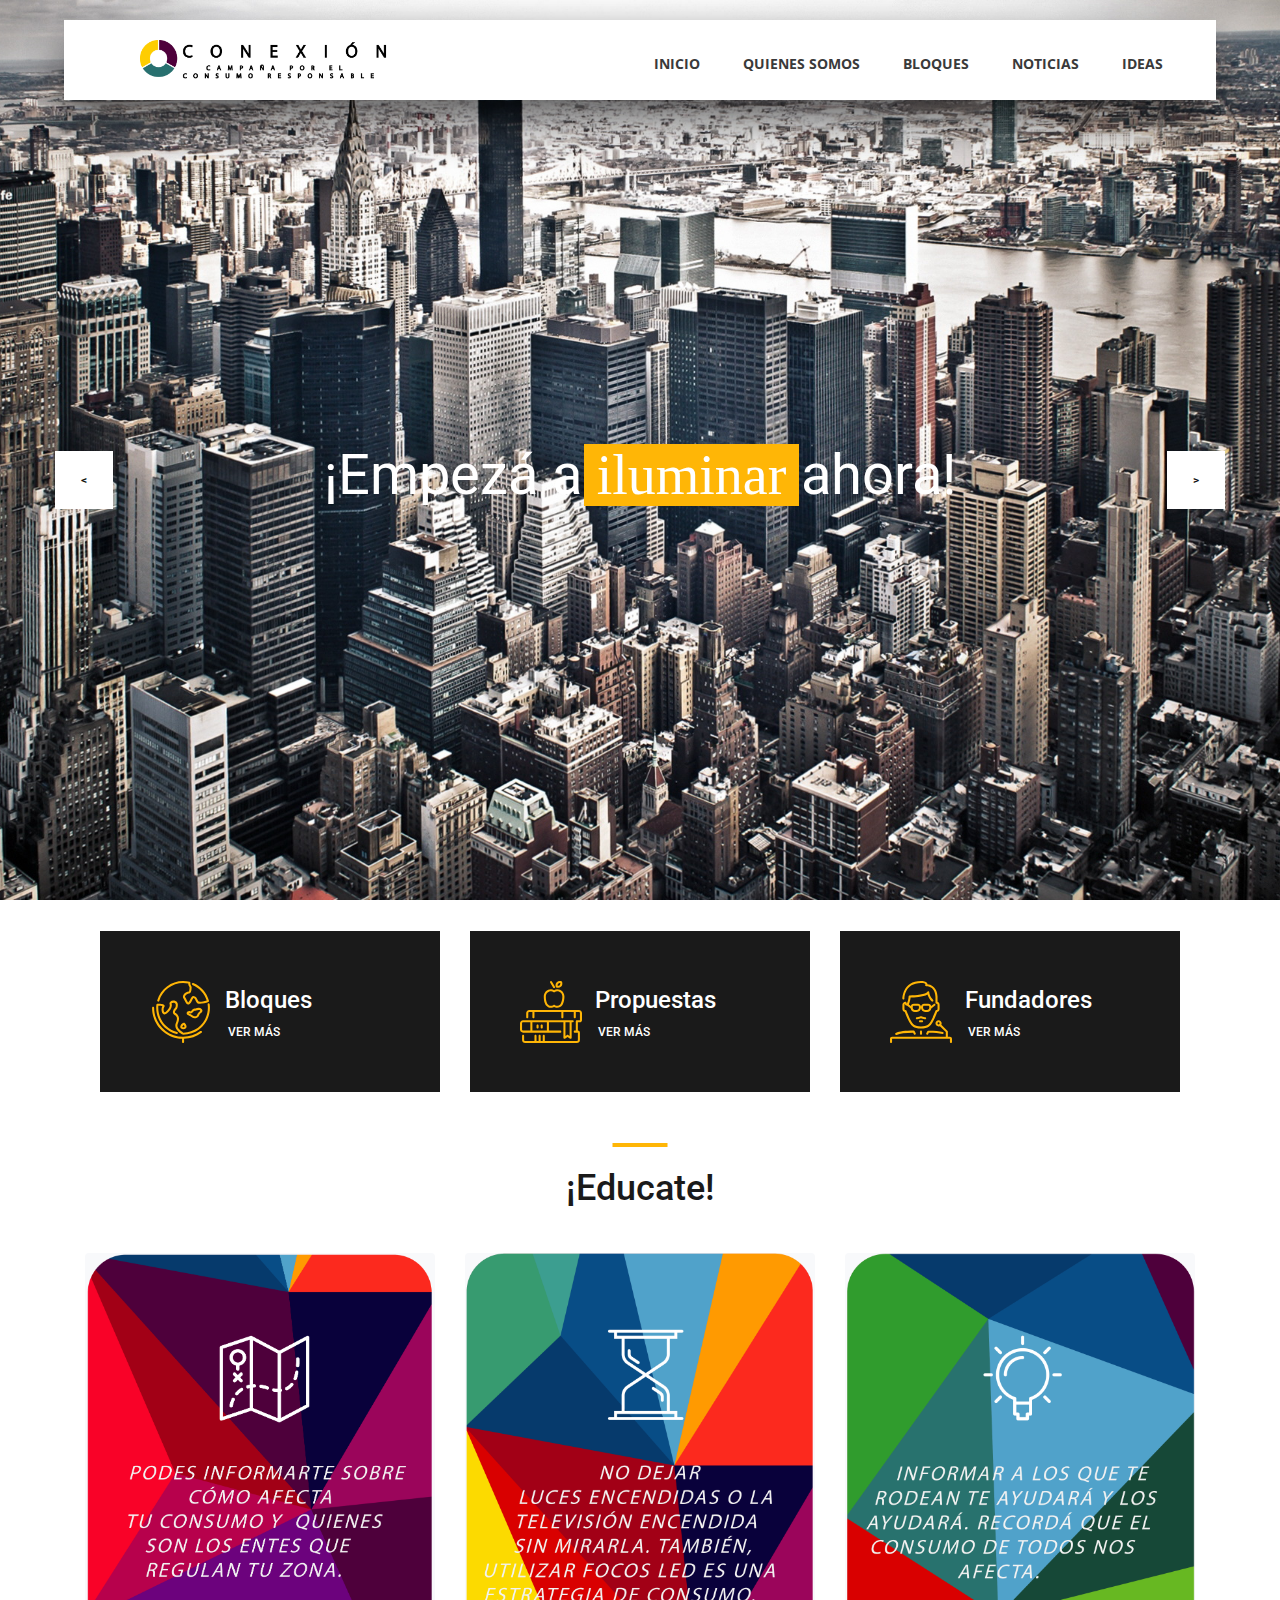
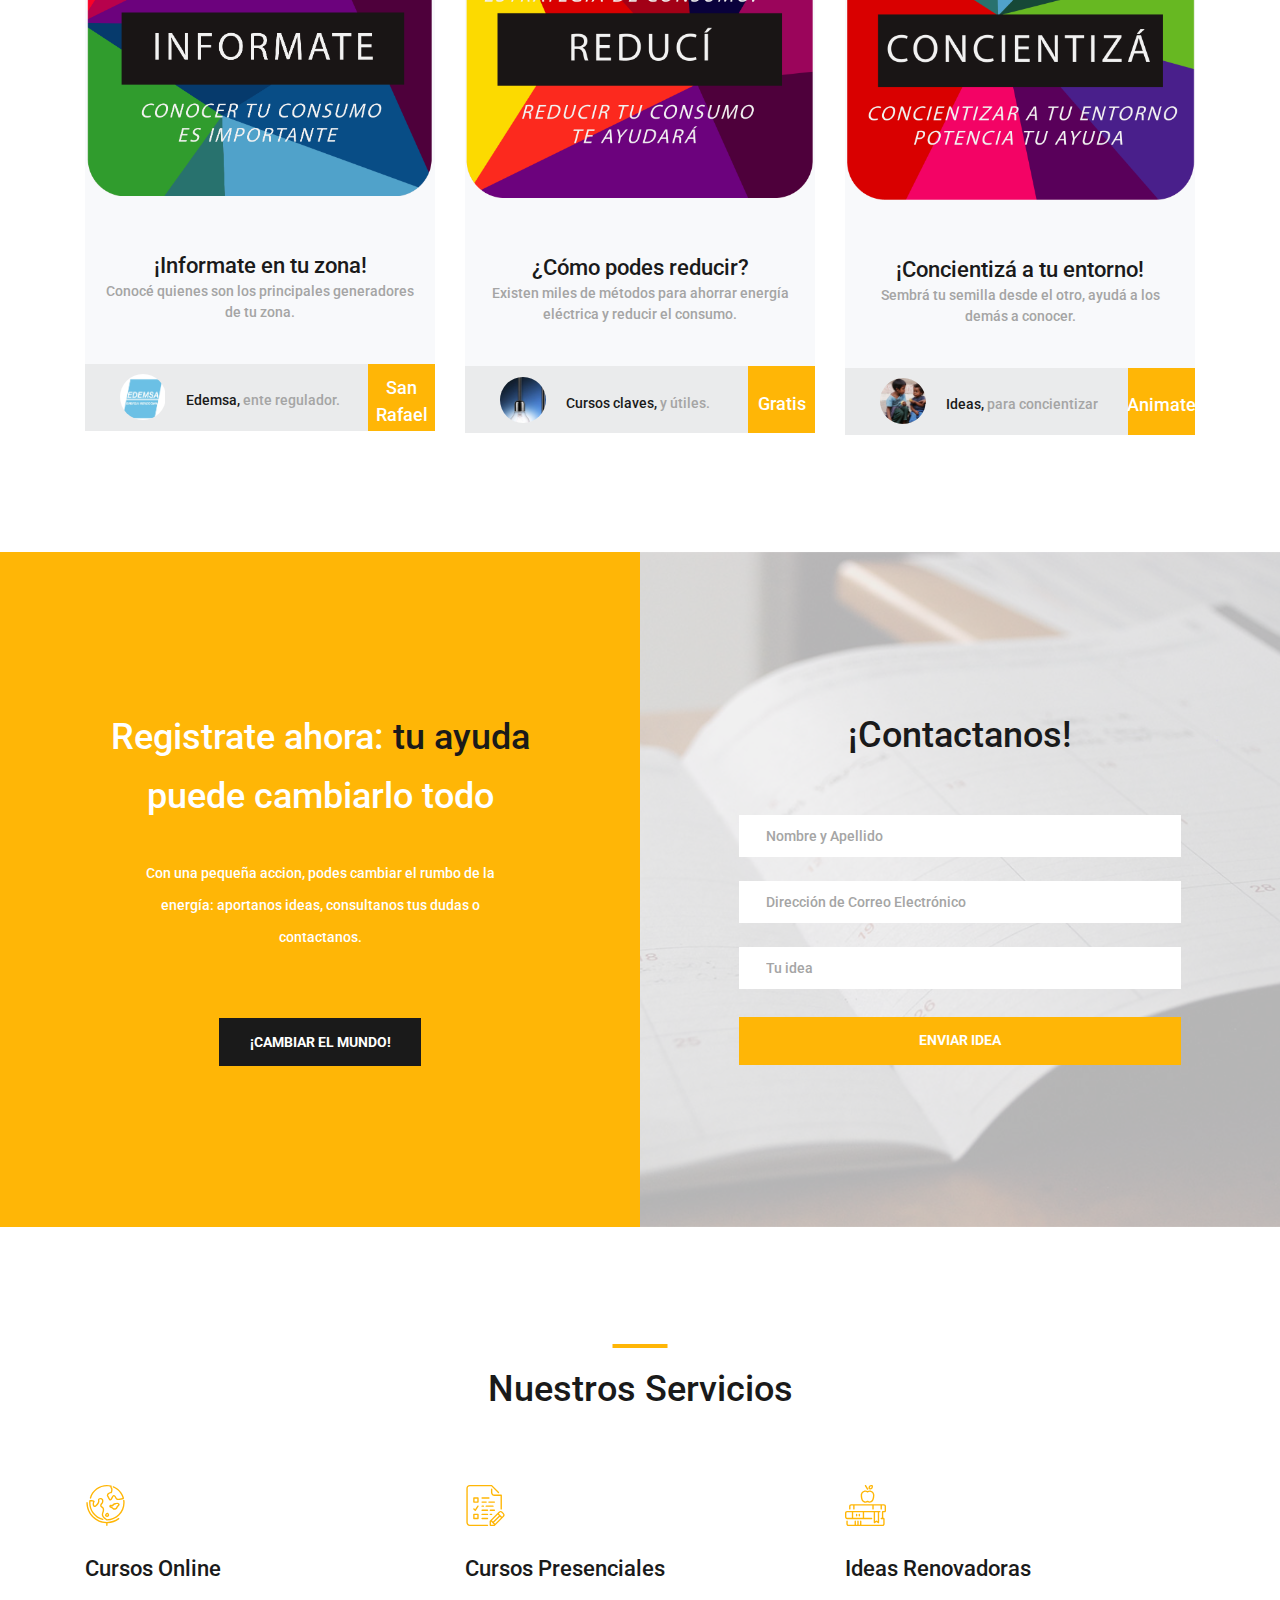
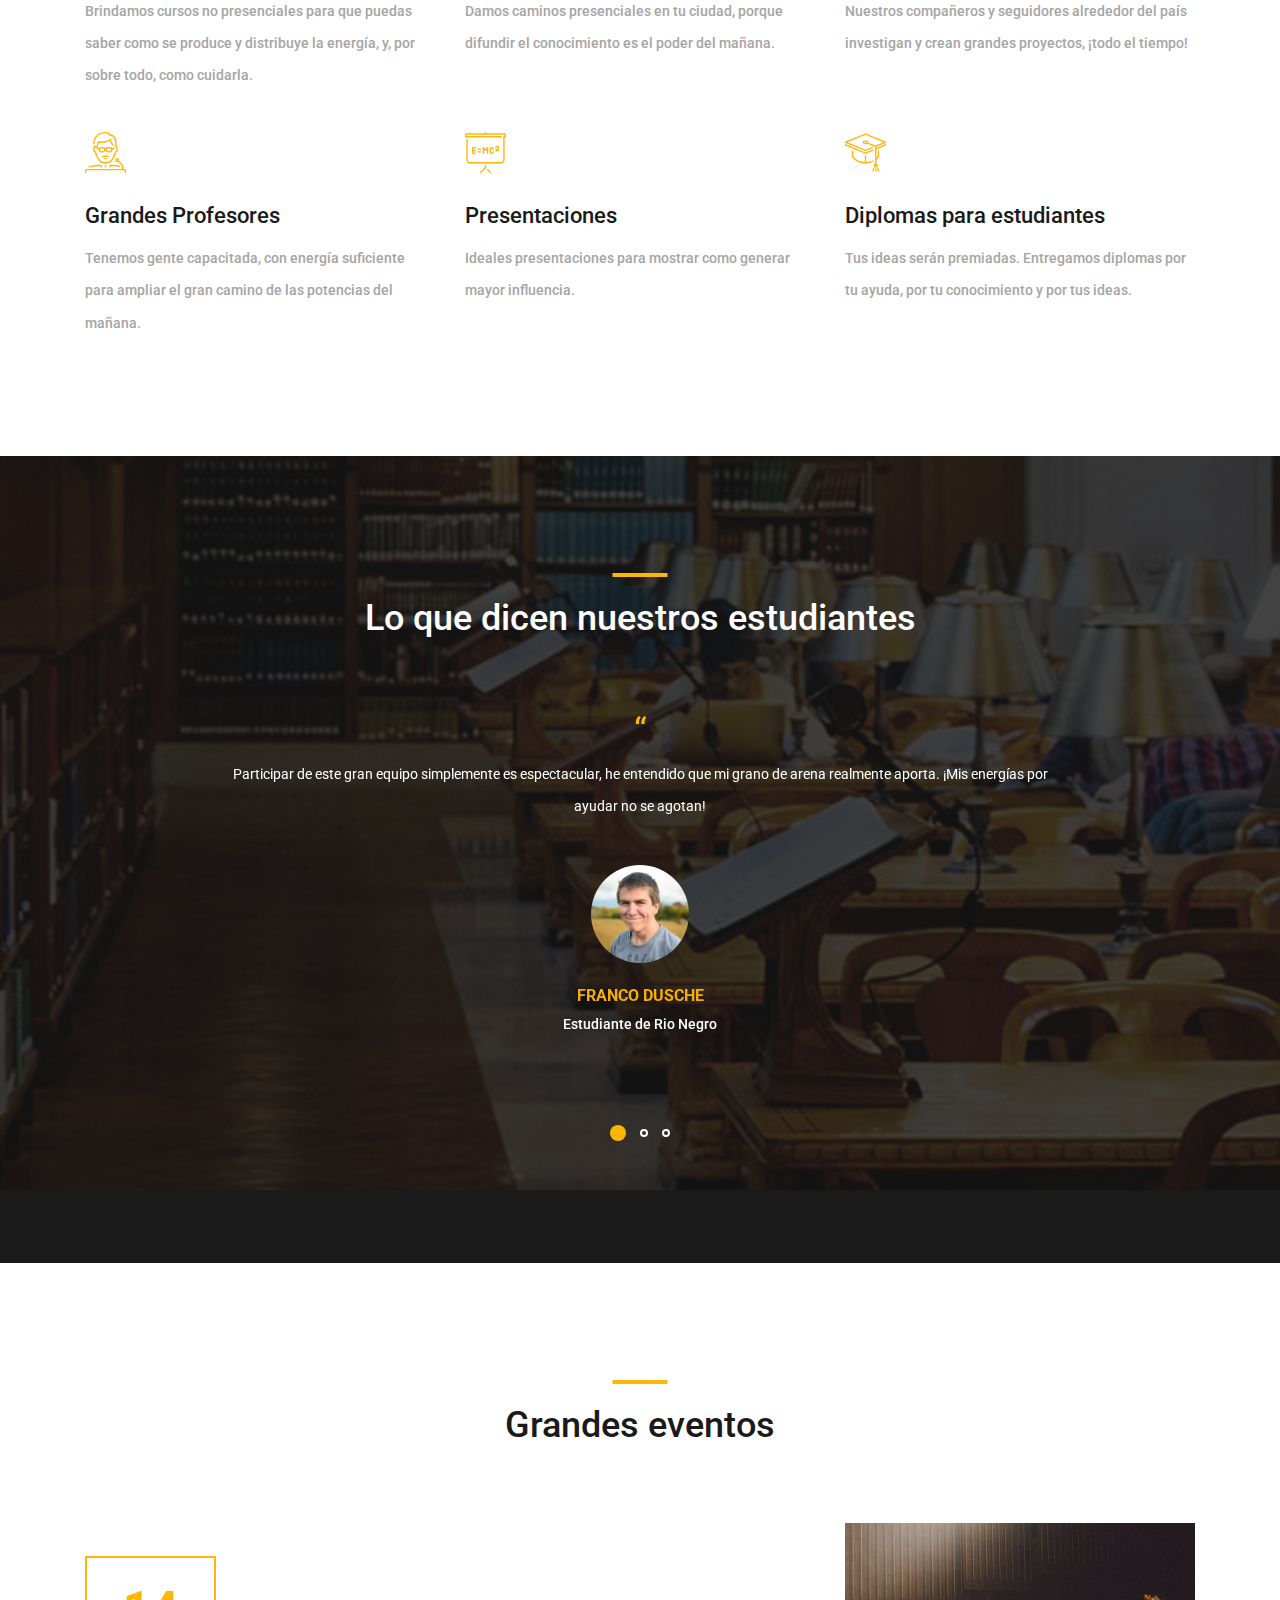
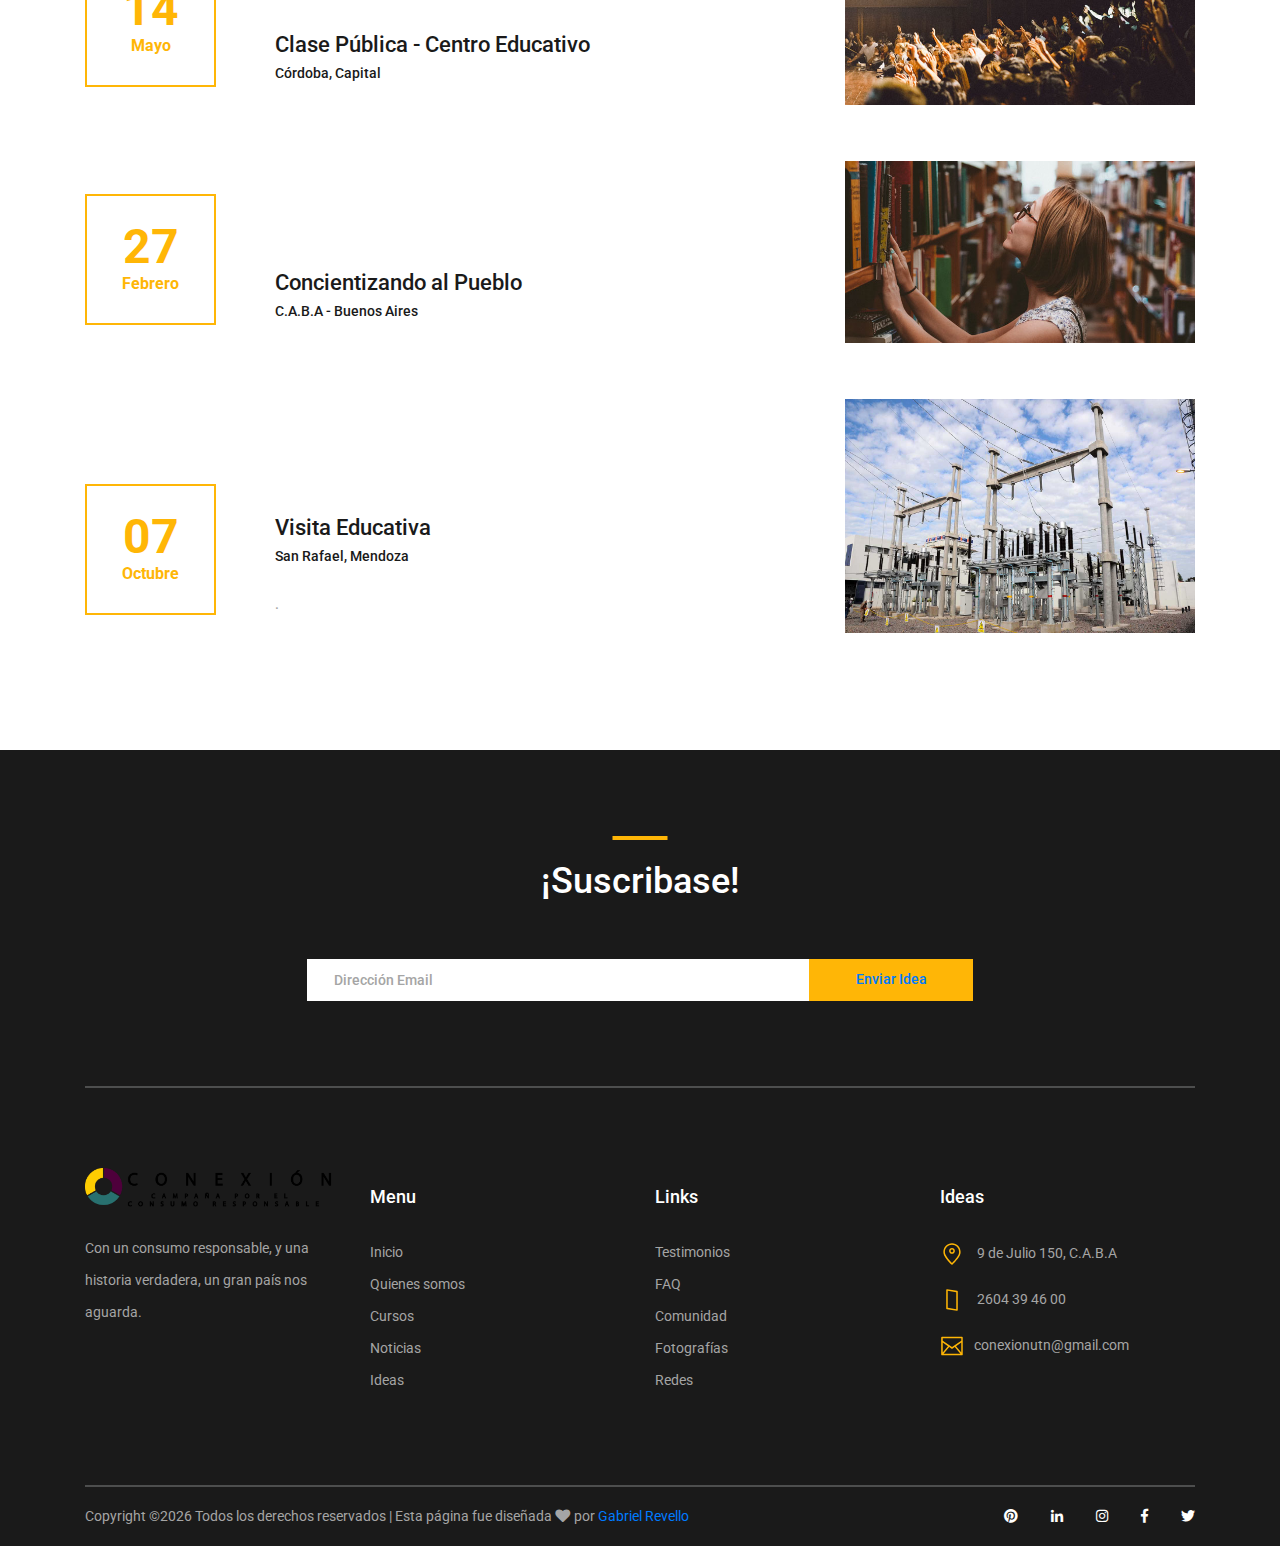
<file: index.html>
<!DOCTYPE html>
<link rel="shortcut icon" type="image/x-icon" href="C:\Users\Gabriel\Downloads\Pagina Web - TAI\images\favicon.ico" />
<html lang="en">
<link rel="icon" type="image/ico" href="favicon.ico"/>
<head>
<title>Conexión</title>
<meta charset="utf-8">
<meta http-equiv="X-UA-Compatible" content="IE=edge">
<meta name="description" content="Course Project">
<meta name="viewport" content="width=device-width, initial-scale=1">
<link rel="stylesheet" type="text/css" href="styles/bootstrap4/bootstrap.min.css">
<link href="plugins/fontawesome-free-5.0.1/css/fontawesome-all.css" rel="stylesheet" type="text/css">
<link rel="stylesheet" type="text/css" href="plugins/OwlCarousel2-2.2.1/owl.carousel.css">
<link rel="stylesheet" type="text/css" href="plugins/OwlCarousel2-2.2.1/owl.theme.default.css">
<link rel="stylesheet" type="text/css" href="plugins/OwlCarousel2-2.2.1/animate.css">
<link rel="stylesheet" type="text/css" href="styles/main_styles.css">
<link rel="stylesheet" type="text/css" href="styles/responsive.css">
</head>
<body>


<div class="super_container">

	<!-- Header -->

	<header class="header d-flex flex-row">
		<div class="header_content d-flex flex-row align-items-center">
			<!-- Logo -->
			<div class="logo_container">
				<div class="logo">
					<img src="images/logo.png" width="265" height="40">
				</div>
			</div>

			<!-- Main Navigation -->
			<nav class="main_nav_container">
				<div class="main_nav">
					<ul class="main_nav_list">
						<li class="main_nav_item"><a href="index.html">Inicio</a></li>
						<li class="main_nav_item"><a href="contact.html">Quienes somos</a></li>
						<li class="main_nav_item"><a href="courses.html">Bloques</a>
							<ul class="submenu">
							<li><a href="B1.html">Bloque 1</a></li>
							<li><a href="B2.html">Bloque 2</a></li>
							<li><a href="B3.html">Bloque 3</a></li>
								<li><a href="B4.html">Bloque 4</a></li>
									<li><a href="B5.html">Bloque 5</a></li>
						</ul>
					</li>
						<li class="main_nav_item"><a href="#">Noticias</a>
							<ul class="submenu">
							<li><a href="https://www.nytimes.com/es/tag/electricidad/">NYT</a></li>
							<li><a href="https://cnnespanol.cnn.com/?s=energia+electrica">CNN</a></li>
							<li><a href="https://www.muyinteresante.es/resultados-google?cx=partner-pub-8023226614373997%3A5w8v7rqe5v1&cof=FORID%3A10&ie=UTF-8&q=electricidad">Muy I</a></li>
							<li><a href="http://chequeado.com/fullsearch/?cs=electricidad">Cheq</a></li>
						</ul>
					</li>
						<li class="main_nav_item"><a href="ideas.html">Ideas</a></li>
					</ul>
				</div>
			</nav>
		</div>
		<div class="header_side d-flex flex-row justify-content-center align-items-center">
			<img src="images/phone-call.svg" alt="">
			<span>+2604 - 394600</span>
		</div>

		<!-- Hamburger -->
		<div class="hamburger_container">
			<i class="fas fa-bars trans_200"></i>
		</div>

	</header>

	<!-- Menu -->
	<div class="menu_container menu_mm">

		<!-- Menu Close Button -->
		<div class="menu_close_container">
			<div class="menu_close"></div>
		</div>

		<!-- Menu Items -->
		<div class="menu_inner menu_mm">
			<div class="menu menu_mm">
				<ul class="menu_list menu_mm">
					<li class="menu_item menu_mm"><a href="#">Inicio</a></li>
					<li class="menu_item menu_mm"><a href="contact.html">Quienes somos</a></li>
					<li class="menu_item menu_mm"><a href="courses.html">Cursos</a></li>
					<li class="menu_item menu_mm"><a href="http://chequeado.com/fullsearch/?cs=electricidad"">Noticias</a></li>
					<li class="menu_item menu_mm"><a href="contact.html">Ideas</a></li>
				</ul>

				<!-- Menu Social -->

				<div class="menu_social_container menu_mm">
					<ul class="menu_social menu_mm">
						<li class="menu_social_item menu_mm"><a href="#"><i class="fab fa-pinterest"></i></a></li>
						<li class="menu_social_item menu_mm"><a href="#"><i class="fab fa-linkedin-in"></i></a></li>
						<li class="menu_social_item menu_mm"><a href="#"><i class="fab fa-instagram"></i></a></li>
						<li class="menu_social_item menu_mm"><a href="#"><i class="fab fa-facebook-f"></i></a></li>
						<li class="menu_social_item menu_mm"><a href="#"><i class="fab fa-twitter"></i></a></li>
					</ul>
				</div>

				<div class="menu_copyright menu_mm">UTN All rights reserved</div>
			</div>

		</div>

	</div>

	<!-- Home -->

	<div class="home">

		<!-- Hero Slider -->
		<div class="hero_slider_container">
			<div class="hero_slider owl-carousel">

				<!-- Hero Slide -->
				<div class="hero_slide">
					<div class="hero_slide_background" style="background-image:url(images/Fondo01.jpg)"></div>
					<div class="hero_slide_container d-flex flex-column align-items-center justify-content-center">
						<div class="hero_slide_content text-center">
							<h1 data-animation-in="fadeInUp" data-animation-out="animate-out fadeOut">¡Empezá a <span style="font-family:claudia;">iluminar</span> ahora!</h1>
						</div>
					</div>
				</div>

				<!-- Hero Slide -->
				<div class="hero_slide">
					<div class="hero_slide_background" style="background-image:url(images/Fondo02.jpg)"></div>
					<div class="hero_slide_container d-flex flex-column align-items-center justify-content-center">
						<div class="hero_slide_content text-center">
							<h1 data-animation-in="fadeInUp" data-animation-out="animate-out fadeOut">¡Empezá a <span style="font-family:claudia;">iluminar</span> ahora!</h1>
						</div>
					</div>
				</div>

				<!-- Hero Slide -->
				<div class="hero_slide">
					<div class="hero_slide_background" style="background-image:url(images/Fondo03.jpg)"></div>
					<div class="hero_slide_container d-flex flex-column align-items-center justify-content-center">
						<div class="hero_slide_content text-center">
							<h1 data-animation-in="fadeInUp" data-animation-out="animate-out fadeOut">¡Empezá a <span style="font-family:claudia;">iluminar</span> ahora!</h1>
						</div>
					</div>
				</div>

			</div>

			<div class="hero_slider_left hero_slider_nav trans_200"><span class="trans_200"><</span></div>
			<div class="hero_slider_right hero_slider_nav trans_200"><span class="trans_200">></span></div>
		</div>

	</div>

	<!-- Popular -->
<br>
</br>
<br>
</br>
<br>
</br>
	<div class="popular page_section">
		<div class="container">
			<div class="row">
				<div class="hero_boxes">
					<div class="hero_boxes_inner">
						<div class="container">
							<div class="container">
							<div class="row">

								<div class="col-lg-4 hero_box_col">
									<div class="hero_box d-flex flex-row align-items-center justify-content-start">
										<img src="images/earth-globe.svg" class="svg" alt="">
										<div class="hero_box_content">
											<h2 class="hero_box_title">Bloques</h2>
											<a href="courses.html" class="hero_box_link">Ver más</a>
										</div>
									</div>
								</div>

								<div class="col-lg-4 hero_box_col">
									<div class="hero_box d-flex flex-row align-items-center justify-content-start">
										<img src="images/books.svg" class="svg" alt="">
										<div class="hero_box_content">
											<h2 class="hero_box_title">Propuestas</h2>
											<a href="courses.html" class="hero_box_link">Ver más</a>
										</div>
									</div>
								</div>

								<div class="col-lg-4 hero_box_col">
									<div class="hero_box d-flex flex-row align-items-center justify-content-start">
										<img src="images/professor.svg" class="svg" alt="">
										<div class="hero_box_content">
											<h2 class="hero_box_title">Fundadores</h2>
											<a href="contact.html" class="hero_box_link">Ver más</a>
										</div>
									</div>
								</div>

							</div>
						</div>
					</div>
				</div>
				<div class="col">
					<div class="section_title text-center">
						<h1>¡Educate!</h1>
					</div>
				</div>
			</div>
					</div>
					<br>
					</br>
			<div class="row course_boxes">

				<!-- Popular Course Item -->
				<div class="col-lg-4 course_box">
					<div class="card">
						<img class="card-img-top" src="images/Boton.png" alt="https://unsplash.com/@kellybrito">
						<div class="card-body text-center">
							<div class="card-title"><a href="https://www.google.com.ar/search?q=%C2%BFQuien+controla+la+energ%C3%ADa+el%C3%A9ctrica+en+mi+zona%3F&oq=%C2%BFQuien+controla+la+energ%C3%ADa+el%C3%A9ctrica+en+mi+zona%3F&aqs=chrome..69i57.24872j0j9&sourceid=chrome&ie=UTF-8">¡Informate en tu zona!</a></div>
							<div class="card-text">Conocé quienes son los principales generadores de tu zona.</div>
						</div>
						<div class="price_box d-flex flex-row align-items-center">
							<div class="course_author_image">
								<img src="images/Edemsa.png" width="45" height="50" alt="https://unsplash.com/@mehdizadeh">
							</div>
							<div class="course_author_name">Edemsa, <span>ente regulador.</span></div>
							<div class="course_price d-flex flex-column align-items-center justify-content-center"><span><Center>San Rafael<Center></span></div>
						</div>
					</div>
				</div>

				<!-- Popular Course Item -->
				<div class="col-lg-4 course_box">
					<div class="card">
						<img class="card-img-top" src="images/Boton2.png" alt="https://unsplash.com/@cikstefan">
						<div class="card-body text-center">
							<div class="card-title"><a href="courses.html">¿Cómo podes reducir?</a></div>
							<div class="card-text">Existen miles de métodos para ahorrar energía eléctrica y reducir el consumo.</div>
						</div>
						<div class="price_box d-flex flex-row align-items-center">
							<div class="course_author_image">
								<img src="images/course_4.jpg "width="180" height="90">
							</div>
							<div class="course_author_name">Cursos claves, <span>y útiles.</span></div>
							<div class="course_price d-flex flex-column align-items-center justify-content-center"><span>Gratis</span></div>
						</div>
					</div>
				</div>

				<!-- Popular Course Item -->
				<div class="col-lg-4 course_box">
					<div class="card">
						<img class="card-img-top" src="images/Boton3.png" alt="https://unsplash.com/@dsmacinnes">
						<div class="card-body text-center">
							<div class="card-title"><a href="courses.html">¡Concientizá a tu entorno!</a></div>
							<div class="card-text">Sembrá tu semilla desde el otro, ayudá a los demás a conocer.</div>
						</div>
						<div class="price_box d-flex flex-row align-items-center">
							<div class="course_author_image">
								<img src="images/course_10.jpg "width="90" alt="https://unsplash.com/@mehdizadeh">
							</div>
							<div class="course_author_name">Ideas, <span>para concientizar</span></div>
							<div class="course_price d-flex flex-column align-items-center justify-content-center"><span>Animate</span></div>
						</div>
					</div>
				</div>
			</div>
		</div>
	</div>

	<!-- Register -->

	<div class="register">

		<div class="container-fluid">

			<div class="row row-eq-height">
				<div class="col-lg-6 nopadding">

					<!-- Register -->

					<div class="register_section d-flex flex-column align-items-center justify-content-center">
						<div class="register_content text-center">
							<h1 class="register_title">Registrate ahora: <span>tu ayuda</span> puede cambiarlo todo</h1>
							<p class="register_text">Con una pequeña accion, podes cambiar el rumbo de la energía: aportanos ideas, consultanos tus dudas o contactanos.</p>
							<div class="button button_1 register_button mx-auto trans_600"><a href="courses.html">¡Cambiar el mundo!</a></div>
						</div>
					</div>

				</div>

				<div class="col-lg-6 nopadding">

					<!-- Search -->

					<div class="search_section d-flex flex-column align-items-center justify-content-center">
						<div class="search_background" style="background-image:url(images/search_background.jpg);"></div>
						<div class="search_content text-center">
							<h1 class="search_title">¡Contactanos!</h1>
							<form id="search_form" class="search_form" action="post">
								<input id="search_form_name" class="input_field search_form_name" type="text" placeholder="Nombre y Apellido" required="required" data-error="Course name is required.">
								<input id="search_form_category" class="input_field search_form_category" type="text" placeholder="Dirección de Correo Electrónico">
								<input id="search_form_degree" class="input_field search_form_degree" type="text" placeholder="Tu idea">
								<button id="search_submit_button" type="submit" class="search_submit_button trans_200" value="Submit">Enviar idea</button>
							</form>
						</div>
					</div>

				</div>
			</div>
		</div>
	</div>

	<!-- Services -->

	<div class="services page_section">

		<div class="container">
			<div class="row">
				<div class="col">
					<div class="section_title text-center">
						<h1>Nuestros Servicios</h1>
					</div>
				</div>
			</div>

			<div class="row services_row">

				<div class="col-lg-4 service_item text-left d-flex flex-column align-items-start justify-content-start">
					<div class="icon_container d-flex flex-column justify-content-end">
						<img src="images/earth-globe.svg" alt="">
					</div>
					<h3>Cursos Online</h3>
					<p>Brindamos cursos no presenciales para que puedas saber como se produce y distribuye la energía, y, por sobre todo, como cuidarla.</p>
				</div>

				<div class="col-lg-4 service_item text-left d-flex flex-column align-items-start justify-content-start">
					<div class="icon_container d-flex flex-column justify-content-end">
						<img src="images/exam.svg" alt="">
					</div>
					<h3>Cursos Presenciales</h3>
					<p>Damos caminos presenciales en tu ciudad, porque difundir el conocimiento es el poder del mañana.</p>
				</div>

				<div class="col-lg-4 service_item text-left d-flex flex-column align-items-start justify-content-start">
					<div class="icon_container d-flex flex-column justify-content-end">
						<img src="images/books.svg" alt="">
					</div>
					<h3>Ideas Renovadoras</h3>
					<p>Nuestros compañeros y seguidores alrededor del país investigan y crean grandes proyectos, ¡todo el tiempo!</p>
				</div>

				<div class="col-lg-4 service_item text-left d-flex flex-column align-items-start justify-content-start">
					<div class="icon_container d-flex flex-column justify-content-end">
						<img src="images/professor.svg" alt="">
					</div>
					<h3>Grandes Profesores</h3>
					<p>Tenemos gente capacitada, con energía suficiente para ampliar el gran camino de las potencias del mañana.</p>
				</div>

				<div class="col-lg-4 service_item text-left d-flex flex-column align-items-start justify-content-start">
					<div class="icon_container d-flex flex-column justify-content-end">
						<img src="images/blackboard.svg" alt="">
					</div>
					<h3>Presentaciones</h3>
					<p>Ideales presentaciones para mostrar como generar mayor influencia.</p>
				</div>

				<div class="col-lg-4 service_item text-left d-flex flex-column align-items-start justify-content-start">
					<div class="icon_container d-flex flex-column justify-content-end">
						<img src="images/mortarboard.svg" alt="">
					</div>
					<h3>Diplomas para estudiantes</h3>
					<p>Tus ideas serán premiadas. Entregamos diplomas por tu ayuda, por tu conocimiento y por tus ideas.</p>
				</div>

			</div>
		</div>
	</div>

	<!-- Testimonials -->

	<div class="testimonials page_section">
		<!-- <div class="testimonials_background" style="background-image:url(images/testimonials_background.jpg)"></div> -->
		<div class="testimonials_background_container prlx_parent">
			<div class="testimonials_background prlx" style="background-image:url(images/teachers_background.jpg)"></div>
		</div>
		<div class="container">

			<div class="row">
				<div class="col">
					<div class="section_title text-center">
						<h1>Lo que dicen nuestros estudiantes</h1>
					</div>
				</div>
			</div>

			<div class="row">
				<div class="col-lg-10 offset-lg-1">

					<div class="testimonials_slider_container">

						<!-- Testimonials Slider -->
						<div class="owl-carousel owl-theme testimonials_slider">

							<!-- Testimonials Item -->
							<div class="owl-item">
								<div class="testimonials_item text-center">
									<div class="quote">“</div>
									<p class="testimonials_text">Participar de este gran equipo simplemente es espectacular, he entendido que mi grano de arena realmente aporta. ¡Mis energías por ayudar no se agotan!</p>
									<div class="testimonial_user">
										<div class="testimonial_image mx-auto">
											<img src="images/testimonials_user1.jpg" alt="">
										</div>
										<div class="testimonial_name">Franco Dusche</div>
										<div class="testimonial_title">Estudiante de Rio Negro</div>
									</div>
								</div>
							</div>

							<!-- Testimonials Item -->
							<div class="owl-item">
								<div class="testimonials_item text-center">
									<div class="quote">“</div>
									<p class="testimonials_text">Nunca imaginé que mi impacto pudiera ser tan grande. Mis compañeros han sido grandes personas y todos han querido superarse.</p>
									<div class="testimonial_user">
										<div class="testimonial_image mx-auto">
											<img src="images/testimonials_user2.jpg" alt="">
										</div>
										<div class="testimonial_name">Sebastian Estevez</div>
										<div class="testimonial_title">Estudiante de La Pampa</div>
									</div>
								</div>
							</div>

							<!-- Testimonials Item -->
							<div class="owl-item">
								<div class="testimonials_item text-center">
									<div class="quote">“</div>
									<p class="testimonials_text">Mi ciudad es realmente el foco del consumo. Siempre quise ayudar pero no sabia cómo hacerlo. Desde que inicié el curso, mis ideas siempre emergen y me entusiasman.</p>
									<div class="testimonial_user">
										<div class="testimonial_image mx-auto">
											<img src="images/testimonials_user3.jpg" alt="">
										</div>
										<div class="testimonial_name">Tomás Franco</div>
										<div class="testimonial_title">Estudiante de C.A.B.A</div>
									</div>
								</div>
							</div>

						</div>

					</div>
				</div>
			</div>

		</div>
	</div>

	<!-- Events -->

	<div class="events page_section">
		<div class="container">

			<div class="row">
				<div class="col">
					<div class="section_title text-center">
						<h1>Grandes eventos</h1>
					</div>
				</div>
			</div>

			<div class="event_items">

				<!-- Event Item -->
				<div class="row event_item">
					<div class="col">
						<div class="row d-flex flex-row align-items-end">

							<div class="col-lg-2 order-lg-1 order-2">
								<div class="event_date d-flex flex-column align-items-center justify-content-center">
									<div class="event_day">14</div>
									<div class="event_month">Mayo</div>
								</div>
							</div>

							<div class="col-lg-6 order-lg-2 order-3">
								<div class="event_content">
									<div class="event_name"><a class="trans_200" href="#">Clase Pública - Centro Educativo</a></div>
									<div class="event_location">Córdoba, Capital</div>
									<p></p>
								</div>
							</div>

							<div class="col-lg-4 order-lg-3 order-1">
								<div class="event_image">
									<img src="images/event_1.jpg" alt="https://unsplash.com/@theunsteady5">
								</div>
							</div>

						</div>
					</div>
				</div>

				<!-- Event Item -->
				<div class="row event_item">
					<div class="col">
						<div class="row d-flex flex-row align-items-end">

							<div class="col-lg-2 order-lg-1 order-2">
								<div class="event_date d-flex flex-column align-items-center justify-content-center">
									<div class="event_day">27</div>
									<div class="event_month">Febrero</div>
								</div>
							</div>

							<div class="col-lg-6 order-lg-2 order-3">
								<div class="event_content">
									<div class="event_name"><a class="trans_200" href="#">Concientizando al Pueblo</a></div>
									<div class="event_location">C.A.B.A - Buenos Aires</div>
									<p></p>
								</div>
							</div>

							<div class="col-lg-4 order-lg-3 order-1">
								<div class="event_image">
									<img src="images/event_2.jpg" alt="https://unsplash.com/@claybanks1989">
								</div>
							</div>

						</div>
					</div>
				</div>

				<!-- Event Item -->
				<div class="row event_item">
					<div class="col">
						<div class="row d-flex flex-row align-items-end">

							<div class="col-lg-2 order-lg-1 order-2">
								<div class="event_date d-flex flex-column align-items-center justify-content-center">
									<div class="event_day">07</div>
									<div class="event_month">Octubre</div>
								</div>
							</div>

							<div class="col-lg-6 order-lg-2 order-3">
								<div class="event_content">
									<div class="event_name"><a class="trans_200" href="#">Visita Educativa</a></div>
									<div class="event_location">San Rafael, Mendoza</div>
									<p>.</p>
								</div>
							</div>

							<div class="col-lg-4 order-lg-3 order-1">
								<div class="event_image">
									<img src="images/event_3.jpg" alt="https://unsplash.com/@juanmramosjr">
								</div>
							</div>

						</div>
					</div>
				</div>

			</div>

		</div>
	</div>

	<!-- Footer -->

	<footer class="footer">
		<div class="container">

			<!-- Newsletter -->

			<div class="newsletter">
				<div class="row">
					<div class="col">
						<div class="section_title text-center">
							<h1>¡Suscribase!</h1>
						</div>
					</div>
				</div>

				<div class="row">
					<div class="col text-center">
						<div class="newsletter_form_container mx-auto">
							<form action="post">
								<div class="newsletter_form d-flex flex-md-row flex-column flex-xs-column align-items-center justify-content-center">
									<input id="newsletter_email" class="newsletter_email" type="email" placeholder="Dirección Email" required="required" data-error="Es necesario una dirección de correo válida.">
									<button id="newsletter_submit" type="submit" class="newsletter_submit_btn trans_300" value="Submit"><a href="agradecimiento.html">Enviar Idea</a></button>
								</div>
							</form>
						</div>
					</div>
				</div>

			</div>

			<!-- Footer Content -->

			<div class="footer_content">
				<div class="row">

					<!-- Footer Column - About -->
					<div class="col-lg-3 footer_col">

						<!-- Logo -->
						<div class="logo_container">
							<div class="logo">
								<img src="images/logo.png" width="265" height="40">
							</div>
						</div>

						<p class="footer_about_text">Con un consumo responsable, y una historia verdadera, un gran país nos aguarda.</p>

					</div>

					<!-- Footer Column - Menu -->

					<div class="col-lg-3 footer_col">
						<div class="footer_column_title">Menu</div>
						<div class="footer_column_content">
							<ul>
								<li class="footer_list_item"><a href="#">Inicio</a></li>
								<li class="footer_list_item"><a href="#">Quienes somos</a></li>
								<li class="footer_list_item"><a href="courses.html">Cursos</a></li>
								<li class="footer_list_item"><a href="news.html">Noticias</a></li>
								<li class="footer_list_item"><a href="contact.html">Ideas</a></li>
							</ul>
						</div>
					</div>

					<!-- Footer Column - Usefull Links -->

					<div class="col-lg-3 footer_col">
						<div class="footer_column_title">Links</div>
						<div class="footer_column_content">
							<ul>
								<li class="footer_list_item"><a href="#">Testimonios</a></li>
								<li class="footer_list_item"><a href="#">FAQ</a></li>
								<li class="footer_list_item"><a href="#">Comunidad</a></li>
								<li class="footer_list_item"><a href="#">Fotografías</a></li>
								<li class="footer_list_item"><a href="#">Redes</a></li>
							</ul>
						</div>
					</div>

					<!-- Footer Column - Contact -->

					<div class="col-lg-3 footer_col">
						<div class="footer_column_title">Ideas</div>
						<div class="footer_column_content">
							<ul>
								<li class="footer_contact_item">
									<div class="footer_contact_icon">
										<img src="images/placeholder.svg" alt="https://www.flaticon.com/authors/lucy-g">
									</div>
								9 de Julio 150, C.A.B.A
								</li>
								<li class="footer_contact_item">
									<div class="footer_contact_icon">
										<img src="images/smartphone.svg" alt="https://www.flaticon.com/authors/lucy-g">
									</div>
									2604 39 46 00
								</li>
								<li class="footer_contact_item">
									<div class="footer_contact_icon">
										<img src="images/envelope.svg" alt="https://www.flaticon.com/authors/lucy-g">
									</div>conexionutn@gmail.com
								</li>
							</ul>
						</div>
					</div>

				</div>
			</div>

			<!-- Footer Copyright -->

			<div class="footer_bar d-flex flex-column flex-sm-row align-items-center">
				<div class="footer_copyright">
					<span><!-- Link back to Colorlib can't be removed. Template is licensed under CC BY 3.0. -->
Copyright &copy;<script>document.write(new Date().getFullYear());</script> Todos los derechos reservados | Esta página fue diseñada <i class="fa fa-heart" aria-hidden="true"></i> por <a href="https://www.facebook.com/gaby.revello" target="_blank">Gabriel Revello</a>
<!-- Link back to Colorlib can't be removed. Template is licensed under CC BY 3.0. --></span>
				</div>
				<div class="footer_social ml-sm-auto">
					<ul class="menu_social">
						<li class="menu_social_item"><a href="#"><i class="fab fa-pinterest"></i></a></li>
						<li class="menu_social_item"><a href="#"><i class="fab fa-linkedin-in"></i></a></li>
						<li class="menu_social_item"><a href="#"><i class="fab fa-instagram"></i></a></li>
						<li class="menu_social_item"><a href="#"><i class="fab fa-facebook-f"></i></a></li>
						<li class="menu_social_item"><a href="#"><i class="fab fa-twitter"></i></a></li>
					</ul>
				</div>
			</div>

		</div>
	</footer>
</div>

<script src="js/jquery-3.2.1.min.js"></script>
<script src="styles/bootstrap4/popper.js"></script>
<script src="styles/bootstrap4/bootstrap.min.js"></script>
<script src="plugins/greensock/TweenMax.min.js"></script>
<script src="plugins/greensock/TimelineMax.min.js"></script>
<script src="plugins/scrollmagic/ScrollMagic.min.js"></script>
<script src="plugins/greensock/animation.gsap.min.js"></script>
<script src="plugins/greensock/ScrollToPlugin.min.js"></script>
<script src="plugins/OwlCarousel2-2.2.1/owl.carousel.js"></script>
<script src="plugins/scrollTo/jquery.scrollTo.min.js"></script>
<script src="plugins/easing/easing.js"></script>
<script src="js/custom.js"></script>

</body>
</html>
</file>
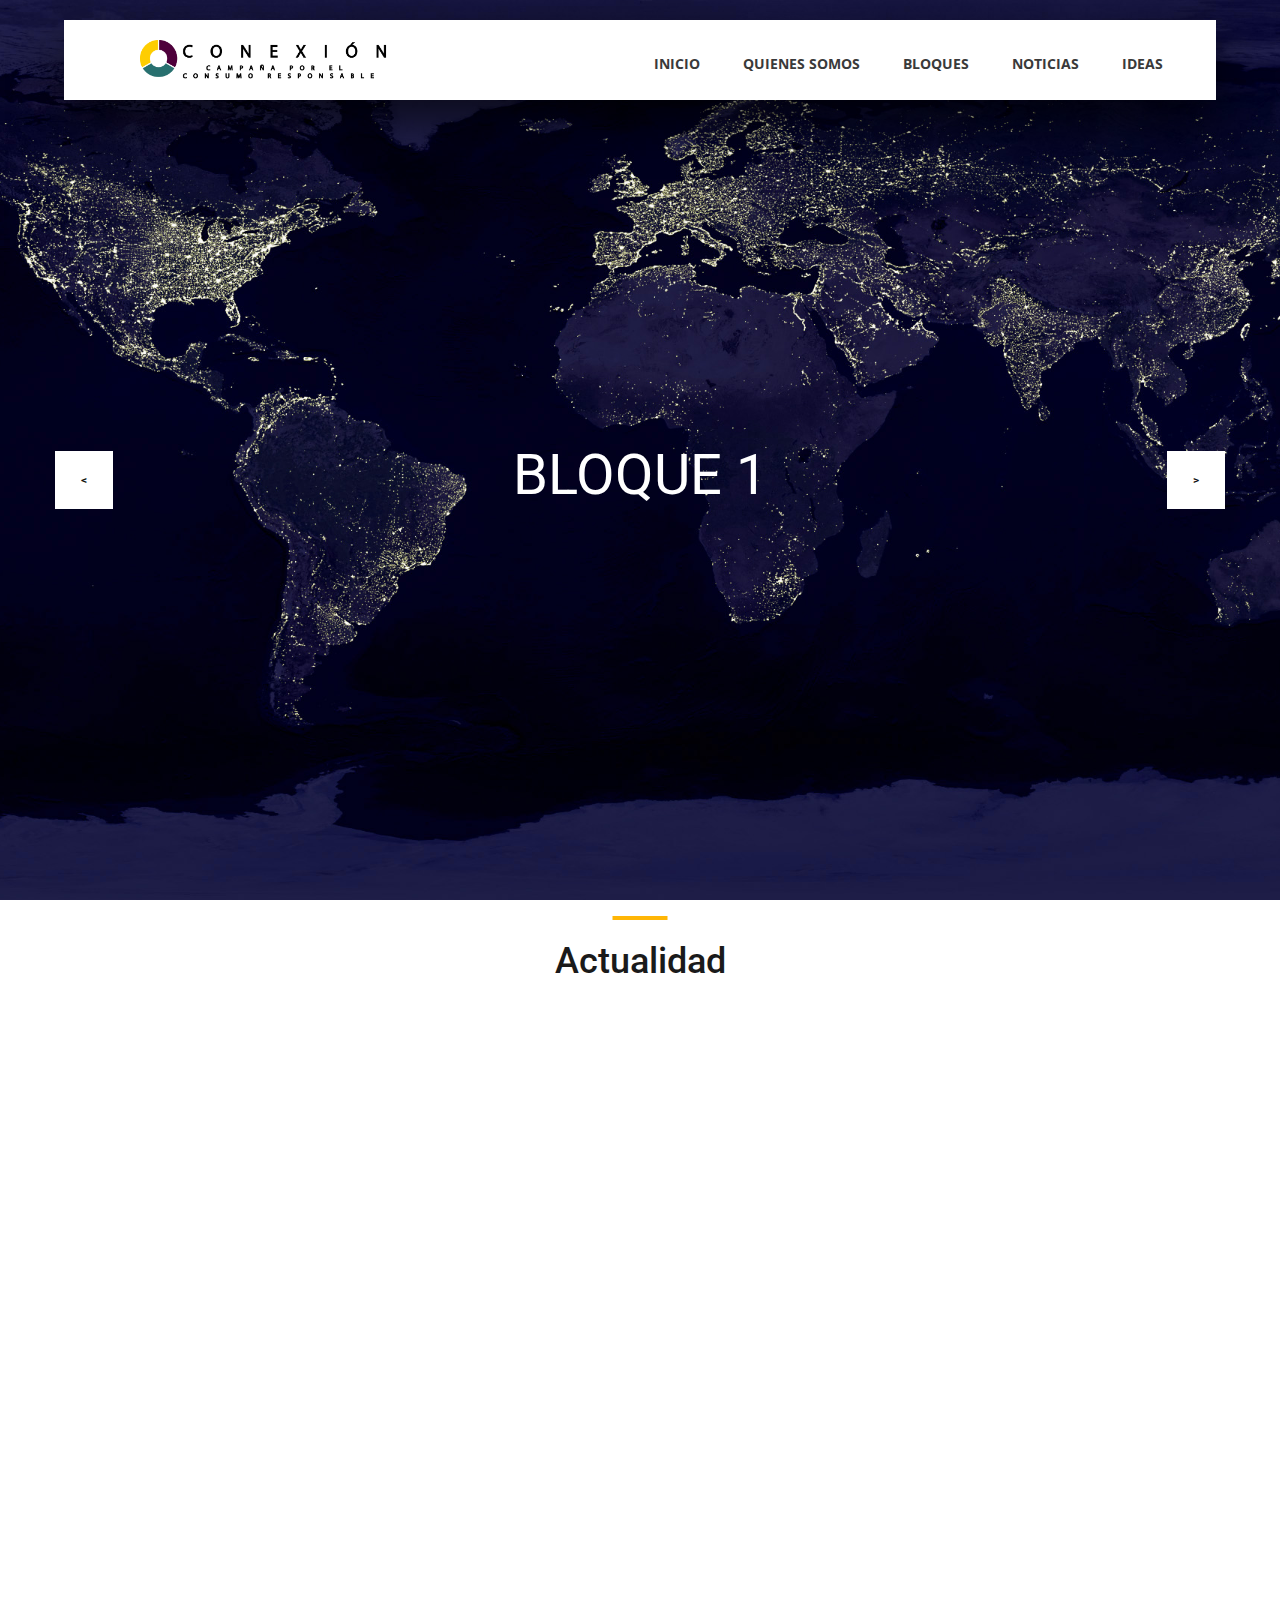
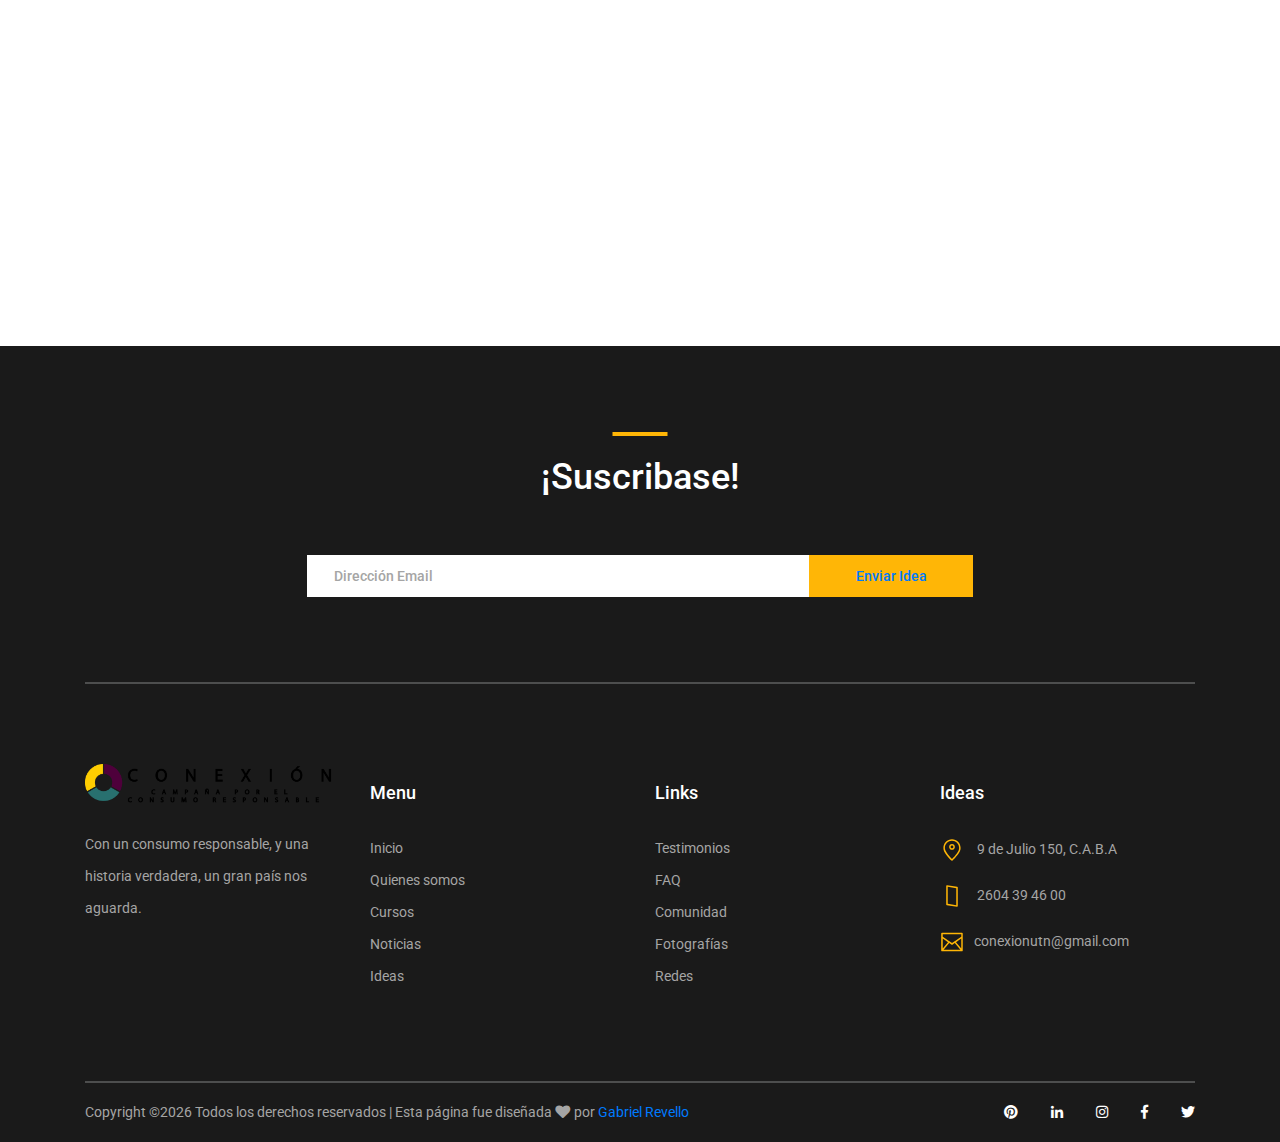
<file: B1.html>
<!DOCTYPE html>
<link rel="shortcut icon" type="image/x-icon" href="C:\Users\Gabriel\Downloads\Pagina Web - TAI\images\favicon.ico" />
<html lang="en">
<link rel="icon" type="image/ico" href="favicon.ico"/>
<head>
<title>Conexión</title>
<meta charset="utf-8">
<meta http-equiv="X-UA-Compatible" content="IE=edge">
<meta name="description" content="Course Project">
<meta name="viewport" content="width=device-width, initial-scale=1">
<link rel="stylesheet" type="text/css" href="styles/bootstrap4/bootstrap.min.css">
<link href="plugins/fontawesome-free-5.0.1/css/fontawesome-all.css" rel="stylesheet" type="text/css">
<link rel="stylesheet" type="text/css" href="plugins/OwlCarousel2-2.2.1/owl.carousel.css">
<link rel="stylesheet" type="text/css" href="plugins/OwlCarousel2-2.2.1/owl.theme.default.css">
<link rel="stylesheet" type="text/css" href="plugins/OwlCarousel2-2.2.1/animate.css">
<link rel="stylesheet" type="text/css" href="styles/main_styles.css">
<link rel="stylesheet" type="text/css" href="styles/responsive.css">
</head>
<body>


<div class="super_container">

	<!-- Header -->

	<header class="header d-flex flex-row">
		<div class="header_content d-flex flex-row align-items-center">
			<!-- Logo -->
			<div class="logo_container">
				<div class="logo">
					<img src="images/logo.png" width="265" height="40">
				</div>
			</div>

			<!-- Main Navigation -->
			<nav class="main_nav_container">
				<div class="main_nav">
					<ul class="main_nav_list">
						<li class="main_nav_item"><a href="index.html">Inicio</a></li>
						<li class="main_nav_item"><a href="contact.html">Quienes somos</a></li>
						<li class="main_nav_item"><a href="courses.html">Bloques</a>
							<ul class="submenu">
							<li><a href="B1.html">Bloque 1</a></li>
							<li><a href="B2.html">Bloque 2</a></li>
							<li><a href="B3.html">Bloque 3</a></li>
								<li><a href="B4.html">Bloque 4</a></li>
									<li><a href="B5.html">Bloque 5</a></li>
						</ul>
					</li>
						<li class="main_nav_item"><a href="#">Noticias</a>
							<ul class="submenu">
							<li><a href="https://www.nytimes.com/es/tag/electricidad/">NYT</a></li>
							<li><a href="https://cnnespanol.cnn.com/?s=energia+electrica">CNN</a></li>
							<li><a href="https://www.muyinteresante.es/resultados-google?cx=partner-pub-8023226614373997%3A5w8v7rqe5v1&cof=FORID%3A10&ie=UTF-8&q=electricidad">Muy I</a></li>
							<li><a href="http://chequeado.com/fullsearch/?cs=electricidad">Cheq</a></li>
						</ul>
					</li>
						<li class="main_nav_item"><a href="ideas.html">Ideas</a></li>
					</ul>
				</div>
			</nav>
		</div>
		<div class="header_side d-flex flex-row justify-content-center align-items-center">
			<img src="images/phone-call.svg" alt="">
			<span>+2604 - 394600</span>
		</div>


		<!-- Hamburger -->
		<div class="hamburger_container">
			<i class="fas fa-bars trans_150"></i>
		</div>

	</header>

	<!-- Menu -->
	<div class="menu_container menu_mm">

		<!-- Menu Close Button -->
		<div class="menu_close_container">
			<div class="menu_close"></div>
		</div>

		<!-- Menu Items -->
		<div class="menu_inner menu_mm">
			<div class="menu menu_mm">
				<ul class="menu_list menu_mm">
					<li class="menu_item menu_mm"><a href="#">Inicio</a></li>
					<li class="menu_item menu_mm"><a href="contact.html">Quienes somos</a></li>
					<li class="menu_item menu_mm"><a href="courses.html">Cursos</a></li>
					<li class="menu_item menu_mm"><a href="news.html">Noticias</a></li>
					<li class="menu_item menu_mm"><a href="contact.html">Contacto</a></li>
				</ul>

				<!-- Menu Social -->

				<div class="menu_social_container menu_mm">
					<ul class="menu_social menu_mm">
						<li class="menu_social_item menu_mm"><a href="#"><i class="fab fa-pinterest"></i></a></li>
						<li class="menu_social_item menu_mm"><a href="#"><i class="fab fa-linkedin-in"></i></a></li>
						<li class="menu_social_item menu_mm"><a href="#"><i class="fab fa-instagram"></i></a></li>
						<li class="menu_social_item menu_mm"><a href="#"><i class="fab fa-facebook-f"></i></a></li>
						<li class="menu_social_item menu_mm"><a href="#"><i class="fab fa-twitter"></i></a></li>
					</ul>
				</div>

				<div class="menu_copyright menu_mm">UTN All rights reserved</div>
			</div>

		</div>

	</div>

	<!-- Home -->

	<div class="home">

		<!-- Hero Slider -->
		<div class="hero_slider_container">
			<div class="hero_slider owl-carousel">

				<!-- Hero Slide -->
				<div class="hero_slide">
					<div class="hero_slide_background" style="background-image:url(images/Fondo05.jpg)"></div>
					<div class="hero_slide_container d-flex flex-column align-items-center justify-content-center">
						<div class="hero_slide_content text-center">
							<h1 data-animation-in="fadeInUp" data-animation-out="animate-out fadeOut">BLOQUE 1</h1>
						</div>
					</div>
				</div>

				<!-- Hero Slide -->
				<div class="hero_slide">
					<div class="hero_slide_background" style="background-image:url(images/Fondo05.jpg)"></div>
					<div class="hero_slide_container d-flex flex-column align-items-center justify-content-center">
						<div class="hero_slide_content text-center">
							<h1 data-animation-in="fadeInUp" data-animation-out="animate-out fadeOut">El consumo de la Energía Eléctrica en el <span>mundo</span> .</h1>
						</div>
					</div>
				</div>

			</div>

			<div class="hero_slider_left hero_slider_nav trans_200"><span class="trans_200"><</span></div>
			<div class="hero_slider_right hero_slider_nav trans_200"><span class="trans_200">></span></div>
		</div>

	</div>
<p>
</p>
				<div class="col">
					<div class="section_title text-center">
						<h1>Actualidad</h1>
					</div>
				</div>
			</div>
					</div>
					<br>
					</br>
					<center><iframe src="https://datos.bancomundial.org/share/widget?indicators=EG.USE.ELEC.KH.PC&locations=AR&view=map" width='703.125' height='468.75' frameBorder='0' scrolling="no" ></iframe></center>
<p>
</p>
<center><div class="infogram-embed" data-id="consumo-electrico-per-capita-kwh-pa" data-type="interactive" data-title=""></div><script>!function(e,t,n,s){var i="InfogramEmbeds",o=e.getElementsByTagName(t)[0],d=/^http:/.test(e.location)?"http:":"https:";if(/^\/{2}/.test(s)&&(s=d+s),window[i]&&window[i].initialized)window[i].process&&window[i].process();else if(!e.getElementById(n)){var a=e.createElement(t);a.async=1,a.id=n,a.src=s,o.parentNode.insertBefore(a,o)}}(document,"script","infogram-async","https://e.infogram.com/js/dist/embed-loader-min.js");</script></center>
<p>
</p>
<center><iframe src="https://datos.bancomundial.org/share/widget?end=2014&indicators=EG.USE.ELEC.KH.PC&locations=AR-IS&start=1971&view=chart" width='600' height='400' frameBorder='0' scrolling="no" ></iframe></center>
			<p>
			</p>

			<!-- Footer -->

			<footer class="footer">
				<div class="container">

					<!-- Newsletter -->

					<div class="newsletter">
						<div class="row">
							<div class="col">
								<div class="section_title text-center">
									<h1>¡Suscribase!</h1>
								</div>
							</div>
						</div>

						<div class="row">
							<div class="col text-center">
								<div class="newsletter_form_container mx-auto">
									<form action="post">
										<div class="newsletter_form d-flex flex-md-row flex-column flex-xs-column align-items-center justify-content-center">
											<input id="newsletter_email" class="newsletter_email" type="email" placeholder="Dirección Email" required="required" data-error="Es necesario una dirección de correo válida.">
											<button id="newsletter_submit" type="submit" class="newsletter_submit_btn trans_300" value="Submit"><a href="agradecimiento.html">Enviar Idea</a></button>
										</div>
									</form>
								</div>
							</div>
						</div>

					</div>

					<!-- Footer Content -->

					<div class="footer_content">
						<div class="row">

							<!-- Footer Column - About -->
							<div class="col-lg-3 footer_col">

								<!-- Logo -->
								<div class="logo_container">
									<div class="logo">
										<img src="images/logo.png" width="265" height="40">
									</div>
								</div>

								<p class="footer_about_text">Con un consumo responsable, y una historia verdadera, un gran país nos aguarda.</p>

							</div>

							<!-- Footer Column - Menu -->

							<div class="col-lg-3 footer_col">
								<div class="footer_column_title">Menu</div>
								<div class="footer_column_content">
									<ul>
										<li class="footer_list_item"><a href="#">Inicio</a></li>
										<li class="footer_list_item"><a href="#">Quienes somos</a></li>
										<li class="footer_list_item"><a href="courses.html">Cursos</a></li>
										<li class="footer_list_item"><a href="news.html">Noticias</a></li>
										<li class="footer_list_item"><a href="contact.html">Ideas</a></li>
									</ul>
								</div>
							</div>

							<!-- Footer Column - Usefull Links -->

							<div class="col-lg-3 footer_col">
								<div class="footer_column_title">Links</div>
								<div class="footer_column_content">
									<ul>
										<li class="footer_list_item"><a href="#">Testimonios</a></li>
										<li class="footer_list_item"><a href="#">FAQ</a></li>
										<li class="footer_list_item"><a href="#">Comunidad</a></li>
										<li class="footer_list_item"><a href="#">Fotografías</a></li>
										<li class="footer_list_item"><a href="#">Redes</a></li>
									</ul>
								</div>
							</div>

							<!-- Footer Column - Contact -->

							<div class="col-lg-3 footer_col">
								<div class="footer_column_title">Ideas</div>
								<div class="footer_column_content">
									<ul>
										<li class="footer_contact_item">
											<div class="footer_contact_icon">
												<img src="images/placeholder.svg" alt="https://www.flaticon.com/authors/lucy-g">
											</div>
										9 de Julio 150, C.A.B.A
										</li>
										<li class="footer_contact_item">
											<div class="footer_contact_icon">
												<img src="images/smartphone.svg" alt="https://www.flaticon.com/authors/lucy-g">
											</div>
											2604 39 46 00
										</li>
										<li class="footer_contact_item">
											<div class="footer_contact_icon">
												<img src="images/envelope.svg" alt="https://www.flaticon.com/authors/lucy-g">
											</div>conexionutn@gmail.com
										</li>
									</ul>
								</div>
							</div>

						</div>
					</div>

					<!-- Footer Copyright -->

					<div class="footer_bar d-flex flex-column flex-sm-row align-items-center">
						<div class="footer_copyright">
							<span><!-- Link back to Colorlib can't be removed. Template is licensed under CC BY 3.0. -->
		Copyright &copy;<script>document.write(new Date().getFullYear());</script> Todos los derechos reservados | Esta página fue diseñada <i class="fa fa-heart" aria-hidden="true"></i> por <a href="https://www.facebook.com/gaby.revello" target="_blank">Gabriel Revello</a>
		<!-- Link back to Colorlib can't be removed. Template is licensed under CC BY 3.0. --></span>
						</div>
						<div class="footer_social ml-sm-auto">
							<ul class="menu_social">
								<li class="menu_social_item"><a href="#"><i class="fab fa-pinterest"></i></a></li>
								<li class="menu_social_item"><a href="#"><i class="fab fa-linkedin-in"></i></a></li>
								<li class="menu_social_item"><a href="#"><i class="fab fa-instagram"></i></a></li>
								<li class="menu_social_item"><a href="#"><i class="fab fa-facebook-f"></i></a></li>
								<li class="menu_social_item"><a href="#"><i class="fab fa-twitter"></i></a></li>
							</ul>
						</div>
					</div>

				</div>
			</footer>
		</div>

		<script src="js/jquery-3.2.1.min.js"></script>
		<script src="styles/bootstrap4/popper.js"></script>
		<script src="styles/bootstrap4/bootstrap.min.js"></script>
		<script src="plugins/greensock/TweenMax.min.js"></script>
		<script src="plugins/greensock/TimelineMax.min.js"></script>
		<script src="plugins/scrollmagic/ScrollMagic.min.js"></script>
		<script src="plugins/greensock/animation.gsap.min.js"></script>
		<script src="plugins/greensock/ScrollToPlugin.min.js"></script>
		<script src="plugins/OwlCarousel2-2.2.1/owl.carousel.js"></script>
		<script src="plugins/scrollTo/jquery.scrollTo.min.js"></script>
		<script src="plugins/easing/easing.js"></script>
		<script src="js/custom.js"></script>

		</body>
		</html>
</file>
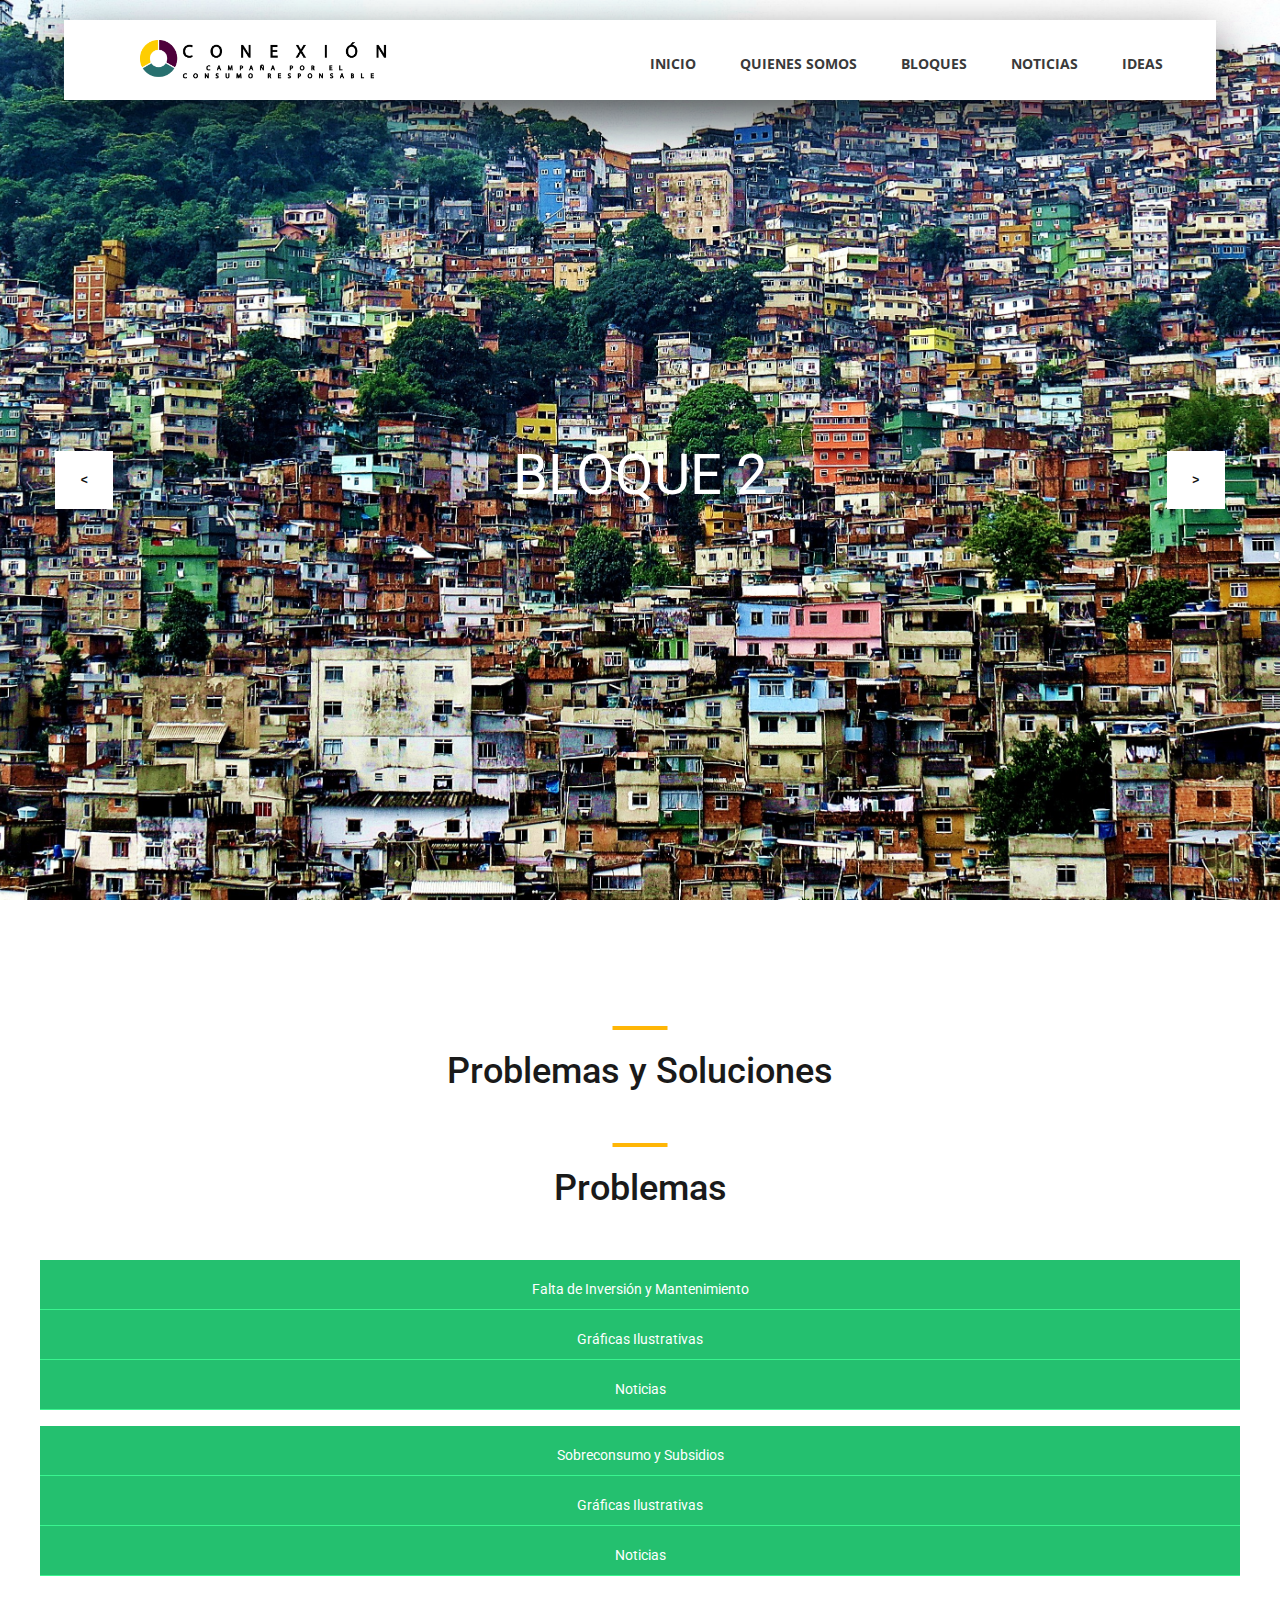
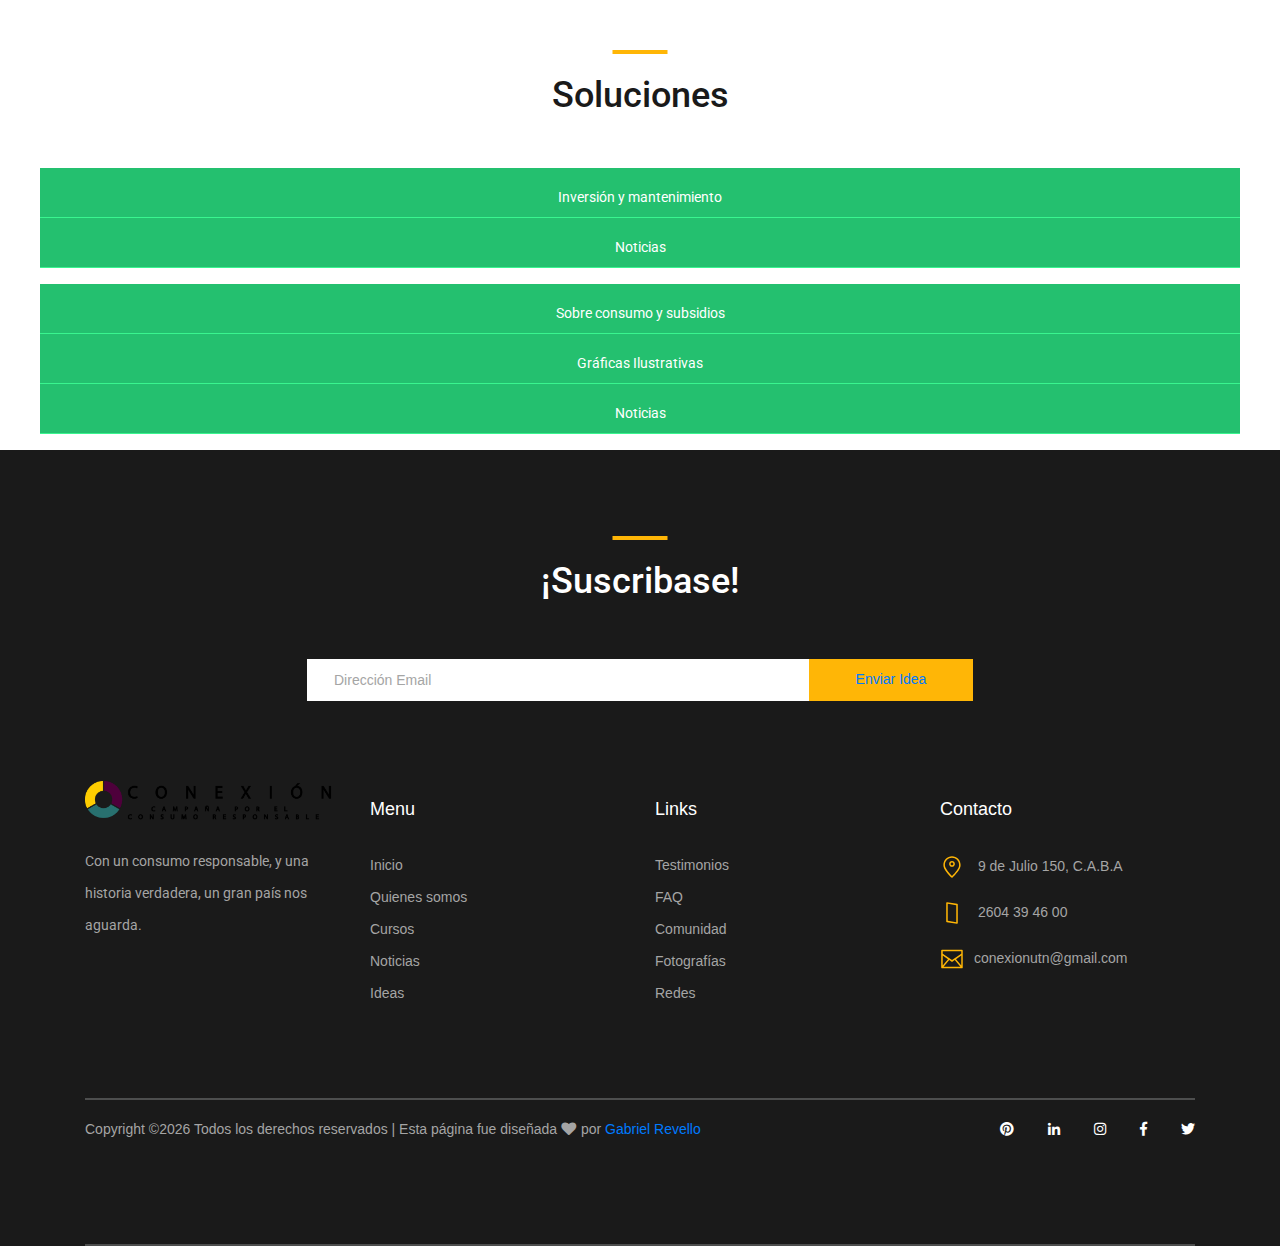
<file: B2.html>
<!DOCTYPE html>
<link rel="shortcut icon" type="image/x-icon" href="C:\Users\Gabriel\Downloads\Pagina Web - TAI\images\favicon.ico" />
<html lang="en">
<link rel="icon" type="image/ico" href="logo1.ico"/>
<head>
<title>Conexión</title>
<meta charset="utf-8">
<meta http-equiv="X-UA-Compatible" content="IE=edge">
<meta name="description" content="Course Project">
<meta name="viewport" content="width=device-width, user-scalable=no, initial-scale=1.0", maximum-scale=1.0, minimum-scale=1.0>
<link rel="stylesheet" type="text/css" href="styles/bootstrap4/bootstrap.min.css">
<link href="plugins/fontawesome-free-5.0.1/css/fontawesome-all.css" rel="stylesheet" type="text/css">
<link rel="stylesheet" type="text/css" href="plugins/OwlCarousel2-2.2.1/owl.carousel.css">
<link rel="stylesheet" type="text/css" href="plugins/OwlCarousel2-2.2.1/owl.theme.default.css">
<link rel="stylesheet" type="text/css" href="plugins/OwlCarousel2-2.2.1/animate.css">
<link rel="stylesheet" type="text/css" href="styles/main_styles.css">
<link rel="stylesheet" type="text/css" href="styles/responsive.css">
<link rel="stylesheet" href="css/estilos.css">
<link rel="stylesheet" href="css/responsive.css">
<link rel="stylesheet" href="style1/index_style.css">
<script src="js/jquery-3.1.0.min.js"></script>
<script src="js/main.js"></script>
</head>
<body>


<div class="super_container">

	<!-- Header -->

	<header class="header d-flex flex-row">
		<div class="header_content d-flex flex-row align-items-center">
			<!-- Logo -->
			<div class="logo_container">
				<div class="logo">
					<img src="images/logo.png" width="265" height="40">
				</div>
			</div>

			<!-- Main Navigation -->
			<nav class="main_nav_container">
				<div class="main_nav">
					<ul class="main_nav_list">
						<li class="main_nav_item"><a href="index.html">Inicio</a></li>
						<li class="main_nav_item"><a href="contact.html">Quienes somos</a></li>
						<li class="main_nav_item"><a href="courses.html">Bloques</a>
							<ul class="submenu">
							<li><a href="B1.html">Bloque 1</a></li>
							<li><a href="B2.html">Bloque 2</a></li>
							<li><a href="B3.html">Bloque 3</a></li>
								<li><a href="B4.html">Bloque 4</a></li>
									<li><a href="B5.html">Bloque 5</a></li>
						</ul>
					</li>
						<li class="main_nav_item"><a href="#">Noticias</a>
							<ul class="submenu">
							<li><a href="https://www.nytimes.com/es/tag/electricidad/">NYT</a></li>
							<li><a href="https://cnnespanol.cnn.com/?s=energia+electrica">CNN</a></li>
							<li><a href="https://www.muyinteresante.es/resultados-google?cx=partner-pub-8023226614373997%3A5w8v7rqe5v1&cof=FORID%3A10&ie=UTF-8&q=electricidad">Muy I</a></li>
							<li><a href="http://chequeado.com/fullsearch/?cs=electricidad">Cheq</a></li>
						</ul>
					</li>
						<li class="main_nav_item"><a href="ideas.html">Ideas</a></li>
					</ul>
				</div>
			</nav>
		</div>
		<div class="header_side d-flex flex-row justify-content-center align-items-center">
			<img src="images/phone-call.svg" alt="">
			<span>+2604 - 394600</span>
		</div>

		<!-- Hamburger -->
		<div class="hamburger_container">
			<i class="fas fa-bars trans_200"></i>
		</div>

	</header>

	<!-- Menu -->
	<div class="menu_container menu_mm">

		<!-- Menu Close Button -->
		<div class="menu_close_container">
			<div class="menu_close"></div>
		</div>

		<!-- Menu Items -->
		<div class="menu_inner menu_mm">
			<div class="menu menu_mm">
				<ul class="menu_list menu_mm">
					<li class="menu_item menu_mm"><a href="#">Inicio</a></li>
					<li class="menu_item menu_mm"><a href="contact.html">Quienes somos</a></li>
					<li class="menu_item menu_mm"><a href="courses.html">Cursos</a></li>
					<li class="menu_item menu_mm"><a href="news.html">Noticias</a></li>
					<li class="menu_item menu_mm"><a href="ideas.html">Ideas</a></li>
				</ul>

				<!-- Menu Social -->

				<div class="menu_social_container menu_mm">
					<ul class="menu_social menu_mm">
						<li class="menu_social_item menu_mm"><a href="#"><i class="fab fa-pinterest"></i></a></li>
						<li class="menu_social_item menu_mm"><a href="#"><i class="fab fa-linkedin-in"></i></a></li>
						<li class="menu_social_item menu_mm"><a href="#"><i class="fab fa-instagram"></i></a></li>
						<li class="menu_social_item menu_mm"><a href="#"><i class="fab fa-facebook-f"></i></a></li>
						<li class="menu_social_item menu_mm"><a href="#"><i class="fab fa-twitter"></i></a></li>
					</ul>
				</div>

				<div class="menu_copyright menu_mm">UTN All rights reserved</div>
			</div>

		</div>

	</div>

	<!-- Home -->

	<div class="home">

		<!-- Hero Slider -->
		<div class="hero_slider_container">
			<div class="hero_slider owl-carousel">

				<!-- Hero Slide -->
				<div class="hero_slide">
					<div class="hero_slide_background" style="background-image:url(images/Fondo11.jpg)"></div>
					<div class="hero_slide_container d-flex flex-column align-items-center justify-content-center">
						<div class="hero_slide_content text-center">
							<h1 data-animation-in="fadeInUp" data-animation-out="animate-out fadeOut">BLOQUE 2</h1>
						</div>
					</div>
				</div>

				<!-- Hero Slide -->
				<div class="hero_slide">
					<div class="hero_slide_background" style="background-image:url(images/Fondo10.jpg)"></div>
					<div class="hero_slide_container d-flex flex-column align-items-center justify-content-center">
						<div class="hero_slide_content text-center">
							<h1 data-animation-in="fadeInUp" data-animation-out="animate-out fadeOut">Problemas <span style="font-family:claudia;">y</span> soluciones</h1>
						</div>
					</div>
				</div>
			</div>

			<div class="hero_slider_left hero_slider_nav trans_200"><span class="trans_200"><</span></div>
			<div class="hero_slider_right hero_slider_nav trans_200"><span class="trans_200">></span></div>
		</div>

	</div>

	<!-- Popular -->
<br>
</br>
<br>
</br>
<br>
</br>
					<div class="col">
					<div class="section_title text-center">
						<h1>Problemas y Soluciones</h1>
					</div>
				</div>
			</div>
					</div>
					<br>
					</br>
					<div class="col">
					<div class="section_title text-center">
						<h1>Problemas</h1>
					</div>
				</div>
				<br>
				</br>
		<!-- Apartado -->
		<center><div class="subapartado">
		<div class="titulo">
		<p class="titulo">Falta de Inversión y Mantenimiento</p>
		</div>
		<div class="info">
				<p class="info">Cuando no se invierte en infraestructura nos encontramos frete a un problema, ya que es imposible cambiar equipos o realizar el mantenimiento. Estos diversos equipos están diseñados para soportar ciertas demandas (amperaje) y cantidad de años, si no son reemplazados a tiempo pueden estropearse o llegar a generar un corto circuito.
	Otro aspecto es que el sector industrial no puede prosperar en producción y en especial las Pymes, de esta manera no favorece a la inversión nacional, ya que son empresas que no dependen del estado.
	El acceso a un adecuado suministro de energía eléctrica, independientemente de las fluctuaciones de la demanda de energía, es uno de los aspectos clave para las empresas, ya que se trata de uno de los principales insumos junto con los bienes intermedios. Durante el año analizado, el 82,7% de las pyme industriales sufrió cortes de electricidad con una duración mayor a los 30 minutos.
	</p>
		</div>
		</div>
	<div class="subapartado">

		<div class="titulo">
			<p class="titulo">Gráficas Ilustrativas</p>
		</div>

		<div class="info">
			<p class="info"></p>
				<p class="info"><img src="B1/1.png" width="420" alt="https://unsplash.com/@mehdizadeh"></p>
				<p>
				</p>
				<p class="info"><img src="B1/2.png" width="420" alt="https://unsplash.com/@mehdizadeh"></p>
		</div>

	</div>
	<div class="subapartado">

		<div class="titulo">
			<p class="titulo">Noticias</p>
		</div>

		<div class="info">
			<p class="info"></p>
			<p class="info"> <a href="http://www.energiaestrategica.com/la-falta-de-infraestructura-del-servicio-de-energia-electrica-y-sus-consecuencias-en-el-mundo-pyme/">La falta de infraestructura del servicio de energía eléctrica y sus consecuencias en el mundo Pyme.</a>
<br></br><a href="https://www.lanacion.com.ar/759156-multaran-a-empresas-de-energia-por-los-cortes-de-luz">Multaran a empresas Argentinas por cortes de luz.</a>

<br></br><a href="https://www.eldiarionuevodia.com.ar/local/info-general/2016/8/2/falta-mantenimiento-genero-corte-energia-encendio-alarma-26797.html">La falta de mantenimiento generó el corte de energía y encendió la luz de alarma.</a>
</p>
			<p>
			</p>
		</div>
	</div>
<p>
</p>
	<div class="subapartado">

		<div class="titulo">
			<p class="titulo">Sobreconsumo y Subsidios</p>
		</div>

		<div class="info">
			<p class="info">Cuando no se invierte en infraestructura es un problema ya que es imposible cambiar equipos o realizar el mantenimiento. Estos diversos equipos están diseñados para soportar ciertas demandas (amperaje) y cantidad de años, si no son reemplazados a tiempo pueden estropearse o llegar a generar un corto circuito.</p>
		</div>

	</div>

</div>
<div class="subapartado">

	<div class="titulo">
		<p class="titulo">Gráficas Ilustrativas</p>
	</div>

	<div class="info">
		<p class="info"></p>
		<p class="info"><img src="B1/3.png" width="420"  alt="https://unsplash.com/@mehdizadeh"></p>
		<p>
		</p>
		<p class="info"><img src="B1/5.png" width="520"alt="https://unsplash.com/@mehdizadeh"></p>
		<p>
		</p>
		<p class="info"><img src="B1/4.png" width="520" alt="https://unsplash.com/@mehdizadeh"></p>
		<p>
		</p>
	</div>
</div>
<div class="subapartado">

	<div class="titulo">
		<p class="titulo">Noticias</p>
	</div>

	<div class="info">
		<p class="info"> <a href="https://www.lanacion.com.ar/2115529-donde-y-por-que-se-corta-la-luz">Dónde y por qué se corta la luz.</a>
</p>
		<p>
		</p>
	</div>
</div>
</center>
<p>
</p>
<p>
</p>
<br>
</br>
<p>
</p>
<div class="col">
<div class="section_title text-center">
	<h1>Soluciones</h1>
</div>
</div>
<br>
</br>
<!-- Apartado -->
<center><div class="subapartado">
<div class="titulo">
<p class="titulo">Inversión y mantenimiento</p>
</div>
<div class="info">
<p class="info">>A la hora de invertir, el Estado debe buscar o elaborar proyectos que traten de buscar eficiencia y economía a las infraestructuras y que tengan una proyección hacia el futuro, administrar los fondos honestamente, y además evaluar y capacitar al personal que ejerce el trabajo para que haya competitividad y disciplina, evitando así una deficiencia institucional, para luego salir a la competencia internacional. También el Estado debe regular los subsidios y dárselos sólo a las personas que lo necesitan. Una posible solución a la falta de mantenimiento es aplicar dos tipos de mantenimientos: correctivo y preventivo.
</p>
</div>
</div>
<div class="subapartado">

<div class="titulo">
<p class="titulo">Noticias</p>
</div>

<div class="info">
<p class="info"></p>
<p class="info"><a href="http://www.nalelectricos.com.co/las-redes-electricas-y-su-mantenimiento">La importancia del mantenimiento.</a></p>
<p>
</p>
</div>
</div>
<p>
</p>
</center>

<center><div class="subapartado">
<div class="titulo">
<p class="titulo">Sobre consumo y subsidios</p>
</div>
<div class="info">
<p class="info">La manera de evitar este problema es concientizar a la población sobre el consumo eléctrico. Un posible camino podría ser reducir los subsidios a la población que ya cumple las necesidades básicas, abocando así su atención al ahorro de energía eléctrica.</p>
</div>
</div>
</div>
<div class="subapartado">
<div class="titulo">
<p class="titulo">Gráficas Ilustrativas</p>
</div>
<div class="info">
<p class="info"></p>
<p class="info"><img src="B1/6.png" width="620" alt="https://unsplash.com/@mehdizadeh"></p>
<p>
</p>
</div>
</div>
</div>

<div class="subapartado">
<div class="titulo">
<p class="titulo">Noticias</p>
</div>
<div class="info">
<p class="info"></p>
<p class="info"><a href="https://www.argentina.gob.ar/pasatealed">Pasate a Led</a></p>
<p>
</p>
</div>
</div>
<p>
</p>
</center>

		<!-- Events -->
	<footer class="footer">
		<div class="container">

			<!-- Newsletter -->

			<div class="newsletter">
				<div class="row">
					<div class="col">
						<div class="section_title text-center">
							<h1>¡Suscribase!</h1>
						</div>
					</div>
				</div>

				<div class="row">
					<div class="col text-center">
						<div class="newsletter_form_container mx-auto">
							<form action="post">
								<div class="newsletter_form d-flex flex-md-row flex-column flex-xs-column align-items-center justify-content-center">
									<input id="newsletter_email" class="newsletter_email" type="email" placeholder="Dirección Email" required="required" data-error="Es necesario una dirección de correo válida.">
									<button id="newsletter_submit" type="submit" class="newsletter_submit_btn trans_300" value="Submit"><a href="agradecimiento.html">Enviar Idea</a></button>
								</div>
							</form>
						</div>
					</div>
</div>
			<!-- Footer Content -->

			<div class="footer_content">
				<div class="row">

					<!-- Footer Column - About -->
					<div class="col-lg-3 footer_col">

						<!-- Logo -->
						<div class="logo_container">
							<div class="logo">
								<img src="images/logo.png" width="265" height="40">
							</div>
						</div>

						<p class="footer_about_text">Con un consumo responsable, y una historia verdadera, un gran país nos aguarda.</p>

					</div>

<!-- Footer Column - Menu -->

					<div class="col-lg-3 footer_col">
						<div class="footer_column_title">Menu</div>
						<div class="footer_column_content">
							<ul>
								<li class="footer_list_item"><a href="index.html">Inicio</a></li>
								<li class="footer_list_item"><a href="contact.html">Quienes somos</a></li>
								<li class="footer_list_item"><a href="courses.html">Cursos</a></li>
								<li class="footer_list_item"><a href="#">Noticias</a></li>
								<li class="footer_list_item"><a href="ideas.html">Ideas</a></li>
							</ul>
						</div>
					</div>

					<!-- Footer Column - Usefull Links -->

					<div class="col-lg-3 footer_col">
						<div class="footer_column_title">Links</div>
						<div class="footer_column_content">
							<ul>
								<li class="footer_list_item"><a href="#">Testimonios</a></li>
								<li class="footer_list_item"><a href="#">FAQ</a></li>
								<li class="footer_list_item"><a href="#">Comunidad</a></li>
								<li class="footer_list_item"><a href="#">Fotografías</a></li>
								<li class="footer_list_item"><a href="#">Redes</a></li>
							</ul>
						</div>
					</div>

					<!-- Footer Column - Contact -->

					<div class="col-lg-3 footer_col">
						<div class="footer_column_title">Contacto</div>
						<div class="footer_column_content">
							<ul>
								<li class="footer_contact_item">
									<div class="footer_contact_icon">
										<img src="images/placeholder.svg" alt="https://www.flaticon.com/authors/lucy-g">
									</div>
								9 de Julio 150, C.A.B.A
								</li>
								<li class="footer_contact_item">
									<div class="footer_contact_icon">
										<img src="images/smartphone.svg" alt="https://www.flaticon.com/authors/lucy-g">
									</div>
									2604 39 46 00
								</li>
								<li class="footer_contact_item">
									<div class="footer_contact_icon">
										<img src="images/envelope.svg" alt="https://www.flaticon.com/authors/lucy-g">
									</div>conexionutn@gmail.com
								</li>
							</ul>
						</div>
					</div>

				</div>
			</div>

			<!-- Footer Copyright -->

			<div class="footer_bar d-flex flex-column flex-sm-row align-items-center">
				<div class="footer_copyright">
					<span><!-- Link back to Colorlib can't be removed. Template is licensed under CC BY 3.0. -->
Copyright &copy;<script>document.write(new Date().getFullYear());</script> Todos los derechos reservados | Esta página fue diseñada <i class="fa fa-heart" aria-hidden="true"></i> por <a href="https://www.facebook.com/gaby.revello" target="_blank">Gabriel Revello</a>
<!-- Link back to Colorlib can't be removed. Template is licensed under CC BY 3.0. --></span>
				</div>
				<div class="footer_social ml-sm-auto">
					<ul class="menu_social">
						<li class="menu_social_item"><a href="#"><i class="fab fa-pinterest"></i></a></li>
						<li class="menu_social_item"><a href="#"><i class="fab fa-linkedin-in"></i></a></li>
						<li class="menu_social_item"><a href="#"><i class="fab fa-instagram"></i></a></li>
						<li class="menu_social_item"><a href="#"><i class="fab fa-facebook-f"></i></a></li>
						<li class="menu_social_item"><a href="#"><i class="fab fa-twitter"></i></a></li>
					</ul>
				</div>
			</div>

		</div>
	</footer>
</div>

<script src="js/jquery-3.2.1.min.js"></script>
<script src="styles/bootstrap4/popper.js"></script>
<script src="styles/bootstrap4/bootstrap.min.js"></script>
<script src="plugins/greensock/TweenMax.min.js"></script>
<script src="plugins/greensock/TimelineMax.min.js"></script>
<script src="plugins/scrollmagic/ScrollMagic.min.js"></script>
<script src="plugins/greensock/animation.gsap.min.js"></script>
<script src="plugins/greensock/ScrollToPlugin.min.js"></script>
<script src="plugins/OwlCarousel2-2.2.1/owl.carousel.js"></script>
<script src="plugins/scrollTo/jquery.scrollTo.min.js"></script>
<script src="plugins/easing/easing.js"></script>
<script src="js/custom.js"></script>

</body>
</html>
</file>
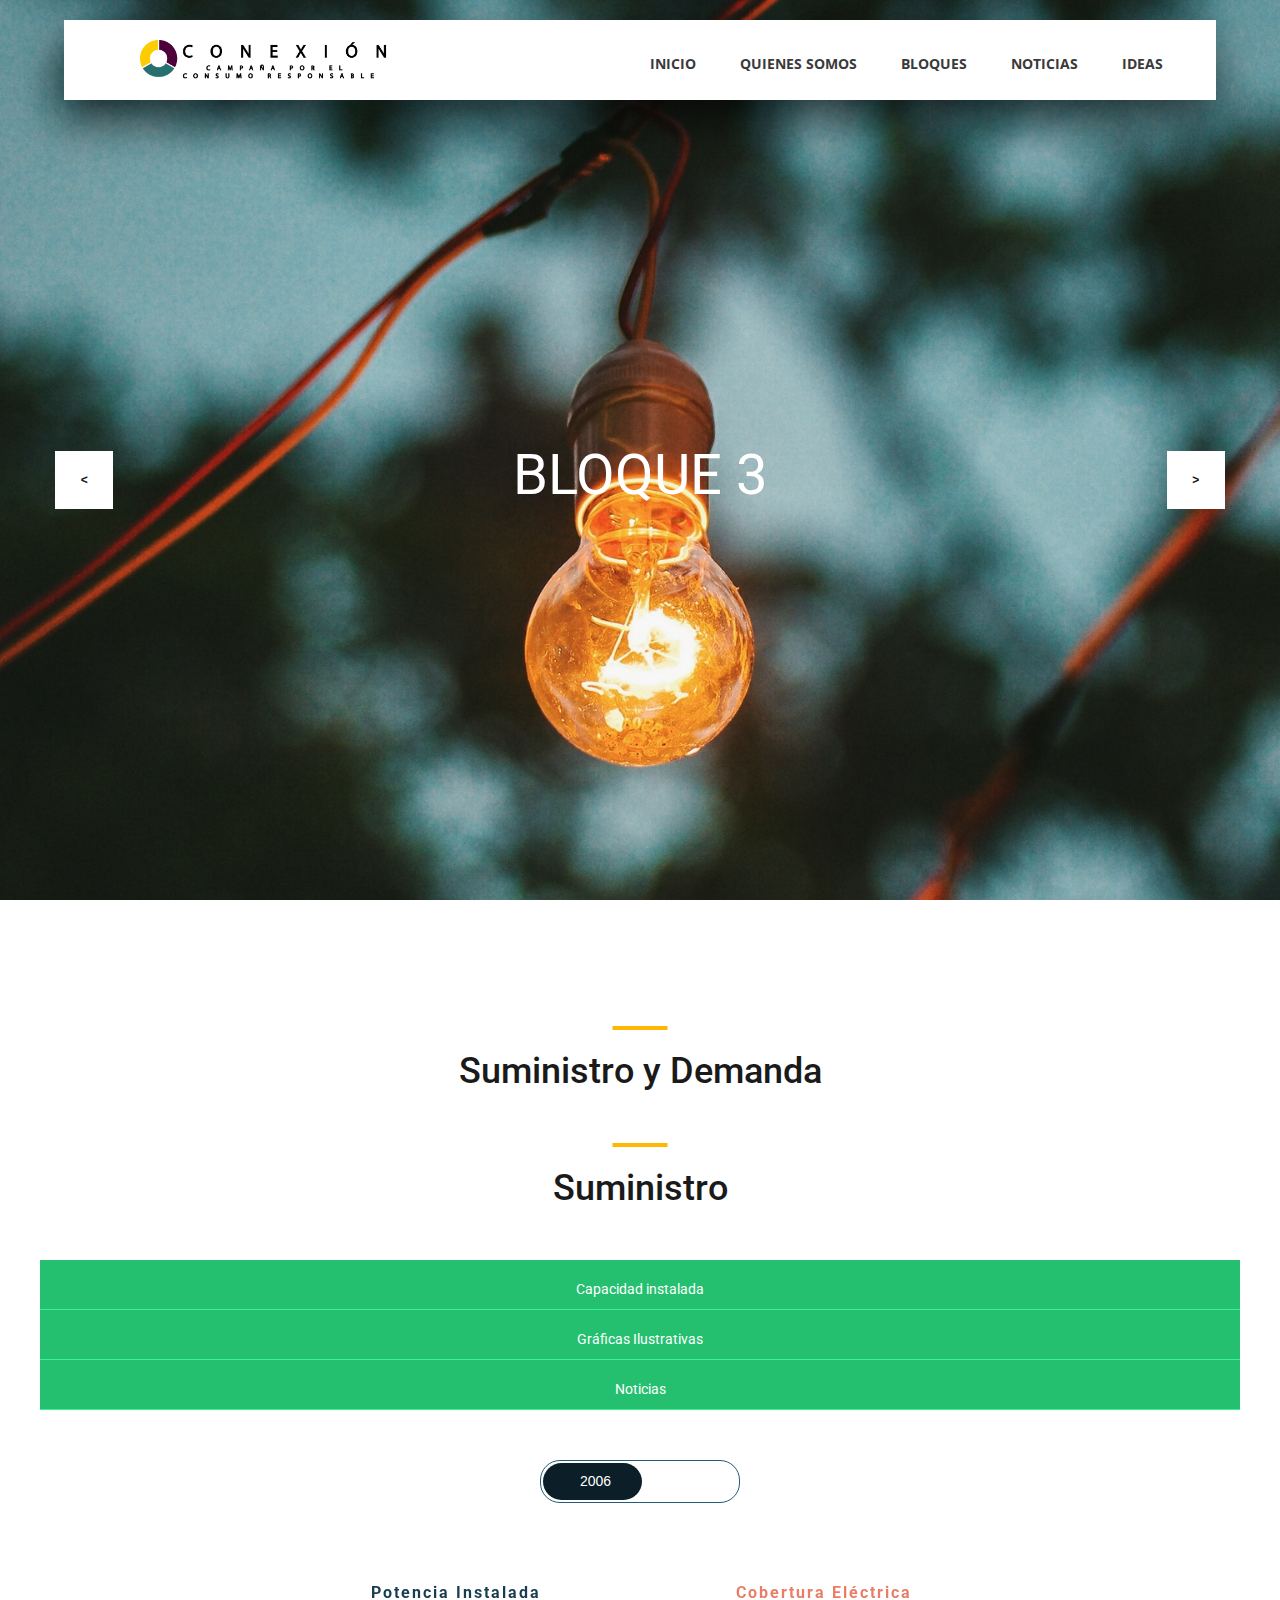
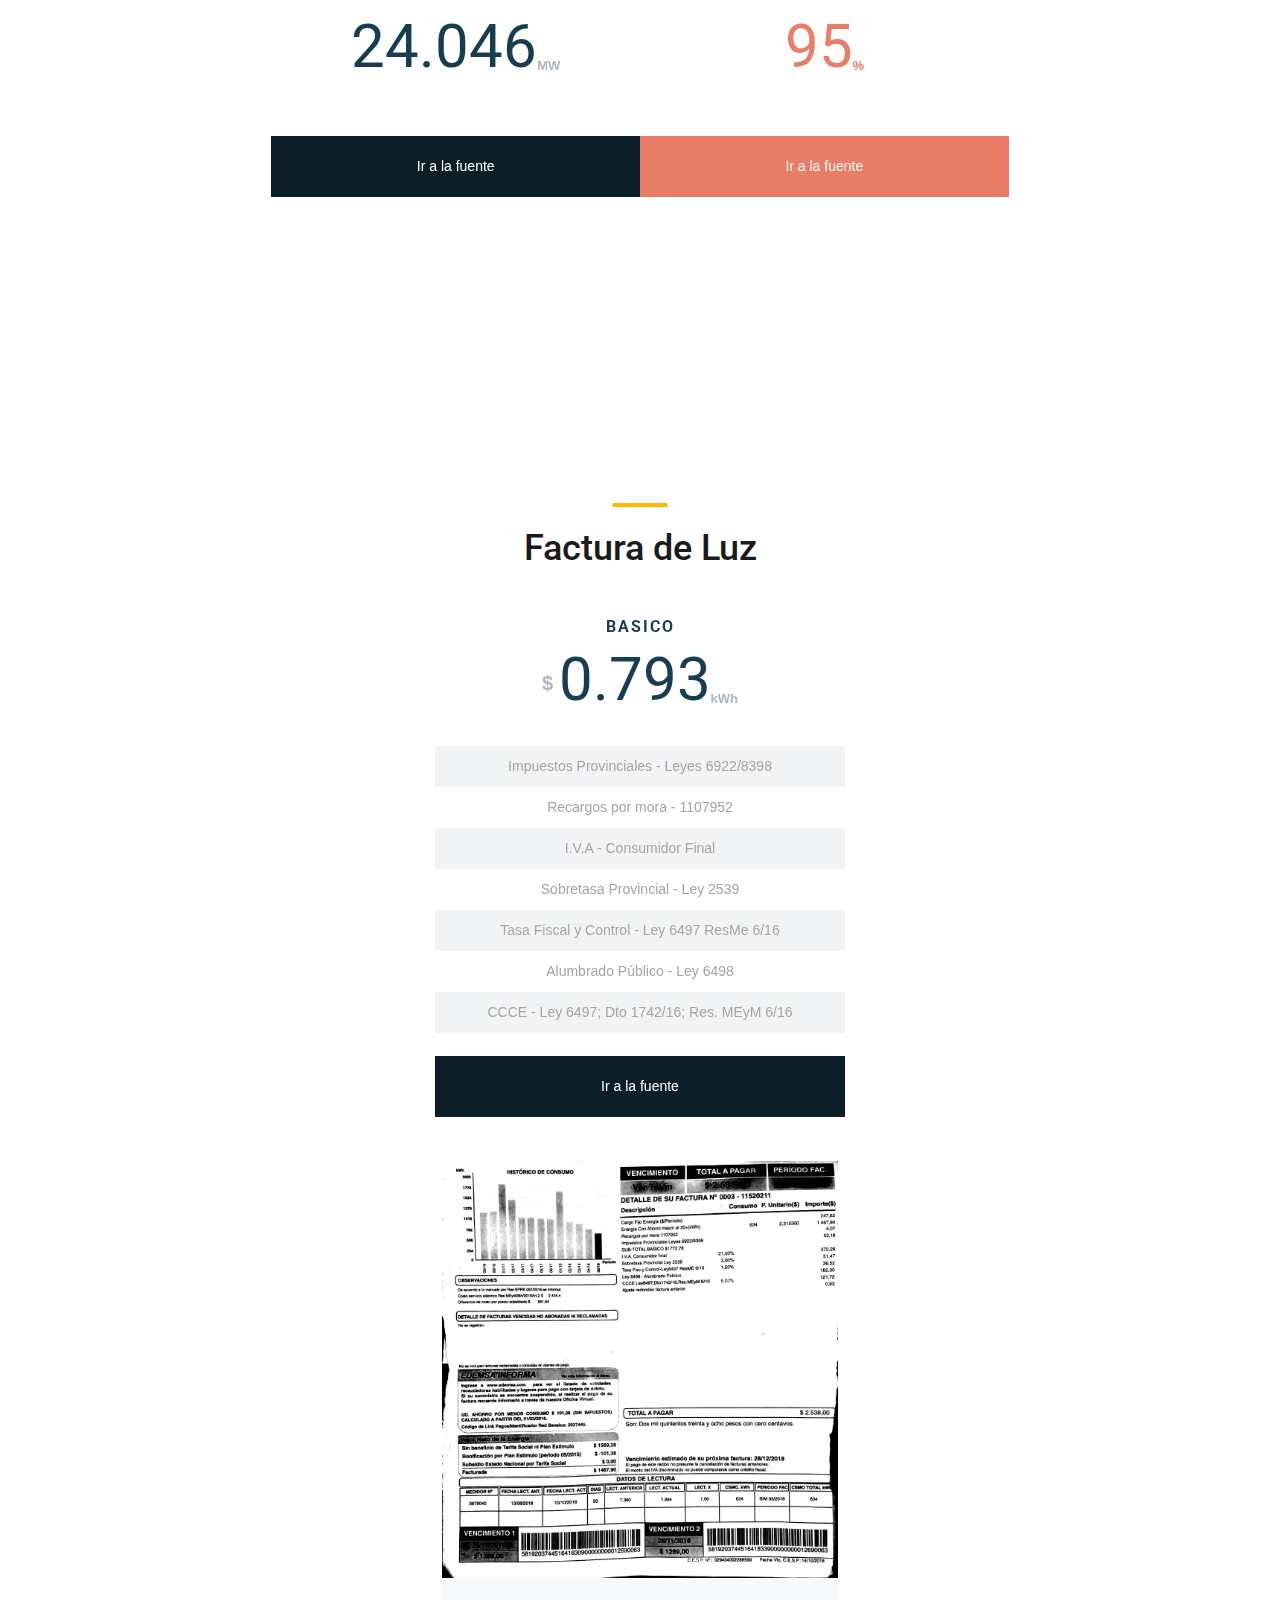
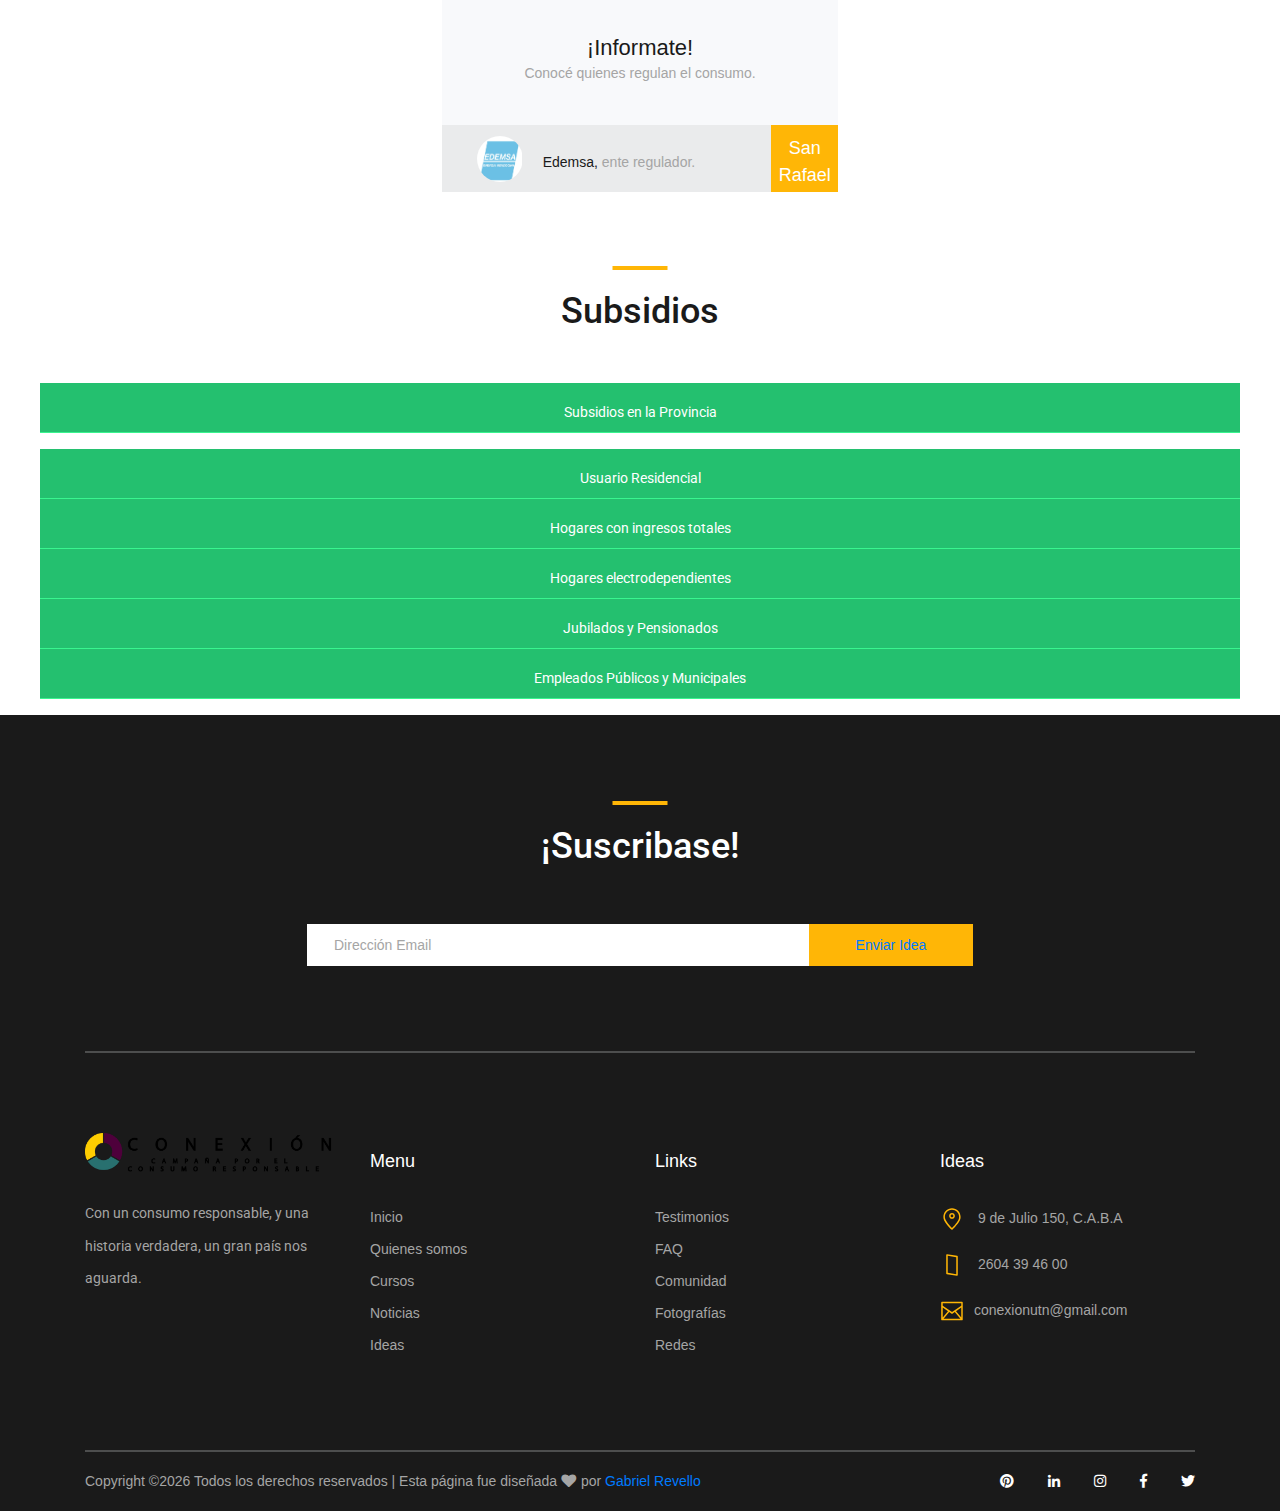
<file: B3.html>
<!DOCTYPE html>
<link rel="shortcut icon" type="image/x-icon" href="C:\Users\Gabriel\Downloads\Pagina Web - TAI\images\favicon.ico" />
<html lang="en">
<link rel="icon" type="image/ico" href="logo1.ico"/>
<head>
<title>Conexión</title>
<meta charset="utf-8">
<meta http-equiv="X-UA-Compatible" content="IE=edge">
<meta name="description" content="Course Project">
<meta name="viewport" content="width=device-width, user-scalable=no, initial-scale=1.0", maximum-scale=1.0, minimum-scale=1.0>
<link rel="stylesheet" type="text/css" href="styles/bootstrap4/bootstrap.min.css">
<link href="plugins/fontawesome-free-5.0.1/css/fontawesome-all.css" rel="stylesheet" type="text/css">
<link rel="stylesheet" type="text/css" href="plugins/OwlCarousel2-2.2.1/owl.carousel.css">
<link rel="stylesheet" type="text/css" href="plugins/OwlCarousel2-2.2.1/owl.theme.default.css">
<link rel="stylesheet" type="text/css" href="plugins/OwlCarousel2-2.2.1/animate.css">
<link rel="stylesheet" type="text/css" href="styles/main_styles.css">
<link rel="stylesheet" type="text/css" href="styles/responsive.css">
<link rel="stylesheet" href="css/estilos.css">
<link rel="stylesheet" href="css/responsive.css">
<link rel="stylesheet" href="style1/index_style.css">
<script src="js/jquery-3.1.0.min.js"></script>
<script src="js/main.js"></script>
</head>
<body>


<div class="super_container">

	<!-- Header -->

	<header class="header d-flex flex-row">
		<div class="header_content d-flex flex-row align-items-center">
			<!-- Logo -->
			<div class="logo_container">
				<div class="logo">
					<img src="images/logo.png" width="265" height="40">
				</div>
			</div>

			<!-- Main Navigation -->
			<nav class="main_nav_container">
				<div class="main_nav">
					<ul class="main_nav_list">
						<li class="main_nav_item"><a href="index.html">Inicio</a></li>
						<li class="main_nav_item"><a href="contact.html">Quienes somos</a></li>
						<li class="main_nav_item"><a href="courses.html">Bloques</a>
							<ul class="submenu">
							<li><a href="B1.html">Bloque 1</a></li>
							<li><a href="B2.html">Bloque 2</a></li>
							<li><a href="B3.html">Bloque 3</a></li>
								<li><a href="B4.html">Bloque 4</a></li>
									<li><a href="B5.html">Bloque 5</a></li>
						</ul>
					</li>
						<li class="main_nav_item"><a href="#">Noticias</a>
							<ul class="submenu">
							<li><a href="https://www.nytimes.com/es/tag/electricidad/">NYT</a></li>
							<li><a href="https://cnnespanol.cnn.com/?s=energia+electrica">CNN</a></li>
							<li><a href="https://www.muyinteresante.es/resultados-google?cx=partner-pub-8023226614373997%3A5w8v7rqe5v1&cof=FORID%3A10&ie=UTF-8&q=electricidad">Muy I</a></li>
							<li><a href="http://chequeado.com/fullsearch/?cs=electricidad">Cheq</a></li>
						</ul>
					</li>
						<li class="main_nav_item"><a href="ideas.html">Ideas</a></li>
					</ul>
				</div>
			</nav>
		</div>
		<div class="header_side d-flex flex-row justify-content-center align-items-center">
			<img src="images/phone-call.svg" alt="">
			<span>+2604 - 394600</span>
		</div>


		<!-- Hamburger -->
		<div class="hamburger_container">
			<i class="fas fa-bars trans_200"></i>
		</div>

	</header>

	<!-- Menu -->
	<div class="menu_container menu_mm">

		<!-- Menu Close Button -->
		<div class="menu_close_container">
			<div class="menu_close"></div>
		</div>

		<!-- Menu Items -->
		<div class="menu_inner menu_mm">
			<div class="menu menu_mm">
				<ul class="menu_list menu_mm">
					<li class="menu_item menu_mm"><a href="#">Inicio</a></li>
					<li class="menu_item menu_mm"><a href="contact.html">Quienes somos</a></li>
					<li class="menu_item menu_mm"><a href="courses.html">Cursos</a></li>
					<li class="menu_item menu_mm"><a href="news.html">Noticias</a></li>
					<li class="menu_item menu_mm"><a href="ideas.html">Ideas</a></li>
				</ul>

				<!-- Menu Social -->

				<div class="menu_social_container menu_mm">
					<ul class="menu_social menu_mm">
						<li class="menu_social_item menu_mm"><a href="#"><i class="fab fa-pinterest"></i></a></li>
						<li class="menu_social_item menu_mm"><a href="#"><i class="fab fa-linkedin-in"></i></a></li>
						<li class="menu_social_item menu_mm"><a href="#"><i class="fab fa-instagram"></i></a></li>
						<li class="menu_social_item menu_mm"><a href="#"><i class="fab fa-facebook-f"></i></a></li>
						<li class="menu_social_item menu_mm"><a href="#"><i class="fab fa-twitter"></i></a></li>
					</ul>
				</div>

				<div class="menu_copyright menu_mm">UTN All rights reserved</div>
			</div>

		</div>

	</div>

	<!-- Home -->

	<div class="home">

		<!-- Hero Slider -->
		<div class="hero_slider_container">
			<div class="hero_slider owl-carousel">

				<!-- Hero Slide -->
				<div class="hero_slide">
					<div class="hero_slide_background" style="background-image:url(B3/1.jpg)"></div>
					<div class="hero_slide_container d-flex flex-column align-items-center justify-content-center">
						<div class="hero_slide_content text-center">
							<h1 data-animation-in="fadeInUp" data-animation-out="animate-out fadeOut">BLOQUE 3</h1>
						</div>
					</div>
				</div>

				<!-- Hero Slide -->
				<div class="hero_slide">
					<div class="hero_slide_background" style="background-image:url(B3/3.jpg)"></div>
					<div class="hero_slide_container d-flex flex-column align-items-center justify-content-center">
						<div class="hero_slide_content text-center">
							<h1 data-animation-in="fadeInUp" data-animation-out="animate-out fadeOut">Suministro <span style="font-family:claudia;">y</span> demanda</h1>
						</div>
					</div>
				</div>
			</div>

			<div class="hero_slider_left hero_slider_nav trans_200"><span class="trans_200"><</span></div>
			<div class="hero_slider_right hero_slider_nav trans_200"><span class="trans_200">></span></div>
		</div>

	</div>

	<!-- Popular -->
<br>
</br>
<br>
</br>
<br>
</br>
					<div class="col">
					<div class="section_title text-center">
						<h1>Suministro y Demanda</h1>
					</div>
				</div>
			</div>
					</div>
					<br>
					</br>
					<div class="col">
					<div class="section_title text-center">
						<h1>Suministro</h1>
					</div>
				</div>
				<br>
				</br>
		<!-- Apartado -->
		<center><div class="subapartado">
		<div class="titulo">
		<p class="titulo">Capacidad instalada</p>
		</div>
		<div class="info">
				<p class="info">En Argentina existe el Sistema Argentino de Interconexión, donde todo el país está integrado desde marzo de 2006.
Las generadoras térmicas alimentadas a gas natural (TGC) son la principal fuente de generación de electricidad de Argentina. La capacidad nominal instalada en 2006 era de 24.046 MW, para 2015, gracias a las inversiones estatales en el sector la capacidad se elevó a 33.141 MW.
A fines de 2010 se anunciaron los hallazgos de dos importantes yacimientos luego de varios meses de nuevas exploraciones en Loma de la Lata, provincia de Neuquén, el primero un megayacimiento oficializado por YPF y el segundo por las empresas públicas nacional ENARSA (Energía Argentina SA) y Provincial Gas y Petróleo Neuquén, con lo cual se estima que se triplican las reservas de gas actuales. En 2015 la potencia total instalada de capacidad de generación era de 33.141 MW. Las reformas impuestas a principios de la década de los 90, dividieron el sector eléctrico en generación, transmisión y distribución.
	</p>
		</div>
		</div>
	<div class="subapartado">

		<div class="titulo">
			<p class="titulo">Gráficas Ilustrativas</p>
		</div>

		<div class="info">
			<p class="info"></p>
				<p class="info"><img src="B3/4.png" width="620" alt="https://unsplash.com/@mehdizadeh"></p>
				<p>
				</p>
				<p class="info"><img src="B3/5.jpg" width="420" alt="https://unsplash.com/@mehdizadeh"></p>
				<p>
				</p>
				<p class="info"><img src="B3/6.png" width="720" alt="https://unsplash.com/@mehdizadeh"></p>
		</div>

	</div>
	<div class="subapartado">

		<div class="titulo">
			<p class="titulo">Noticias</p>
		</div>

		<div class="info">
			<p class="info"></p>
			<p class="info"> <a href="https://www.lanacion.com.ar/1331536-la-presidenta-oficializo-el-hallazgo-de-un-megayacimiento-de-gas-en-neuquen">Hallazgo de Yacimiento Petrolífero - Año 2010</a></p>
		</div>
	</div>
<p>
</p>
<!--Comparativa-->
	<div class="wrap">
		<div class="miswitch">
			<div class="swicht-btn" id="swicht-btn"></div>
			<a>2006</a>
			<a>2015</a>
		</div>

<!--Nuevo Comparador-->

<div class="pricing-wrap">
	<div class="pricing-table">
		<div class="pricing-table-cont">
			<div class="pricing-table-month">
				<div class="pricing-table-head">
					<h2>Potencia Instalada</h2>
					<h3><sup></sup>24.046<sub>MW</sub></h3>
				</div>
				<a href="http://portalweb.cammesa.com/default.aspx" class="pricing-table-button">Ir a la fuente</a>
			</div>
			<div class="pricing-table-year">
				<div class="pricing-table-head">
					<h2>Potencia Instalada</h2>
					<h3><sup></sup>33.141<sub>MW</sub></h3>
				</div>
				<a href="http://portalweb.cammesa.com/default.aspx" class="pricing-table-button">Ir a la fuente</a>
			</div>
		</div>
	</div>

	<div class="pricing-table">
		<div class="pricing-table-cont">
			<div class="pricing-table-month">
				<div class="pricing-table-head estandar-title">
					<h2>Cobertura Eléctrica</h2>
					<h3><sup></sup>95<sub>%</sub></h3>
				</div>
				<a href="http://portalweb.cammesa.com/default.aspx" class="pricing-table-button estandar">Ir a la fuente</a>
			</div>
			<div class="pricing-table-year">
				<div class="pricing-table-head estandar-title"">
					<h2>Cobertura Eléctrica</h2>
					<h3><sup></sup>99.83<sub>%</sub></h3>
				</div>
				<a href="http://portalweb.cammesa.com/default.aspx" class="pricing-table-button estandar">Ir a la fuente</a>
			</div>
		</div>
	</div>
</div>
</div>
<!--Fin-->

<!--Factura de Luz-->
<div class="col">
<div class="section_title text-center">
	<h1>Factura de Luz</h1>
</div>
</div>
</div>
</div>
		<p>
		</p>
		<div class="pricing-table">
			<div class="pricing-table-cont">
				<div class="pricing-table-month">
					<div class="pricing-table-head">
						<h2>BASICO</h2>
						<h3><sup>$ </sup>0.793<sub>kWh</sub></h3>
					</div>
					<ul class="pricing-table-list">
						<li><span>Impuestos Provinciales - </span>Leyes 6922/8398</li>
						<li><span>Recargos por mora - </span>1107952</li>
						<li><span>I.V.A - </span>Consumidor Final</li>
						<li><span>Sobretasa Provincial - </span>Ley 2539</li>
						<li><span>Tasa Fiscal y Control - </span>Ley 6497 ResMe 6/16</li>
						<li><span>Alumbrado Público - </span>Ley 6498</li>
						<li><span>CCCE - </span>Ley 6497; Dto 1742/16; Res. MEyM 6/16</li>
					</ul>

					<a href="http://portalweb.cammesa.com/default.aspx" class="pricing-table-button">Ir a la fuente</a>
				</div>
				</div>
	</div>
	</div>
		<center>
			<p>
			</p>
			<p>
			</p>
			<br>
		</br>
			<p>
			</p>
			<div class="col-lg-4 course_box">
		<div class="card">
			<img class="card-img-top" src="B3/7.jpeg" width="520" alt="https://unsplash.com/@kellybrito">
			<div class="card-body text-center">
				<div class="card-title"><a href="https://www.google.com.ar/search?q=%C2%BFQuien+controla+la+energ%C3%ADa+el%C3%A9ctrica+en+mi+zona%3F&oq=%C2%BFQuien+controla+la+energ%C3%ADa+el%C3%A9ctrica+en+mi+zona%3F&aqs=chrome..69i57.24872j0j9&sourceid=chrome&ie=UTF-8">¡Informate!</a></div>
				<div class="card-text">Conocé quienes regulan el consumo.</div>
			</div>
			<div class="price_box d-flex flex-row align-items-center">
				<div class="course_author_image">
					<img src="images/Edemsa.png" width="45" height="50" alt="https://unsplash.com/@mehdizadeh">
				</div>
				<div class="course_author_name">Edemsa, <span>ente regulador.</span></div>
				<div class="course_price d-flex flex-column align-items-center justify-content-center"><span><Center>San Rafael<Center></span></div>
			</div>
		</div>
	</div>
</center>
<p>
</p>
<p>
</p>
<p>
</p>
<br>
</br>
<p>
</p>
<div class="col">
<div class="section_title text-center">
	<h1>Subsidios</h1>
</div>
</div>
<br>
</br>
<!-- Apartado -->
<center><div class="subapartado">
	<div class="titulo">
		<p class="titulo">Subsidios en la Provincia</p>
	</div>

	<div class="info">
		<p class="info">Aplicar subsidios tarifarios es una decisión del gobierno provincial en beneficio de los usuarios del servicio público de electricidad, tal como lo establece el Marco Regulatorio Provincial.
	En el Ente Provincial Regulador de la Electricidad (EPRE), se encargan de instrumentar esa política a través de los procedimientos de control de acuerdo a lo establecido en la reglamentación vigente.
	</p>
</div>
</div>

<p>
</p>
</center>

<center><div class="subapartado">
<div class="titulo">
<p class="titulo">Usuario Residencial</p>
</div>
<div class="info">
<p class="info">Todos aquellos usuarios residenciales que registren consumos que no superen los 300 kWh bimestrales (150 kWh mensuales) quedan excluidos del aumento tarifario dispuesto por el Decreto Provincial 1569/2009.</p>
</div>
</div>
</div>
<div class="subapartado">
<div class="titulo">
<p class="titulo">Hogares con ingresos totales</p>
</div>
<div class="info">
<p class="info">
a) Menores a la canasta básica de Mendoza.</p>
<p class="info">b) Y hasta en un 20% más que cumplan con los siguientes requisitos:</p>
<p class="info">•	Viviendas precarias o hacinamiento o ausencia de cobertura médica asistencial.</p>
<p class="info">•	Enfermedades crónicas terminales, inmuno deprimidos o discapacitados.</p>
<p class="info">•	Usuarios con electro dependencia por carecer de gas natural y/o servicio de agua potable por red domiciliaria.</p>
</p>
<p>
</p>
</div>
</div>
</div>

<div class="subapartado">
<div class="titulo">
<p class="titulo">Hogares electrodependientes</p>
</div>
<div class="info">
<p class="info">Por cuestiones de salud que requieran de infraestructura y/o equipamiento.</p>
<p>
</p>
</div>
</div>
<div class="subapartado">
<div class="titulo">
<p class="titulo">Jubilados y Pensionados</p>
</div>
<div class="info">
<p class="info">Todos aquellos Jubilados o Pensionados que registren consumos residenciales hasta 300 kWh bimestrales.</p>
<p>
</p>
</div>
</div>
<div class="subapartado">
<div class="titulo">
<p class="titulo">Empleados Públicos y Municipales</p>
</div>
<div class="info">
<p class="info">Que reúnan algunas de las condiciones descritas anteriormente. El trámite lo deberán efectuar en las oficinas de recursos humanos de sus dependencias.</p>
<p>
</p>
</div>
</div>
<p>
</p>
</center>
</div>
</center>

<!-- Footer -->

<footer class="footer">
	<div class="container">

		<!-- Newsletter -->

		<div class="newsletter">
			<div class="row">
				<div class="col">
					<div class="section_title text-center">
						<h1>¡Suscribase!</h1>
					</div>
				</div>
			</div>

			<div class="row">
				<div class="col text-center">
					<div class="newsletter_form_container mx-auto">
						<form action="post">
							<div class="newsletter_form d-flex flex-md-row flex-column flex-xs-column align-items-center justify-content-center">
								<input id="newsletter_email" class="newsletter_email" type="email" placeholder="Dirección Email" required="required" data-error="Es necesario una dirección de correo válida.">
								<button id="newsletter_submit" type="submit" class="newsletter_submit_btn trans_300" value="Submit"><a href="agradecimiento.html">Enviar Idea</a></button>
							</div>
						</form>
					</div>
				</div>
			</div>

		</div>

		<!-- Footer Content -->

		<div class="footer_content">
			<div class="row">

				<!-- Footer Column - About -->
				<div class="col-lg-3 footer_col">

					<!-- Logo -->
					<div class="logo_container">
						<div class="logo">
							<img src="images/logo.png" width="265" height="40">
						</div>
					</div>

					<p class="footer_about_text">Con un consumo responsable, y una historia verdadera, un gran país nos aguarda.</p>

				</div>

				<!-- Footer Column - Menu -->

				<div class="col-lg-3 footer_col">
					<div class="footer_column_title">Menu</div>
					<div class="footer_column_content">
						<ul>
							<li class="footer_list_item"><a href="#">Inicio</a></li>
							<li class="footer_list_item"><a href="#">Quienes somos</a></li>
							<li class="footer_list_item"><a href="courses.html">Cursos</a></li>
							<li class="footer_list_item"><a href="news.html">Noticias</a></li>
							<li class="footer_list_item"><a href="contact.html">Ideas</a></li>
						</ul>
					</div>
				</div>

				<!-- Footer Column - Usefull Links -->

				<div class="col-lg-3 footer_col">
					<div class="footer_column_title">Links</div>
					<div class="footer_column_content">
						<ul>
							<li class="footer_list_item"><a href="#">Testimonios</a></li>
							<li class="footer_list_item"><a href="#">FAQ</a></li>
							<li class="footer_list_item"><a href="#">Comunidad</a></li>
							<li class="footer_list_item"><a href="#">Fotografías</a></li>
							<li class="footer_list_item"><a href="#">Redes</a></li>
						</ul>
					</div>
				</div>

				<!-- Footer Column - Contact -->

				<div class="col-lg-3 footer_col">
					<div class="footer_column_title">Ideas</div>
					<div class="footer_column_content">
						<ul>
							<li class="footer_contact_item">
								<div class="footer_contact_icon">
									<img src="images/placeholder.svg" alt="https://www.flaticon.com/authors/lucy-g">
								</div>
							9 de Julio 150, C.A.B.A
							</li>
							<li class="footer_contact_item">
								<div class="footer_contact_icon">
									<img src="images/smartphone.svg" alt="https://www.flaticon.com/authors/lucy-g">
								</div>
								2604 39 46 00
							</li>
							<li class="footer_contact_item">
								<div class="footer_contact_icon">
									<img src="images/envelope.svg" alt="https://www.flaticon.com/authors/lucy-g">
								</div>conexionutn@gmail.com
							</li>
						</ul>
					</div>
				</div>

			</div>
		</div>

		<!-- Footer Copyright -->

		<div class="footer_bar d-flex flex-column flex-sm-row align-items-center">
			<div class="footer_copyright">
				<span><!-- Link back to Colorlib can't be removed. Template is licensed under CC BY 3.0. -->
Copyright &copy;<script>document.write(new Date().getFullYear());</script> Todos los derechos reservados | Esta página fue diseñada <i class="fa fa-heart" aria-hidden="true"></i> por <a href="https://www.facebook.com/gaby.revello" target="_blank">Gabriel Revello</a>
<!-- Link back to Colorlib can't be removed. Template is licensed under CC BY 3.0. --></span>
			</div>
			<div class="footer_social ml-sm-auto">
				<ul class="menu_social">
					<li class="menu_social_item"><a href="#"><i class="fab fa-pinterest"></i></a></li>
					<li class="menu_social_item"><a href="#"><i class="fab fa-linkedin-in"></i></a></li>
					<li class="menu_social_item"><a href="#"><i class="fab fa-instagram"></i></a></li>
					<li class="menu_social_item"><a href="#"><i class="fab fa-facebook-f"></i></a></li>
					<li class="menu_social_item"><a href="#"><i class="fab fa-twitter"></i></a></li>
				</ul>
			</div>
		</div>

	</div>
</footer>
</div>

<script src="js/jquery-3.2.1.min.js"></script>
<script src="styles/bootstrap4/popper.js"></script>
<script src="styles/bootstrap4/bootstrap.min.js"></script>
<script src="plugins/greensock/TweenMax.min.js"></script>
<script src="plugins/greensock/TimelineMax.min.js"></script>
<script src="plugins/scrollmagic/ScrollMagic.min.js"></script>
<script src="plugins/greensock/animation.gsap.min.js"></script>
<script src="plugins/greensock/ScrollToPlugin.min.js"></script>
<script src="plugins/OwlCarousel2-2.2.1/owl.carousel.js"></script>
<script src="plugins/scrollTo/jquery.scrollTo.min.js"></script>
<script src="plugins/easing/easing.js"></script>
<script src="js/custom.js"></script>

</body>
</html>
</file>
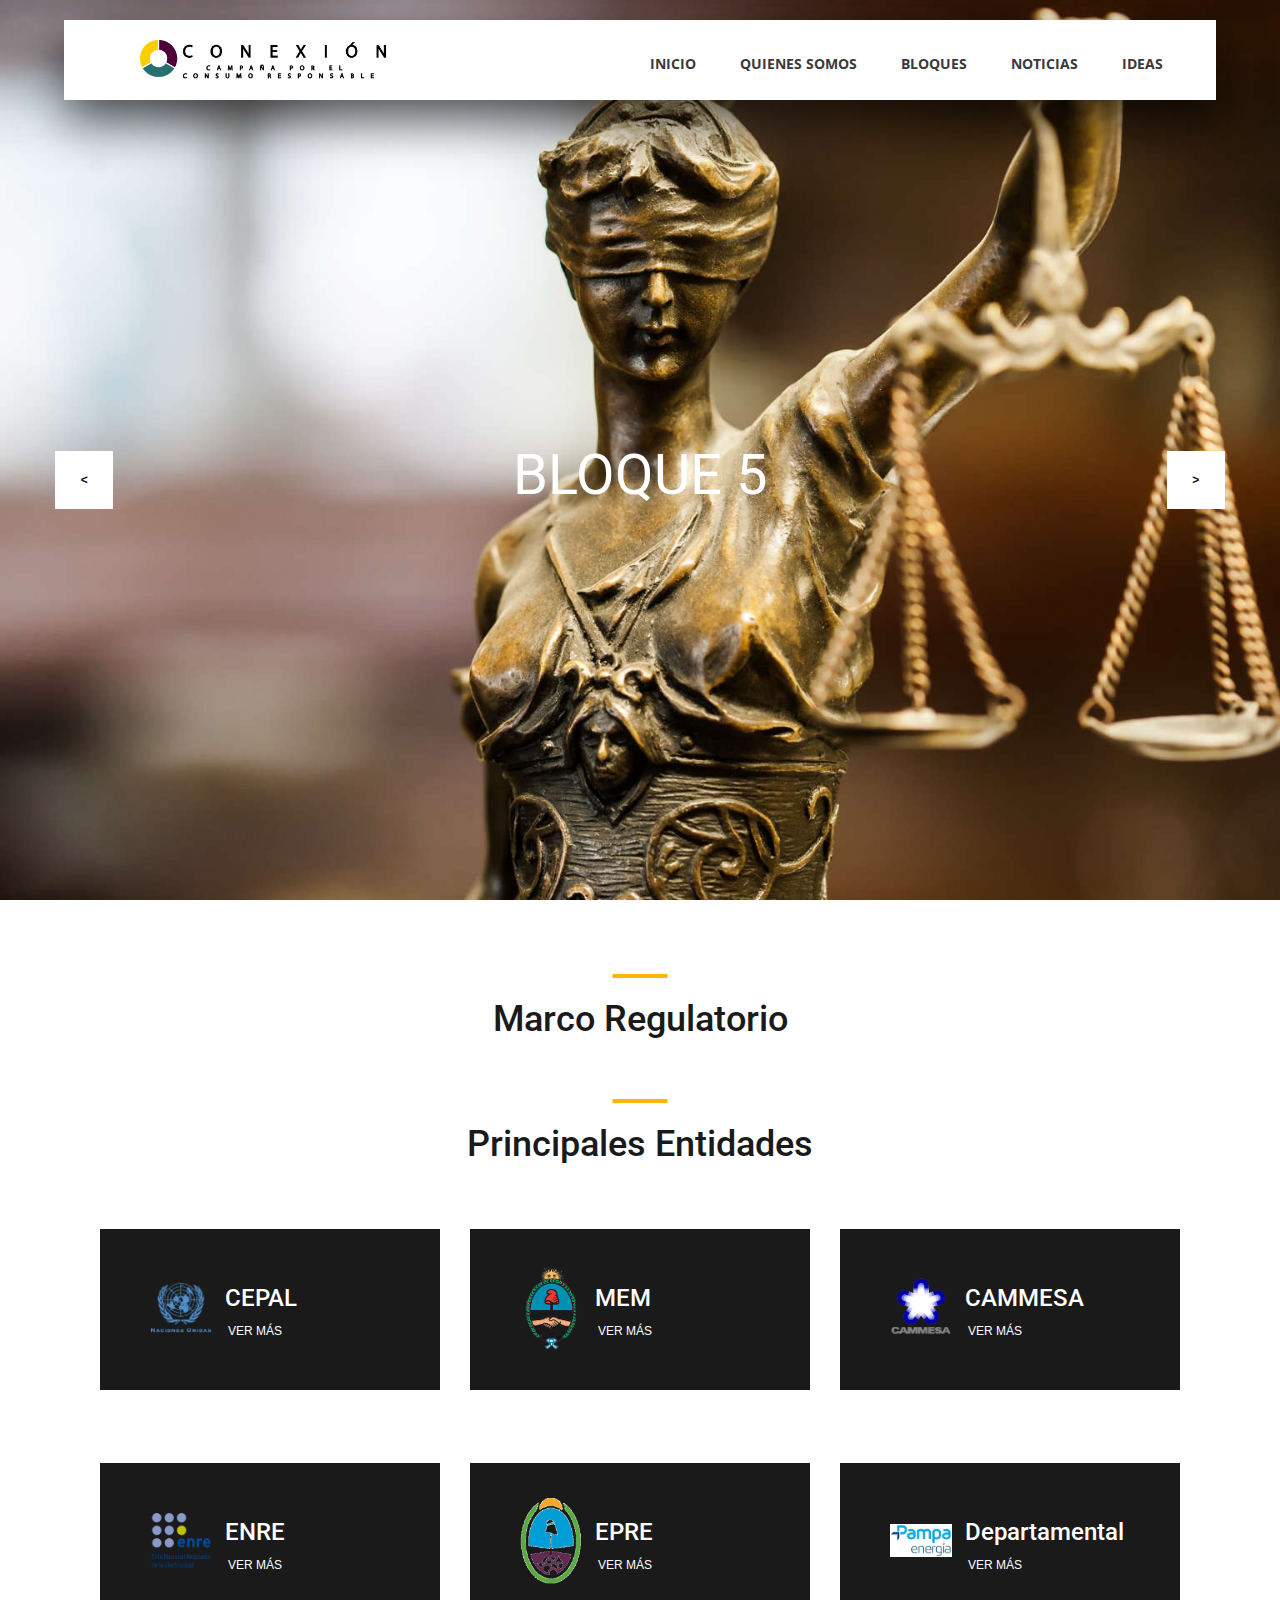
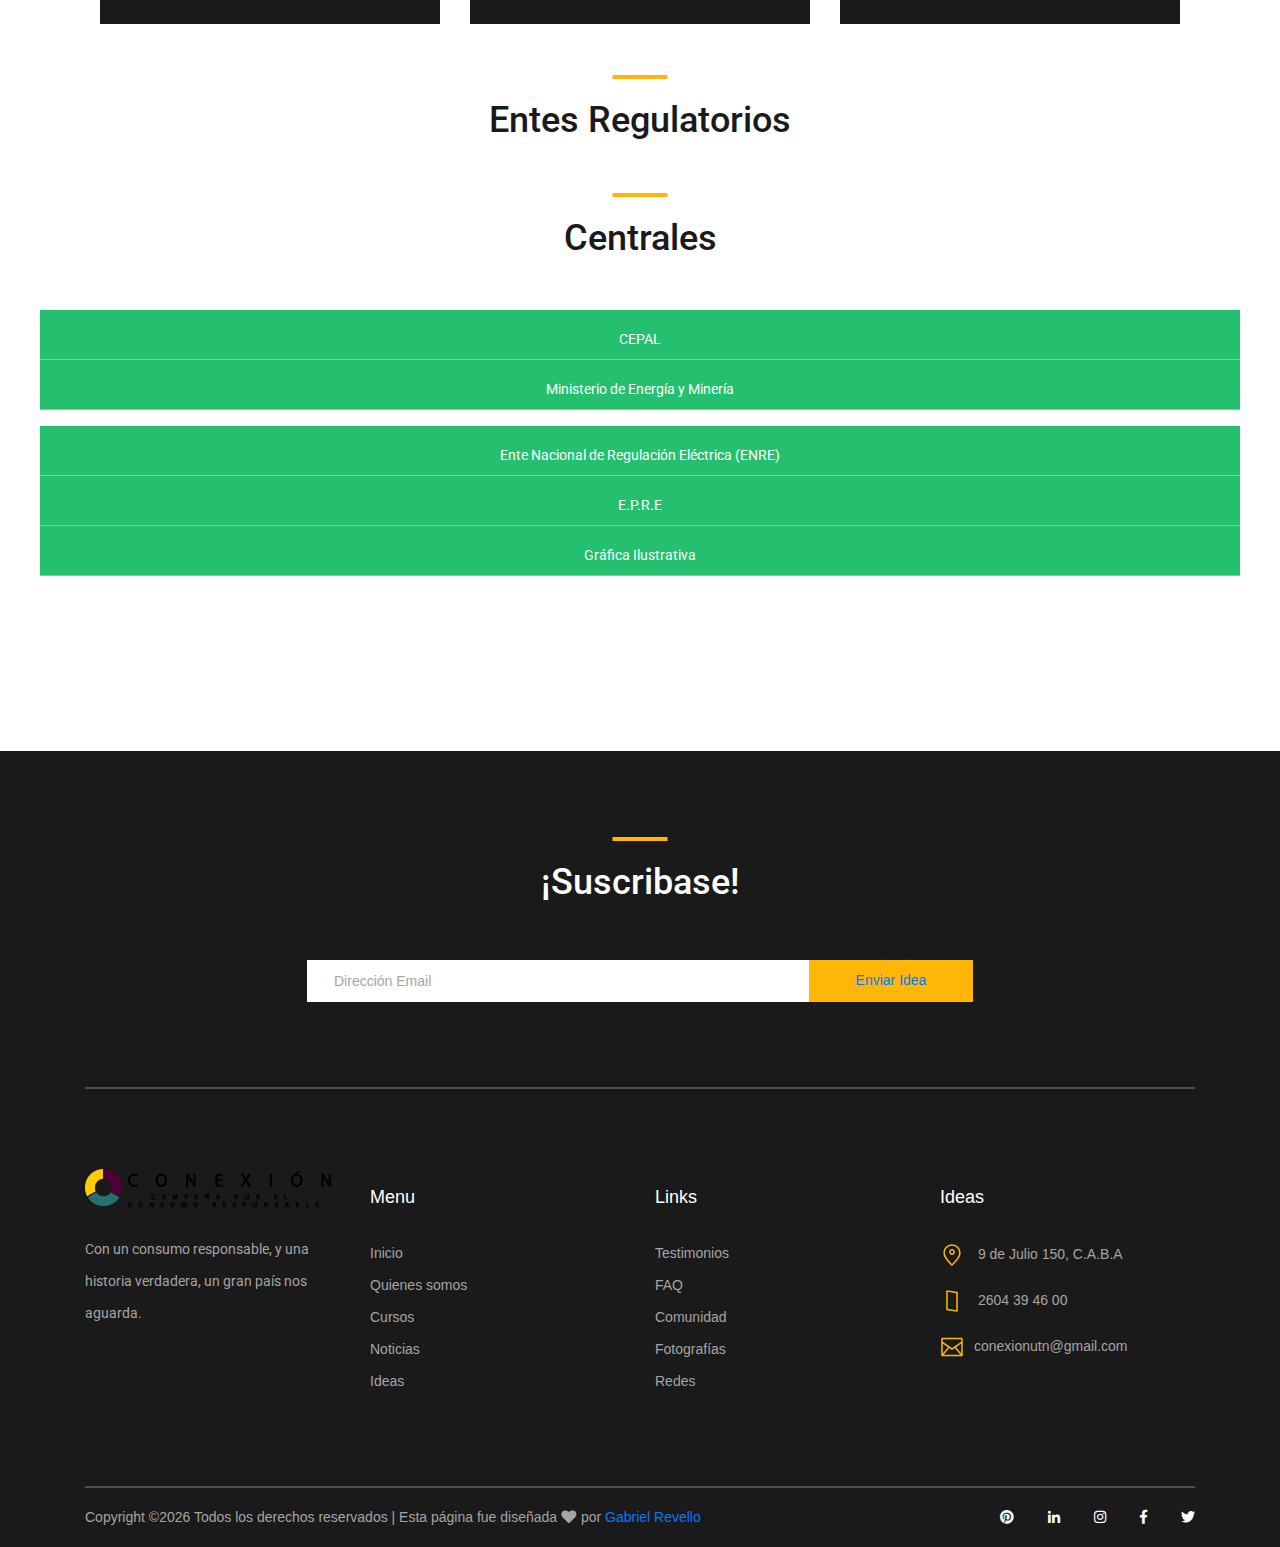
<file: B5.html>
<!DOCTYPE html>
<link rel="shortcut icon" type="image/x-icon" href="C:\Users\Gabriel\Downloads\Pagina Web - TAI\images\favicon.ico" />
<html lang="en">
<link rel="icon" type="image/ico" href="logo1.ico"/>
<head>
<title>Conexión</title>
<meta charset="utf-8">
<meta http-equiv="X-UA-Compatible" content="IE=edge">
<meta name="description" content="Course Project">
<meta name="viewport" content="width=device-width, user-scalable=no, initial-scale=1.0", maximum-scale=1.0, minimum-scale=1.0>
<link rel="stylesheet" type="text/css" href="styles/bootstrap4/bootstrap.min.css">
<link href="plugins/fontawesome-free-5.0.1/css/fontawesome-all.css" rel="stylesheet" type="text/css">
<link rel="stylesheet" type="text/css" href="plugins/OwlCarousel2-2.2.1/owl.carousel.css">
<link rel="stylesheet" type="text/css" href="plugins/OwlCarousel2-2.2.1/owl.theme.default.css">
<link rel="stylesheet" type="text/css" href="plugins/OwlCarousel2-2.2.1/animate.css">
<link rel="stylesheet" type="text/css" href="styles/main_styles.css">
<link rel="stylesheet" type="text/css" href="styles/responsive.css">
<link rel="stylesheet" href="css/estilos.css">
<link rel="stylesheet" href="css/responsive.css">
<link rel="stylesheet" href="style1/index_style.css">
<script src="js/jquery-3.1.0.min.js"></script>
<script src="js/main.js"></script>
</head>
<body>


<div class="super_container">

	<!-- Header -->

	<header class="header d-flex flex-row">
		<div class="header_content d-flex flex-row align-items-center">
			<!-- Logo -->
			<div class="logo_container">
				<div class="logo">
					<img src="images/logo.png" width="265" height="40">
				</div>
			</div>

			<!-- Main Navigation -->
			<nav class="main_nav_container">
				<div class="main_nav">
					<ul class="main_nav_list">
						<li class="main_nav_item"><a href="index.html">Inicio</a></li>
						<li class="main_nav_item"><a href="contact.html">Quienes somos</a></li>
						<li class="main_nav_item"><a href="courses.html">Bloques</a>
							<ul class="submenu">
							<li><a href="B1.html">Bloque 1</a></li>
							<li><a href="B2.html">Bloque 2</a></li>
							<li><a href="B3.html">Bloque 3</a></li>
								<li><a href="B4.html">Bloque 4</a></li>
									<li><a href="B5.html">Bloque 5</a></li>
						</ul>
					</li>
						<li class="main_nav_item"><a href="#">Noticias</a>
							<ul class="submenu">
							<li><a href="https://www.nytimes.com/es/tag/electricidad/">NYT</a></li>
							<li><a href="https://cnnespanol.cnn.com/?s=energia+electrica">CNN</a></li>
							<li><a href="https://www.muyinteresante.es/resultados-google?cx=partner-pub-8023226614373997%3A5w8v7rqe5v1&cof=FORID%3A10&ie=UTF-8&q=electricidad">Muy I</a></li>
							<li><a href="http://chequeado.com/fullsearch/?cs=electricidad">Cheq</a></li>
						</ul>
					</li>
						<li class="main_nav_item"><a href="ideas.html">Ideas</a></li>
					</ul>
				</div>
			</nav>
		</div>
		<div class="header_side d-flex flex-row justify-content-center align-items-center">
			<img src="images/phone-call.svg" alt="">
			<span>+2604 - 394600</span>
		</div>


		<!-- Hamburger -->
		<div class="hamburger_container">
			<i class="fas fa-bars trans_200"></i>
		</div>

	</header>

	<!-- Menu -->
	<div class="menu_container menu_mm">

		<!-- Menu Close Button -->
		<div class="menu_close_container">
			<div class="menu_close"></div>
		</div>

		<!-- Menu Items -->
		<div class="menu_inner menu_mm">
			<div class="menu menu_mm">
				<ul class="menu_list menu_mm">
					<li class="menu_item menu_mm"><a href="#">Inicio</a></li>
					<li class="menu_item menu_mm"><a href="contact.html">Quienes somos</a></li>
					<li class="menu_item menu_mm"><a href="courses.html">Cursos</a></li>
					<li class="menu_item menu_mm"><a href="news.html">Noticias</a></li>
					<li class="menu_item menu_mm"><a href="ideas.html">Ideas</a></li>
				</ul>

				<!-- Menu Social -->

				<div class="menu_social_container menu_mm">
					<ul class="menu_social menu_mm">
						<li class="menu_social_item menu_mm"><a href="#"><i class="fab fa-pinterest"></i></a></li>
						<li class="menu_social_item menu_mm"><a href="#"><i class="fab fa-linkedin-in"></i></a></li>
						<li class="menu_social_item menu_mm"><a href="#"><i class="fab fa-instagram"></i></a></li>
						<li class="menu_social_item menu_mm"><a href="#"><i class="fab fa-facebook-f"></i></a></li>
						<li class="menu_social_item menu_mm"><a href="#"><i class="fab fa-twitter"></i></a></li>
					</ul>
				</div>

				<div class="menu_copyright menu_mm">UTN All rights reserved</div>
			</div>

		</div>

	</div>

	<!-- Home -->

	<div class="home">

		<!-- Hero Slider -->
		<div class="hero_slider_container">
			<div class="hero_slider owl-carousel">

				<!-- Hero Slide -->
				<div class="hero_slide">
					<div class="hero_slide_background" style="background-image:url(images/Fondo14.jpg)"></div>
					<div class="hero_slide_container d-flex flex-column align-items-center justify-content-center">
						<div class="hero_slide_content text-center">
							<h1 data-animation-in="fadeInUp" data-animation-out="animate-out fadeOut">BLOQUE 5</h1>
						</div>
					</div>
				</div>

				<!-- Hero Slide -->
				<div class="hero_slide">
					<div class="hero_slide_background" style="background-image:url(images/Fondo15.jpg)"></div>
					<div class="hero_slide_container d-flex flex-column align-items-center justify-content-center">
						<div class="hero_slide_content text-center">
							<h1 data-animation-in="fadeInUp" data-animation-out="animate-out fadeOut">Marco Regulatorio</h1>
						</div>
					</div>
				</div>
			</div>

			<div class="hero_slider_left hero_slider_nav trans_200"><span class="trans_200"><</span></div>
			<div class="hero_slider_right hero_slider_nav trans_200"><span class="trans_200">></span></div>
		</div>

	</div>
<p>
</p>
<br>
</br>
<p>
</p>
	<!-- Popular -->

<div class="col">
<div class="section_title text-center">
	<h1>Marco Regulatorio</h1>
</div>
</div>
<p>
</p>
<br>
</br>
<div class="col">
<div class="section_title text-center">
	<h1>Principales Entidades</h1>
</div>
</div>
<p>
</p>
<br>
</br>
<p>
</p>
<br>
</br>
<br>
</br>
<div class="popular page_section">
	<div class="container">
		<div class="row">
			<div class="hero_boxes">
				<div class="hero_boxes_inner">
					<div class="container">
						<div class="container">
						<div class="row">
							<div class="col-lg-4 hero_box_col">
								<div class="hero_box d-flex flex-row align-items-center justify-content-start">
									<img src="B5/4.png" class="">
									<div class="hero_box_content">
										<h2 class="hero_box_title">CEPAL</h2>
										<a href="https://www.cepal.org/es" class="hero_box_link">Ver más</a>
									</div>
								</div>
							</div>


							<div class="col-lg-4 hero_box_col">
								<div class="hero_box d-flex flex-row align-items-center justify-content-start">
									<img src="B5/2.PNG">
									<div class="hero_box_content">
										<h2 class="hero_box_title">MEM</h2>
										<a href="https://www.minem.gob.ar/mineria/" class="hero_box_link">Ver más</a>
									</div>
								</div>
							</div>

							<div class="col-lg-4 hero_box_col">
								<div class="hero_box d-flex flex-row align-items-center justify-content-start">
									<img src="B5/3.png" class="">
									<div class="hero_box_content">
										<h2 class="hero_box_title">CAMMESA</h2>
										<a href="http://www.cammesa.com/" class="hero_box_link">Ver más</a>
									</div>
								</div>
							</div>

						</div>
					</div>
				</div>
			</div>
				</div>

<!--ParteB-->

			</div>
			</div>
			</div>
				<div class="popular page_section">
					<div class="container">
						<div class="row">
							<div class="hero_boxes">
								<div class="hero_boxes_inner">
									<div class="container">
										<div class="container">
										<div class="row">

											<div class="col-lg-4 hero_box_col">
												<div class="hero_box d-flex flex-row align-items-center justify-content-start">
													<img src="B5/1.png" class="png">
													<div class="hero_box_content">
														<h2 class="hero_box_title">ENRE</h2>
														<a href="https://www.argentina.gob.ar/enre" class="hero_box_link">Ver más</a>
													</div>
												</div>
											</div>

											<div class="col-lg-4 hero_box_col">
												<div class="hero_box d-flex flex-row align-items-center justify-content-start">
													<img src="B5/5.png" class="">
													<div class="hero_box_content">
														<h2 class="hero_box_title">EPRE</h2>
														<a href="https://www.epremendoza.gov.ar/" class="hero_box_link">Ver más</a>
													</div>
												</div>
											</div>

											<div class="col-lg-4 hero_box_col">
												<div class="hero_box d-flex flex-row align-items-center justify-content-start">
													<img src="B5/7.jpg">
													<div class="hero_box_content">
														<h2 class="hero_box_title">Departamental</h2>
														<a href="http://www.pampaenergia.com/" class="hero_box_link">Ver más</a>
													</div>
												</div>
											</div>

										</div>
									</div>
								</div>
							</div>
								</div>
					<div class="col">
					<div class="section_title text-center">
						<h1>Entes Regulatorios</h1>
					</div>
				</div>
			</div>
					</div>
					<br>
					</br>
					<div class="col">
					<div class="section_title text-center">
						<h1>Centrales</h1>
					</div>
				</div>
				<br>
				</br>
		<!-- Apartado -->
		<center><div class="subapartado">
		<div class="titulo">
		<p class="titulo">CEPAL</p>
		</div>
		<div class="info">
				<p class="info">La Comisión Económica para América Latina y el Caribe (CEPAL) es el organismo dependiente de la Organización de las Naciones Unidas responsable de promover el desarrollo económico y social de la región. Sus labores se concentran en el campo de la investigación económica.</p>
		</div>
		</div>
	<div class="subapartado">

		<div class="titulo">
			<p class="titulo">Ministerio de Energía y Minería</p>
		</div>

		<div class="info">
			<p class="info">En el ámbito nacional es la máxima autoridad. Las principales funciones son:
				<br>
			</br>
• Definir e implementar las políticas energéticas.
<br>
</br>
• Dictar la normativa regulatoria a la que deben ajustarse los agentes de la industria eléctrica.
<br>
</br>
• Autorizar el ingreso y egreso de los agentes al Mercado Eléctrico Mayorista (MEM).
<br>
</br>
• Otorgar las concesiones para el aprovechamiento de los recursos hidroeléctricos en cursos de agua interprovinciales, previo acuerdo con las autoridades de las provincias involucradas.
<br>
</br>
• Autorizar los contratos de comercio exterior de electricidad

</p>
		</div>
	</div>
	<p>
	</p>
	<center><div class="subapartado">
	<div class="titulo">
	<p class="titulo">Ente Nacional de Regulación Eléctrica (ENRE) </p>
	</div>
	<div class="info">
			<p class="info">Tiene como misión fundamental controlar el cumplimiento de la normativa vigente para las actividades reguladas (transporte y distribución).
 Sus principales funciones son:
 <br>
</br>
• Controlar el cumplimiento de los términos de los contratos de concesión otorgados por el gobierno nacional, especialmente en lo que se refiere a la calidad de servicio técnico y comercial prestado por las concesionarias.
<br>
</br>
• Fiscalizar y autorizar las revisiones periódicas de las tarifas de los servicios regulados en la órbita federal.
<br>
</br>
• Prevenir conductas anticompetitivas de los agentes.
<br>
</br>
• Controlar la gestión ambiental de los agentes de la industria eléctrica sujetos a la jurisdicción federal.
<br>
</br>
• Intervenir en los eventuales conflictos entre agentes del MEM y defender los derechos de los consumidores cautivos, organizando audiencias públicas para el tratamiento de los temas conflictivos, previamente a emitir su dictamen.
</p>
	</div>
	</div>
<div class="subapartado">

	<div class="titulo">
		<p class="titulo">E.P.R.E</p>
	</div>

	<div class="info">
		<p class="info">La responsabilidad de la distribuidora será prestar el servicio público de distribución de electricidad con un nivel de calidad satisfactorio, acordes con los parámetros establecidos. Para ello deberán cumplir con las exigencias que aquí se establecen, realizando los trabajos e inversiones necesarias, de forma tal que a través de los mismos se cumpla con el objetivo de:
			<br>
			</br>
•	Asegurar la prestación del servicio con la calidad indicada.
<br>
</br>
•	Prestarse los planes de mantenimiento Predictivo y Preventivo.
<br>
</br>
•	Prospectiva de obras vs calidad.
</p>
	</div>
</div>
<center><div class="subapartado">
<div class="titulo">
<p class="titulo">Gráfica Ilustrativa</p>
</div>
<div class="info">
	<p>
	</p><img src="B5/6.jpg"></p>
</div>
</div>
</div>
</div>

<br>
</br>
<p>
</p>
<p>
</p>

<!-- Footer -->

<footer class="footer">
	<div class="container">

		<!-- Newsletter -->

		<div class="newsletter">
			<div class="row">
				<div class="col">
					<div class="section_title text-center">
						<h1>¡Suscribase!</h1>
					</div>
				</div>
			</div>

			<div class="row">
				<div class="col text-center">
					<div class="newsletter_form_container mx-auto">
						<form action="post">
							<div class="newsletter_form d-flex flex-md-row flex-column flex-xs-column align-items-center justify-content-center">
								<input id="newsletter_email" class="newsletter_email" type="email" placeholder="Dirección Email" required="required" data-error="Es necesario una dirección de correo válida.">
								<button id="newsletter_submit" type="submit" class="newsletter_submit_btn trans_300" value="Submit"><a href="agradecimiento.html">Enviar Idea</a></button>
							</div>
						</form>
					</div>
				</div>
			</div>

		</div>

		<!-- Footer Content -->

		<div class="footer_content">
			<div class="row">

				<!-- Footer Column - About -->
				<div class="col-lg-3 footer_col">

					<!-- Logo -->
					<div class="logo_container">
						<div class="logo">
							<img src="images/logo.png" width="265" height="40">
						</div>
					</div>

					<p class="footer_about_text">Con un consumo responsable, y una historia verdadera, un gran país nos aguarda.</p>

				</div>

				<!-- Footer Column - Menu -->

				<div class="col-lg-3 footer_col">
					<div class="footer_column_title">Menu</div>
					<div class="footer_column_content">
						<ul>
							<li class="footer_list_item"><a href="#">Inicio</a></li>
							<li class="footer_list_item"><a href="#">Quienes somos</a></li>
							<li class="footer_list_item"><a href="courses.html">Cursos</a></li>
							<li class="footer_list_item"><a href="news.html">Noticias</a></li>
							<li class="footer_list_item"><a href="contact.html">Ideas</a></li>
						</ul>
					</div>
				</div>

				<!-- Footer Column - Usefull Links -->

				<div class="col-lg-3 footer_col">
					<div class="footer_column_title">Links</div>
					<div class="footer_column_content">
						<ul>
							<li class="footer_list_item"><a href="#">Testimonios</a></li>
							<li class="footer_list_item"><a href="#">FAQ</a></li>
							<li class="footer_list_item"><a href="#">Comunidad</a></li>
							<li class="footer_list_item"><a href="#">Fotografías</a></li>
							<li class="footer_list_item"><a href="#">Redes</a></li>
						</ul>
					</div>
				</div>

				<!-- Footer Column - Contact -->

				<div class="col-lg-3 footer_col">
					<div class="footer_column_title">Ideas</div>
					<div class="footer_column_content">
						<ul>
							<li class="footer_contact_item">
								<div class="footer_contact_icon">
									<img src="images/placeholder.svg" alt="https://www.flaticon.com/authors/lucy-g">
								</div>
							9 de Julio 150, C.A.B.A
							</li>
							<li class="footer_contact_item">
								<div class="footer_contact_icon">
									<img src="images/smartphone.svg" alt="https://www.flaticon.com/authors/lucy-g">
								</div>
								2604 39 46 00
							</li>
							<li class="footer_contact_item">
								<div class="footer_contact_icon">
									<img src="images/envelope.svg" alt="https://www.flaticon.com/authors/lucy-g">
								</div>conexionutn@gmail.com
							</li>
						</ul>
					</div>
				</div>

			</div>
		</div>

		<!-- Footer Copyright -->

		<div class="footer_bar d-flex flex-column flex-sm-row align-items-center">
			<div class="footer_copyright">
				<span><!-- Link back to Colorlib can't be removed. Template is licensed under CC BY 3.0. -->
Copyright &copy;<script>document.write(new Date().getFullYear());</script> Todos los derechos reservados | Esta página fue diseñada <i class="fa fa-heart" aria-hidden="true"></i> por <a href="https://www.facebook.com/gaby.revello" target="_blank">Gabriel Revello</a>
<!-- Link back to Colorlib can't be removed. Template is licensed under CC BY 3.0. --></span>
			</div>
			<div class="footer_social ml-sm-auto">
				<ul class="menu_social">
					<li class="menu_social_item"><a href="#"><i class="fab fa-pinterest"></i></a></li>
					<li class="menu_social_item"><a href="#"><i class="fab fa-linkedin-in"></i></a></li>
					<li class="menu_social_item"><a href="#"><i class="fab fa-instagram"></i></a></li>
					<li class="menu_social_item"><a href="#"><i class="fab fa-facebook-f"></i></a></li>
					<li class="menu_social_item"><a href="#"><i class="fab fa-twitter"></i></a></li>
				</ul>
			</div>
		</div>

	</div>
</footer>
</div>

<script src="js/jquery-3.2.1.min.js"></script>
<script src="styles/bootstrap4/popper.js"></script>
<script src="styles/bootstrap4/bootstrap.min.js"></script>
<script src="plugins/greensock/TweenMax.min.js"></script>
<script src="plugins/greensock/TimelineMax.min.js"></script>
<script src="plugins/scrollmagic/ScrollMagic.min.js"></script>
<script src="plugins/greensock/animation.gsap.min.js"></script>
<script src="plugins/greensock/ScrollToPlugin.min.js"></script>
<script src="plugins/OwlCarousel2-2.2.1/owl.carousel.js"></script>
<script src="plugins/scrollTo/jquery.scrollTo.min.js"></script>
<script src="plugins/easing/easing.js"></script>
<script src="js/custom.js"></script>

</body>
</html>
</file>
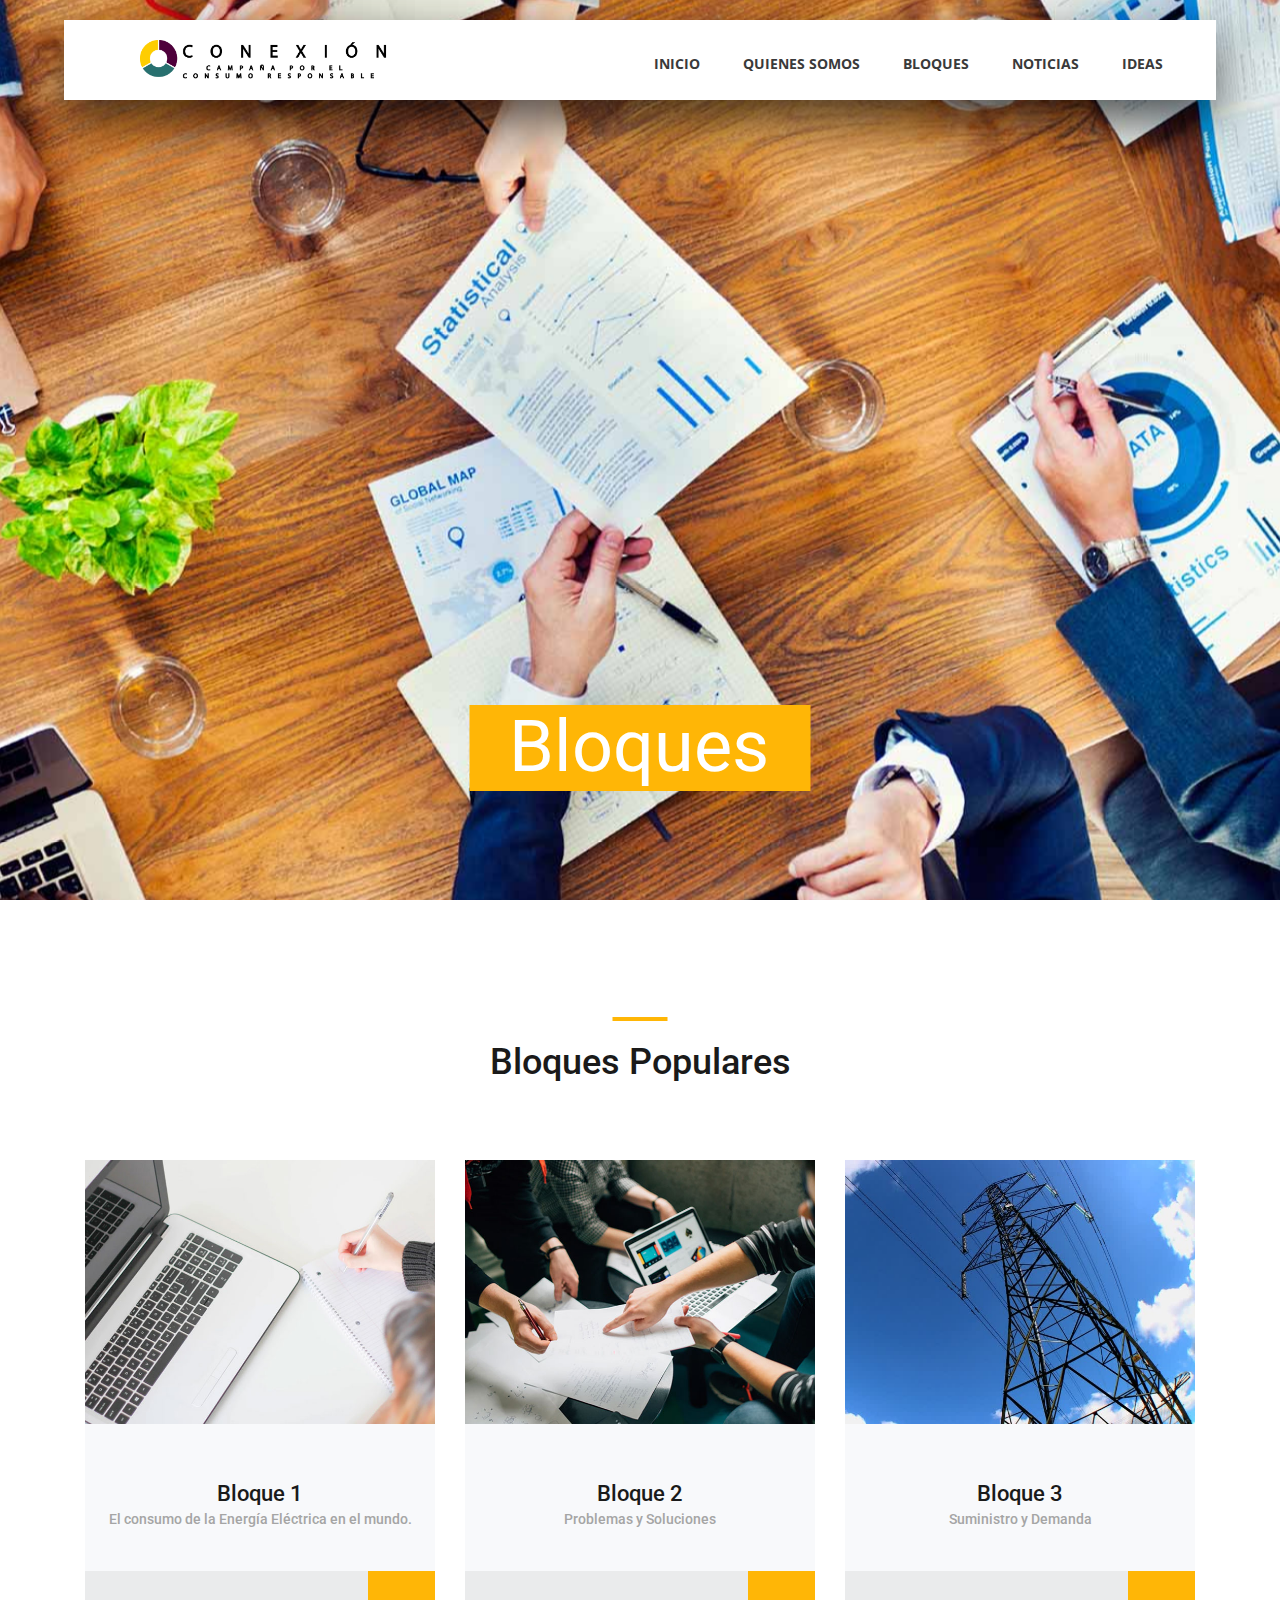
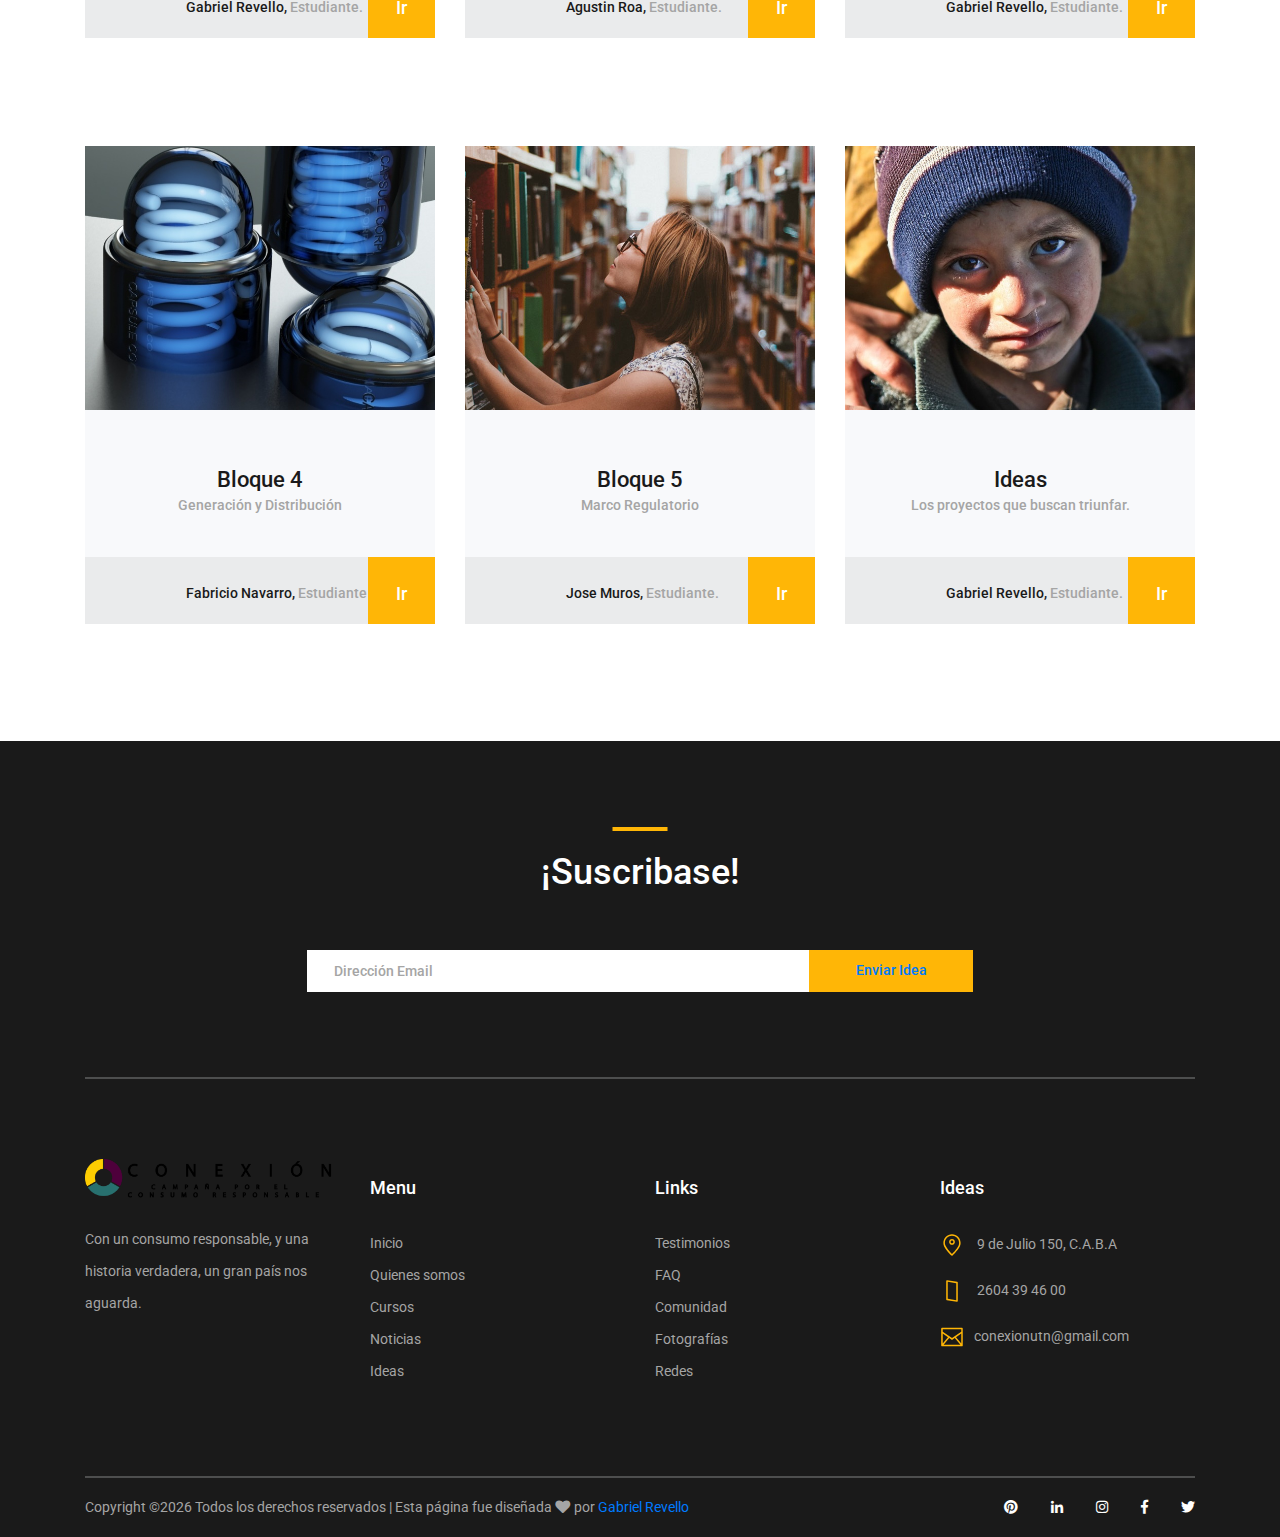
<file: courses.html>
<!DOCTYPE html>
<html lang="en">
<link rel="shortcut icon" type="image/x-icon" href="C:\Users\Gabriel\Downloads\Pagina Web - TAI\images\favicon.ico" />
<head>
<title>Conexión</title>
<meta charset="utf-8">
<meta http-equiv="X-UA-Compatible" content="IE=edge">
<meta name="description" content="Course Project">
<meta name="viewport" content="width=device-width, initial-scale=1">
<link rel="stylesheet" type="text/css" href="styles/bootstrap4/bootstrap.min.css">
<link href="plugins/fontawesome-free-5.0.1/css/fontawesome-all.css" rel="stylesheet" type="text/css">
<link rel="stylesheet" type="text/css" href="styles/courses_styles.css">
<link rel="stylesheet" type="text/css" href="styles/courses_responsive.css">
<link rel="stylesheet" type="text/css" href="styles/bootstrap4/bootstrap.min.css">
<link href="plugins/fontawesome-free-5.0.1/css/fontawesome-all.css" rel="stylesheet" type="text/css">
<link rel="stylesheet" type="text/css" href="plugins/OwlCarousel2-2.2.1/owl.carousel.css">
<link rel="stylesheet" type="text/css" href="plugins/OwlCarousel2-2.2.1/owl.theme.default.css">
<link rel="stylesheet" type="text/css" href="plugins/OwlCarousel2-2.2.1/animate.css">
<link rel="stylesheet" type="text/css" href="styles/main_styles.css">
<link rel="stylesheet" type="text/css" href="styles/responsive.css">
</head>
<body>

<div class="super_container">

	<!-- Header -->

	<header class="header d-flex flex-row">
		<div class="header_content d-flex flex-row align-items-center">
			<!-- Logo -->
			<div class="logo_container">
				<div class="logo">
					<img src="images/logo.png" width="265" height="40">
				</div>
			</div>

			<!-- Main Navigation -->
			<nav class="main_nav_container">
				<div class="main_nav">
					<ul class="main_nav_list">
						<li class="main_nav_item"><a href="index.html">Inicio</a></li>
						<li class="main_nav_item"><a href="contact.html">Quienes somos</a></li>
						<li class="main_nav_item"><a href="courses.html">Bloques</a>
							<ul class="submenu">
							<li><a href="B1.html">Bloque 1</a></li>
							<li><a href="B2.html">Bloque 2</a></li>
							<li><a href="B3.html">Bloque 3</a></li>
								<li><a href="B4.html">Bloque 4</a></li>
									<li><a href="B5.html">Bloque 5</a></li>
						</ul>
					</li>
						<li class="main_nav_item"><a href="#">Noticias</a>
							<ul class="submenu">
							<li><a href="https://www.nytimes.com/es/tag/electricidad/">NYT</a></li>
							<li><a href="https://cnnespanol.cnn.com/?s=energia+electrica">CNN</a></li>
							<li><a href="https://www.muyinteresante.es/resultados-google?cx=partner-pub-8023226614373997%3A5w8v7rqe5v1&cof=FORID%3A10&ie=UTF-8&q=electricidad">Muy I</a></li>
							<li><a href="http://chequeado.com/fullsearch/?cs=electricidad">Cheq</a></li>
						</ul>
					</li>
						<li class="main_nav_item"><a href="ideas.html">Ideas</a></li>
					</ul>
				</div>
			</nav>
		</div>
		<div class="header_side d-flex flex-row justify-content-center align-items-center">
			<img src="images/phone-call.svg" alt="">
			<span>+2604 - 394600</span>
		</div>

		<!-- Hamburger -->
		<div class="hamburger_container">
			<i class="fas fa-bars trans_200"></i>
		</div>

	</header>

	<!-- Menu -->
	<div class="menu_container menu_mm">

		<!-- Menu Close Button -->
		<div class="menu_close_container">
			<div class="menu_close"></div>
		</div>

		<!-- Menu Items -->
		<div class="menu_inner menu_mm">
			<div class="menu menu_mm">
				<ul class="menu_list menu_mm">
					<li class="menu_item menu_mm"><a href="index.html">Home</a></li>
					<li class="menu_item menu_mm"><a href="#">About us</a></li>
					<li class="menu_item menu_mm"><a href="#">Courses</a></li>
					<li class="menu_item menu_mm"><a href="elements.html">Elements</a></li>
					<li class="menu_item menu_mm"><a href="news.html">News</a></li>
					<li class="menu_item menu_mm"><a href="contact.html">Contact</a></li>
				</ul>

				<!-- Menu Social -->

				<div class="menu_social_container menu_mm">
					<ul class="menu_social menu_mm">
						<li class="menu_social_item menu_mm"><a href="#"><i class="fab fa-pinterest"></i></a></li>
						<li class="menu_social_item menu_mm"><a href="#"><i class="fab fa-linkedin-in"></i></a></li>
						<li class="menu_social_item menu_mm"><a href="#"><i class="fab fa-instagram"></i></a></li>
						<li class="menu_social_item menu_mm"><a href="#"><i class="fab fa-facebook-f"></i></a></li>
						<li class="menu_social_item menu_mm"><a href="#"><i class="fab fa-twitter"></i></a></li>
					</ul>
				</div>

				<div class="menu_copyright menu_mm">Colorlib All rights reserved</div>
			</div>

		</div>

	</div>

	<!-- Home -->

	<div class="home">
		<div class="home_background_container prlx_parent">
			<div class="home_background prlx" style="background-image:url(images/courses_background.jpg)"></div>
		</div>
		<div class="home_content">
			<h1>Bloques</h1>
		</div>
	</div>

	<!-- Popular -->

	<div class="popular page_section">
		<div class="container">
			<div class="row">
				<div class="col">
					<div class="section_title text-center">
						<h1>Bloques Populares</h1>
					</div>
				</div>
			</div>

			<div class="row course_boxes">

				<!-- Popular Course Item -->
				<div class="col-lg-4 course_box">
					<div class="card">
						<img class="card-img-top" src="images/course_1.jpg" alt="https://unsplash.com/@kellybrito">
						<div class="card-body text-center">
							<div class="card-title"><a href="B1.html">Bloque 1</a></div>
							<div class="card-text">El consumo de la Energía Eléctrica en el mundo.</div>
						</div>
						<div class="price_box d-flex flex-row align-items-center">
							<div class="course_author_image">
								<img src="images/professor.svg" class="svg" width="50" alt="https://unsplash.com/@mehdizadeh">
							</div>
							<div class="course_author_name">Gabriel Revello, <span>Estudiante.</span></div>
							<div class="course_price d-flex flex-column align-items-center justify-content-center"><span>Ir</span></div>
						</div>
					</div>
				</div>

				<!-- Popular Course Item -->
				<div class="col-lg-4 course_box">
					<div class="card">
						<img class="card-img-top" src="images/course_2.jpg" alt="https://unsplash.com/@cikstefan">
						<div class="card-body text-center">
							<div class="card-title"><a href="B2.html">Bloque 2</a></div>
							<div class="card-text">Problemas y Soluciones</div>
						</div>
						<div class="price_box d-flex flex-row align-items-center">
							<div class="course_author_image">
								<img src="images/professor.svg" class="svg" width="50" alt="https://unsplash.com/@mehdizadeh">
							</div>
							<div class="course_author_name">Agustin Roa, <span>Estudiante.</span></div>
							<div class="course_price d-flex flex-column align-items-center justify-content-center"><span>Ir</span></div>
						</div>
					</div>
				</div>

				<!-- Popular Course Item -->
				<div class="col-lg-4 course_box">
					<div class="card">
						<img class="card-img-top" src="images/course_3.jpg" alt="https://unsplash.com/@dsmacinnes">
						<div class="card-body text-center">
							<div class="card-title"><a href="B3.html">Bloque 3</a></div>
							<div class="card-text">Suministro y Demanda</div>
						</div>
						<div class="price_box d-flex flex-row align-items-center">
							<div class="course_author_image">
								<img src="images/professor.svg" class="svg" width="50" alt="https://unsplash.com/@mehdizadeh">
							</div>
							<div class="course_author_name">Gabriel Revello, <span>Estudiante.</span></div>
							<div class="course_price d-flex flex-column align-items-center justify-content-center"><span>Ir</span></div>
						</div>
					</div>
				</div>

				<!-- Popular Course Item -->
				<div class="col-lg-4 course_box">
					<div class="card">
						<img class="card-img-top" src="images/course_11.jpg" alt="https://unsplash.com/@kellitungay">
						<div class="card-body text-center">
							<div class="card-title"><a href="B4.html">Bloque 4</a></div>
							<div class="card-text">Generación y Distribución</div>
						</div>
						<div class="price_box d-flex flex-row align-items-center">
							<div class="course_author_image">
								<img src="images/professor.svg" class="svg" width="50" alt="https://unsplash.com/@mehdizadeh">
							</div>
							<div class="course_author_name">Fabricio Navarro, <span>Estudiante</span></div>
							<div class="course_price d-flex flex-column align-items-center justify-content-center"><span>Ir</span></div>
						</div>
					</div>
				</div>

				<!-- Popular Course Item -->
				<div class="col-lg-4 course_box">
					<div class="card">
						<img class="card-img-top" src="images/course_5.jpg" alt="https://unsplash.com/@claybanks1989">
						<div class="card-body text-center">
							<div class="card-title"><a href="B5.html">Bloque 5</a></div>
							<div class="card-text">Marco Regulatorio</div>
						</div>
						<div class="price_box d-flex flex-row align-items-center">
							<div class="course_author_image">
								<img src="images/professor.svg" class="svg" width="50" alt="https://unsplash.com/@mehdizadeh">
							</div>
							<div class="course_author_name">Jose Muros, <span>Estudiante.</span></div>
							<div class="course_price d-flex flex-column align-items-center justify-content-center"><span>Ir</span></div>
						</div>
					</div>
				</div>

				<!-- Popular Course Item -->
				<div class="col-lg-4 course_box">
					<div class="card">
						<img class="card-img-top" src="images/course_12.jpg" alt="https://unsplash.com/@element5digital">
						<div class="card-body text-center">
							<div class="card-title"><a href="ideas.html">Ideas</a></div>
							<div class="card-text">Los proyectos que buscan triunfar.</div>
						</div>
						<div class="price_box d-flex flex-row align-items-center">
							<div class="course_author_image">
								<img src="images/professor.svg" class="svg" width="50" alt="https://unsplash.com/@mehdizadeh">
							</div>
							<div class="course_author_name">Gabriel Revello, <span>Estudiante.</span></div>
							<div class="course_price d-flex flex-column align-items-center justify-content-center"><span>Ir</span></div>
						</div>
					</div>
				</div>

			</div>
		</div>
	</div>

	<!-- Footer -->

	<footer class="footer">
		<div class="container">

			<!-- Newsletter -->

			<div class="newsletter">
				<div class="row">
					<div class="col">
						<div class="section_title text-center">
							<h1>¡Suscribase!</h1>
						</div>
					</div>
				</div>

				<div class="row">
					<div class="col text-center">
						<div class="newsletter_form_container mx-auto">
							<form action="post">
								<div class="newsletter_form d-flex flex-md-row flex-column flex-xs-column align-items-center justify-content-center">
									<input id="newsletter_email" class="newsletter_email" type="email" placeholder="Dirección Email" required="required" data-error="Es necesario una dirección de correo válida.">
									<button id="newsletter_submit" type="submit" class="newsletter_submit_btn trans_300" value="Submit"><a href="agradecimiento.html">Enviar Idea</a></button>
								</div>
							</form>
						</div>
					</div>
				</div>

			</div>

			<!-- Footer Content -->

			<div class="footer_content">
				<div class="row">

					<!-- Footer Column - About -->
					<div class="col-lg-3 footer_col">

						<!-- Logo -->
						<div class="logo_container">
							<div class="logo">
								<img src="images/logo.png" width="265" height="40">
							</div>
						</div>

						<p class="footer_about_text">Con un consumo responsable, y una historia verdadera, un gran país nos aguarda.</p>

					</div>

					<!-- Footer Column - Menu -->

					<div class="col-lg-3 footer_col">
						<div class="footer_column_title">Menu</div>
						<div class="footer_column_content">
							<ul>
								<li class="footer_list_item"><a href="#">Inicio</a></li>
								<li class="footer_list_item"><a href="#">Quienes somos</a></li>
								<li class="footer_list_item"><a href="courses.html">Cursos</a></li>
								<li class="footer_list_item"><a href="news.html">Noticias</a></li>
								<li class="footer_list_item"><a href="contact.html">Ideas</a></li>
							</ul>
						</div>
					</div>

					<!-- Footer Column - Usefull Links -->

					<div class="col-lg-3 footer_col">
						<div class="footer_column_title">Links</div>
						<div class="footer_column_content">
							<ul>
								<li class="footer_list_item"><a href="#">Testimonios</a></li>
								<li class="footer_list_item"><a href="#">FAQ</a></li>
								<li class="footer_list_item"><a href="#">Comunidad</a></li>
								<li class="footer_list_item"><a href="#">Fotografías</a></li>
								<li class="footer_list_item"><a href="#">Redes</a></li>
							</ul>
						</div>
					</div>

					<!-- Footer Column - Contact -->

					<div class="col-lg-3 footer_col">
						<div class="footer_column_title">Ideas</div>
						<div class="footer_column_content">
							<ul>
								<li class="footer_contact_item">
									<div class="footer_contact_icon">
										<img src="images/placeholder.svg" alt="https://www.flaticon.com/authors/lucy-g">
									</div>
								9 de Julio 150, C.A.B.A
								</li>
								<li class="footer_contact_item">
									<div class="footer_contact_icon">
										<img src="images/smartphone.svg" alt="https://www.flaticon.com/authors/lucy-g">
									</div>
									2604 39 46 00
								</li>
								<li class="footer_contact_item">
									<div class="footer_contact_icon">
										<img src="images/envelope.svg" alt="https://www.flaticon.com/authors/lucy-g">
									</div>conexionutn@gmail.com
								</li>
							</ul>
						</div>
					</div>

				</div>
			</div>

			<!-- Footer Copyright -->

			<div class="footer_bar d-flex flex-column flex-sm-row align-items-center">
				<div class="footer_copyright">
					<span><!-- Link back to Colorlib can't be removed. Template is licensed under CC BY 3.0. -->
Copyright &copy;<script>document.write(new Date().getFullYear());</script> Todos los derechos reservados | Esta página fue diseñada <i class="fa fa-heart" aria-hidden="true"></i> por <a href="https://www.facebook.com/gaby.revello" target="_blank">Gabriel Revello</a>
<!-- Link back to Colorlib can't be removed. Template is licensed under CC BY 3.0. --></span>
				</div>
				<div class="footer_social ml-sm-auto">
					<ul class="menu_social">
						<li class="menu_social_item"><a href="#"><i class="fab fa-pinterest"></i></a></li>
						<li class="menu_social_item"><a href="#"><i class="fab fa-linkedin-in"></i></a></li>
						<li class="menu_social_item"><a href="#"><i class="fab fa-instagram"></i></a></li>
						<li class="menu_social_item"><a href="#"><i class="fab fa-facebook-f"></i></a></li>
						<li class="menu_social_item"><a href="#"><i class="fab fa-twitter"></i></a></li>
					</ul>
				</div>
			</div>

		</div>
	</footer>
</div>

<script src="js/jquery-3.2.1.min.js"></script>
<script src="styles/bootstrap4/popper.js"></script>
<script src="styles/bootstrap4/bootstrap.min.js"></script>
<script src="plugins/greensock/TweenMax.min.js"></script>
<script src="plugins/greensock/TimelineMax.min.js"></script>
<script src="plugins/scrollmagic/ScrollMagic.min.js"></script>
<script src="plugins/greensock/animation.gsap.min.js"></script>
<script src="plugins/greensock/ScrollToPlugin.min.js"></script>
<script src="plugins/OwlCarousel2-2.2.1/owl.carousel.js"></script>
<script src="plugins/scrollTo/jquery.scrollTo.min.js"></script>
<script src="plugins/easing/easing.js"></script>
<script src="js/custom.js"></script>

</body>
</html>
</file>
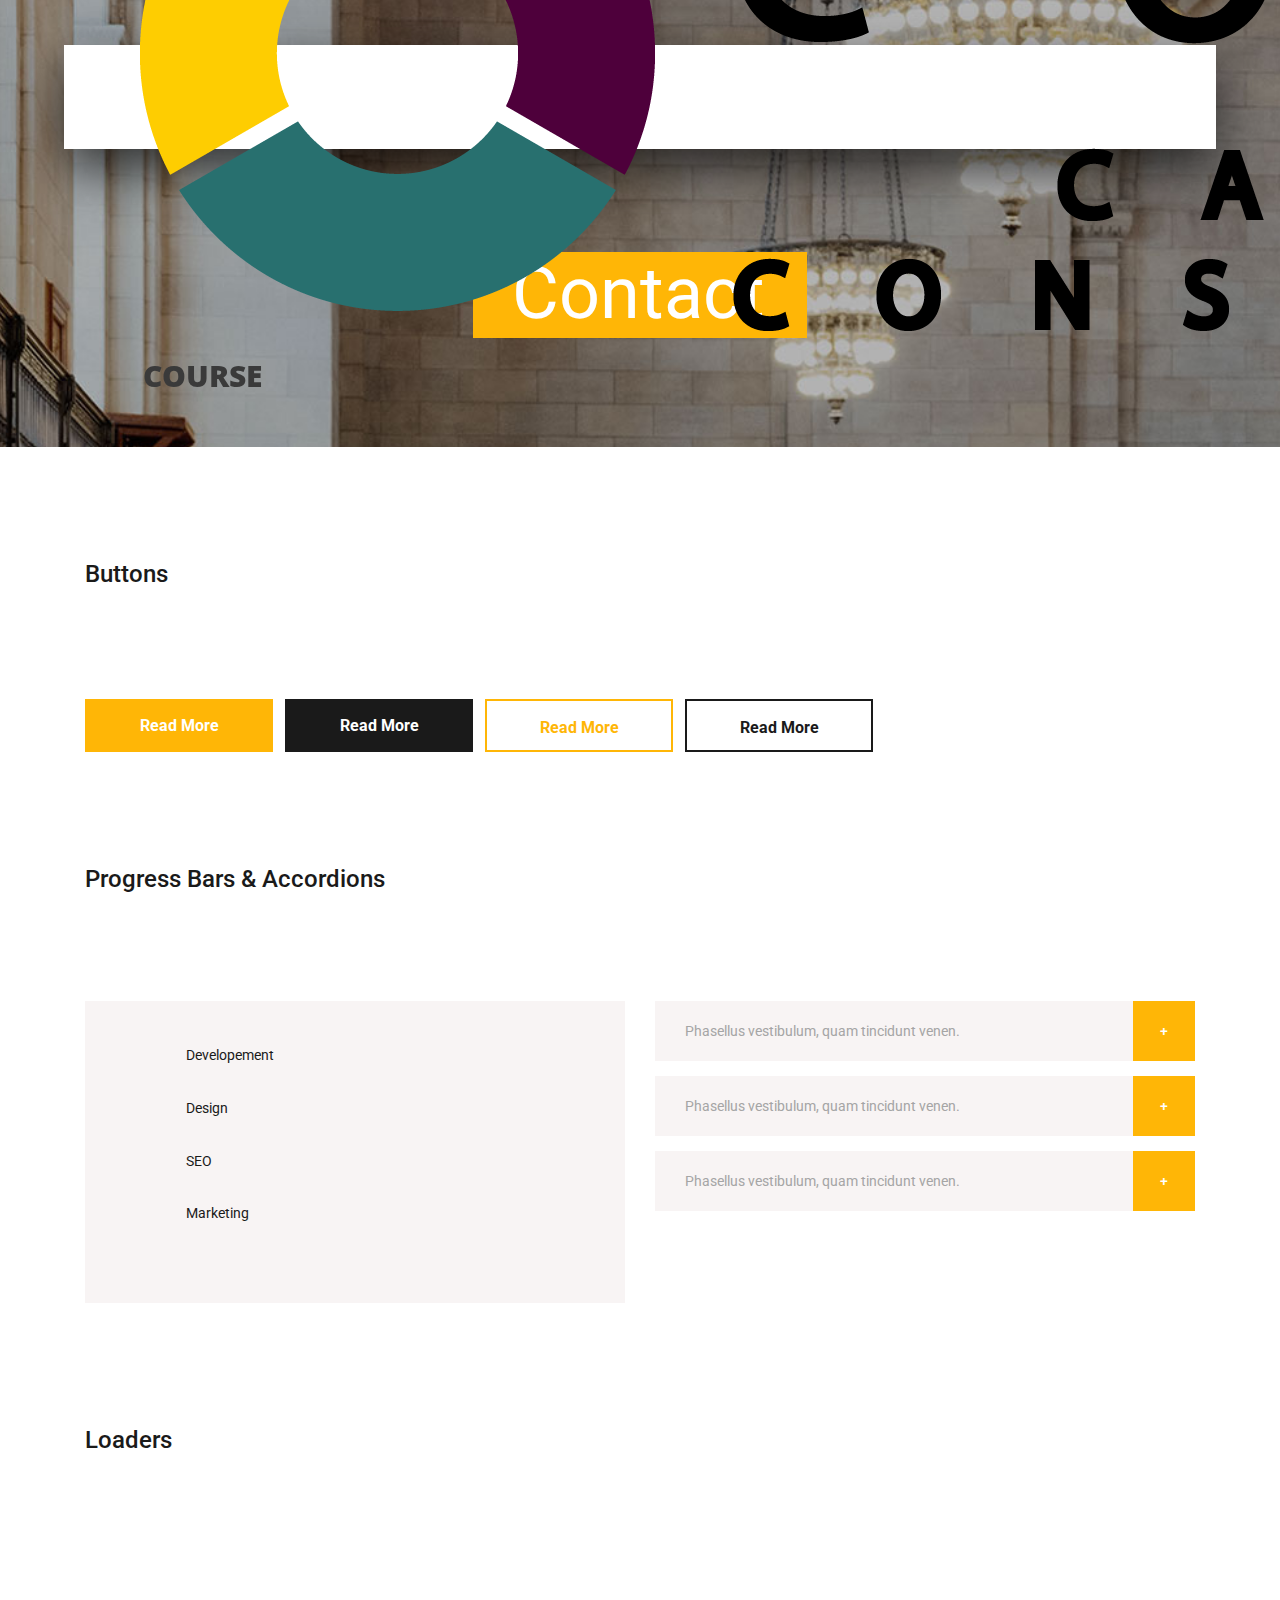
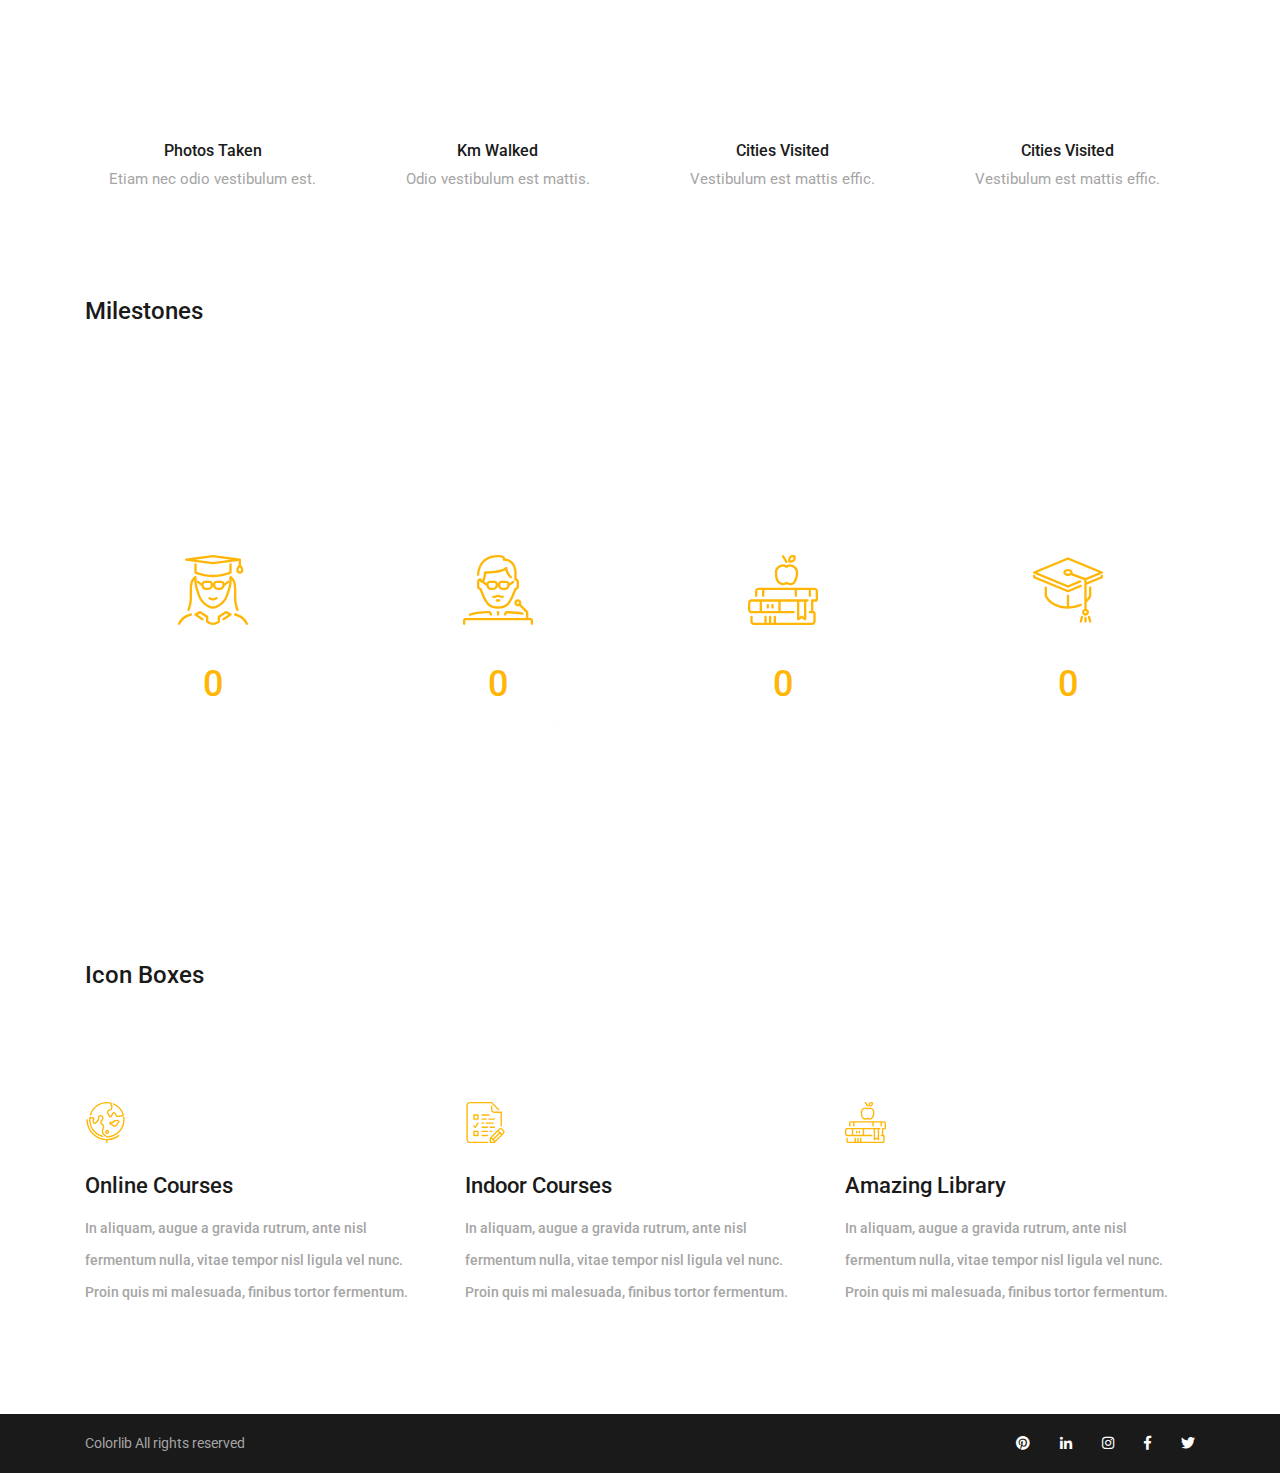
<file: elements.html>
<!DOCTYPE html>
<html lang="en">
<head>
<title>Course - Elements</title>
<meta charset="utf-8">
<meta http-equiv="X-UA-Compatible" content="IE=edge">
<meta name="description" content="Course Project">
<meta name="viewport" content="width=device-width, initial-scale=1">
<link rel="stylesheet" type="text/css" href="styles/bootstrap4/bootstrap.min.css">
<link href="plugins/fontawesome-free-5.0.1/css/fontawesome-all.css" rel="stylesheet" type="text/css">
<link rel="stylesheet" type="text/css" href="styles/elements_styles.css">
<link rel="stylesheet" type="text/css" href="styles/elements_responsive.css">
</head>
<body>

<div class="super_container">

	<!-- Header -->

	<header class="header d-flex flex-row">
		<div class="header_content d-flex flex-row align-items-center">
			<!-- Logo -->
			<div class="logo_container">
				<div class="logo">
					<img src="images/logo.png" alt="">
					<span>course</span>
				</div>
			</div>

			<!-- Main Navigation -->
			<nav class="main_nav_container">
				<div class="main_nav">
					<ul class="main_nav_list">
						<li class="main_nav_item"><a href="index.html">home</a></li>
						<li class="main_nav_item"><a href="#">about us</a></li>
						<li class="main_nav_item"><a href="courses.html">courses</a></li>
						<li class="main_nav_item"><a href="#">elements</a></li>
						<li class="main_nav_item"><a href="news.html">news</a></li>
						<li class="main_nav_item"><a href="contact.html">contact</a></li>
					</ul>
				</div>
			</nav>
		</div>
		<div class="header_side d-flex flex-row justify-content-center align-items-center">
			<img src="images/phone-call.svg" alt="">
			<span>+43 4566 7788 2457</span>
		</div>

		<!-- Hamburger -->
		<div class="hamburger_container">
			<i class="fas fa-bars trans_200"></i>
		</div>

	</header>
	
	<!-- Menu -->
	<div class="menu_container menu_mm">

		<!-- Menu Close Button -->
		<div class="menu_close_container">
			<div class="menu_close"></div>
		</div>

		<!-- Menu Items -->
		<div class="menu_inner menu_mm">
			<div class="menu menu_mm">
				<ul class="menu_list menu_mm">
					<li class="menu_item menu_mm"><a href="index.html">Home</a></li>
					<li class="menu_item menu_mm"><a href="#">About us</a></li>
					<li class="menu_item menu_mm"><a href="courses.html">Courses</a></li>
					<li class="menu_item menu_mm"><a href="#">Elements</a></li>
					<li class="menu_item menu_mm"><a href="news.html">News</a></li>
					<li class="menu_item menu_mm"><a href="contact.html">Contact</a></li>
				</ul>

				<!-- Menu Social -->
				
				<div class="menu_social_container menu_mm">
					<ul class="menu_social menu_mm">
						<li class="menu_social_item menu_mm"><a href="#"><i class="fab fa-pinterest"></i></a></li>
						<li class="menu_social_item menu_mm"><a href="#"><i class="fab fa-linkedin-in"></i></a></li>
						<li class="menu_social_item menu_mm"><a href="#"><i class="fab fa-instagram"></i></a></li>
						<li class="menu_social_item menu_mm"><a href="#"><i class="fab fa-facebook-f"></i></a></li>
						<li class="menu_social_item menu_mm"><a href="#"><i class="fab fa-twitter"></i></a></li>
					</ul>
				</div>

				<div class="menu_copyright menu_mm"><!-- Link back to Colorlib can't be removed. Template is licensed under CC BY 3.0. -->
Copyright &copy;<script>document.write(new Date().getFullYear());</script> All rights reserved | This template is made with <i class="fa fa-heart" aria-hidden="true"></i> by <a href="https://colorlib.com" target="_blank">Colorlib</a>
<!-- Link back to Colorlib can't be removed. Template is licensed under CC BY 3.0. --></div>
			</div>

		</div>

	</div>
	
	<!-- Home -->

	<div class="home">
		<div class="home_background_container prlx_parent">
			<div class="home_background prlx" style="background-image:url(images/contact_background.jpg)"></div>
		</div>
		<div class="home_content">
			<h1>Contact</h1>
		</div>
	</div>

	<!-- Elements -->

	<div class="elements">

		<!-- Buttons -->
		<div class="buttons">
			<div class="container">
				<div class="row">
					<div class="col">
						<div class="elements_title">Buttons</div>
						<div class="buttons_container">
							<div class="button button_color_1 text-center trans_200"><a href="#">Read More</a></div>
							<div class="button button_color_2 text-center trans_200"><a href="#">Read More</a></div>
							<div class="button button_line_1 text-center trans_200"><a href="#">Read More</a></div>
							<div class="button button_line_2 text-center trans_200"><a href="#">Read More</a></div>
						</div>
					</div>
				</div>
			</div>	
		</div>

		<!-- Progress Bars and Accordions -->

		<div class="pbars_accordions">
			<div class="container">
				<div class="row">
					<div class="col-lg-12">
						<div class="elements_title">Progress Bars & Accordions</div>
					</div>
				</div>

				<div class="row pbars_accordions_container">
					<!-- Progress Bars & Accordions -->

					<div class="col-lg-6">
						
						<!-- Progress Bars -->
						<div class="elements_progress_bars">

							<div class="pbar_container">
								<ul class="progress_bar_container col_12 clearfix">
									<li class="pb_item">
										<h4>Developement</h4>
										<div id="skill_1_pbar" class="skill_bars" data-perc="0.85"></div>
									</li>
									<li class="pb_item">
										<h4>Design</h4>
										<div id="skill_2_pbar" class="skill_bars" data-perc="1"></div>
									</li>
									<li class="pb_item">
										<h4>SEO</h4>
										<div id="skill_3_pbar" class="skill_bars" data-perc="0.75"></div>
									</li>
									<li class="pb_item">
										<h4>Marketing</h4>
										<div id="skill_4_pbar" class="skill_bars" data-perc="0.95"></div>
									</li>
								</ul>
							</div>

						</div>
					</div>

					<div class="col-lg-6">

						<!-- Accordions -->
						<div class="elements_accordions">

							<div class="accordion_container">
								<div class="accordion d-flex flex-row align-items-center"> Phasellus vestibulum, quam tincidunt venen.</div>
								<div class="accordion_panel">
									<p>Lorem ipsum dolor sit amet, consectetur adipiscing elit. Phasellus vestibulum, quam tincidunt venenatis ultrices, est libero mattis ante, ac consectetur diam neque eget quam.</p>
								</div>
							</div>

							<div class="accordion_container">
								<div class="accordion d-flex flex-row align-items-center"> Phasellus vestibulum, quam tincidunt venen.</div>
								<div class="accordion_panel">
									<p>Lorem ipsum dolor sit amet, consectetur adipiscing elit. Phasellus vestibulum, quam tincidunt venenatis ultrices, est libero mattis ante, ac consectetur diam neque eget quam.</p>
								</div>
							</div>

							<div class="accordion_container">
								<div class="accordion d-flex flex-row align-items-center"> Phasellus vestibulum, quam tincidunt venen.</div>
								<div class="accordion_panel">
									<p>Lorem ipsum dolor sit amet, consectetur adipiscing elit. Phasellus vestibulum, quam tincidunt venenatis ultrices, est libero mattis ante, ac consectetur diam neque eget quam.</p>
								</div>
							</div>

						</div>
					</div>

				</div>
			</div>
		</div>
		
		<!-- Loaders -->

		<div class="loaders">
			<div class="container">
				<div class="row">
					<div class="col">
						<div class="elements_title">Loaders</div>
					</div>
				</div>

				<div class="row elements_loaders_container">
					<div class="col-lg-3 loader_col">
						<!-- Loader -->
						<div class="loader" data-perc="0.75"></div>
						<div class="loader_text text-center">Photos Taken</div>
						<div class="loader_sub text-center">Etiam nec odio vestibulum est.</div>
					</div>
					<div class="col-lg-3 loader_col">
						<!-- Loader -->
						<div class="loader" data-perc="0.83"></div>
						<div class="loader_text text-center">Km Walked</div>
						<div class="loader_sub text-center">Odio vestibulum est mattis.</div>
						<span></span>
					</div>
					<div class="col-lg-3 loader_col">
						<!-- Loader -->
						<div class="loader" data-perc="0.25"></div>
						<div class="loader_text text-center">Cities Visited</div>
						<div class="loader_sub text-center">Vestibulum est mattis effic.</div>
					</div>
					<div class="col-lg-3 loader_col">
						<!-- Loader -->
						<div class="loader" data-perc="0.95"></div>
						<div class="loader_text text-center">Cities Visited</div>
						<div class="loader_sub text-center">Vestibulum est mattis effic.</div>
					</div>
				</div>

			</div>
		</div>
		
		<!-- Milestones -->
		
		<div class="milestones">
			<div class="container">
				<div class="row">
					<div class="col">
						<div class="elements_title">Milestones</div>
					</div>
				</div>
			</div>

			<div class="milestones_container">
				<div class="milestones_background" style="background-image:url(images/milestones_background.jpg)"></div>
				
				<div class="container">
					<div class="row">
						
						<!-- Milestone -->
						<div class="col-lg-3 milestone_col">
							<div class="milestone text-center">
								<div class="milestone_icon"><img src="images/milestone_1.svg" alt="https://www.flaticon.com/authors/zlatko-najdenovski"></div>
								<div class="milestone_counter" data-end-value="750">0</div>
								<div class="milestone_text">Current Students</div>
							</div>
						</div>

						<!-- Milestone -->
						<div class="col-lg-3 milestone_col">
							<div class="milestone text-center">
								<div class="milestone_icon"><img src="images/milestone_2.svg" alt="https://www.flaticon.com/authors/zlatko-najdenovski"></div>
								<div class="milestone_counter" data-end-value="120">0</div>
								<div class="milestone_text">Certified Teachers</div>
							</div>
						</div>

						<!-- Milestone -->
						<div class="col-lg-3 milestone_col">
							<div class="milestone text-center">
								<div class="milestone_icon"><img src="images/milestone_3.svg" alt="https://www.flaticon.com/authors/zlatko-najdenovski"></div>
								<div class="milestone_counter" data-end-value="39">0</div>
								<div class="milestone_text">Approved Courses</div>
							</div>
						</div>

						<!-- Milestone -->
						<div class="col-lg-3 milestone_col">
							<div class="milestone text-center">
								<div class="milestone_icon"><img src="images/milestone_4.svg" alt="https://www.flaticon.com/authors/zlatko-najdenovski"></div>
								<div class="milestone_counter" data-end-value="3500" data-sign-before="+">0</div>
								<div class="milestone_text">Graduate Students</div>
							</div>
						</div>

					</div>
				</div>
			</div>

		</div>

		<!-- Icon Boxes -->

		<div class="icon_boxes">
			<div class="container">
				<div class="row">
					<div class="col">
						<div class="elements_title">Icon Boxes</div>
					</div>
				</div>

				<div class="row icon_boxes_container">

					<div class="col-lg-4 icon_box text-left d-flex flex-column align-items-start justify-content-start">
						<div class="icon_container d-flex flex-column justify-content-end">
							<img src="images/earth-globe.svg" alt="">
						</div>
						<h3>Online Courses</h3>
						<p>In aliquam, augue a gravida rutrum, ante nisl fermentum nulla, vitae tempor nisl ligula vel nunc. Proin quis mi malesuada, finibus tortor fermentum.</p>
					</div>

					<div class="col-lg-4 icon_box text-left d-flex flex-column align-items-start justify-content-start">
						<div class="icon_container d-flex flex-column justify-content-end">
							<img src="images/exam.svg" alt="">
						</div>
						<h3>Indoor Courses</h3>
						<p>In aliquam, augue a gravida rutrum, ante nisl fermentum nulla, vitae tempor nisl ligula vel nunc. Proin quis mi malesuada, finibus tortor fermentum.</p>
					</div>

					<div class="col-lg-4 icon_box text-left d-flex flex-column align-items-start justify-content-start">
						<div class="icon_container d-flex flex-column justify-content-end">
							<img src="images/books.svg" alt="">
						</div>
						<h3>Amazing Library</h3>
						<p>In aliquam, augue a gravida rutrum, ante nisl fermentum nulla, vitae tempor nisl ligula vel nunc. Proin quis mi malesuada, finibus tortor fermentum.</p>
					</div>

				</div>

			</div>
		</div>

	</div>

	<!-- Footer -->

	<footer class="footer">
		<div class="container">
			
			<!-- Footer Copyright -->

			<div class="footer_bar d-flex flex-column flex-sm-row align-items-center">
				<div class="footer_copyright">
					<span>Colorlib All rights reserved</span>
				</div>
				<div class="footer_social ml-sm-auto">
					<ul class="menu_social">
						<li class="menu_social_item"><a href="#"><i class="fab fa-pinterest"></i></a></li>
						<li class="menu_social_item"><a href="#"><i class="fab fa-linkedin-in"></i></a></li>
						<li class="menu_social_item"><a href="#"><i class="fab fa-instagram"></i></a></li>
						<li class="menu_social_item"><a href="#"><i class="fab fa-facebook-f"></i></a></li>
						<li class="menu_social_item"><a href="#"><i class="fab fa-twitter"></i></a></li>
					</ul>
				</div>
			</div>

		</div>
	</footer>

</div>

<script src="js/jquery-3.2.1.min.js"></script>
<script src="styles/bootstrap4/popper.js"></script>
<script src="styles/bootstrap4/bootstrap.min.js"></script>
<script src="plugins/greensock/TweenMax.min.js"></script>
<script src="plugins/greensock/TimelineMax.min.js"></script>
<script src="plugins/scrollmagic/ScrollMagic.min.js"></script>
<script src="plugins/greensock/animation.gsap.min.js"></script>
<script src="plugins/greensock/ScrollToPlugin.min.js"></script>
<script src="plugins/progressbar/progressbar.min.js"></script>
<script src="plugins/scrollTo/jquery.scrollTo.min.js"></script>
<script src="plugins/easing/easing.js"></script>
<script src="js/elements_custom.js"></script>

</body>
</html>
</file>
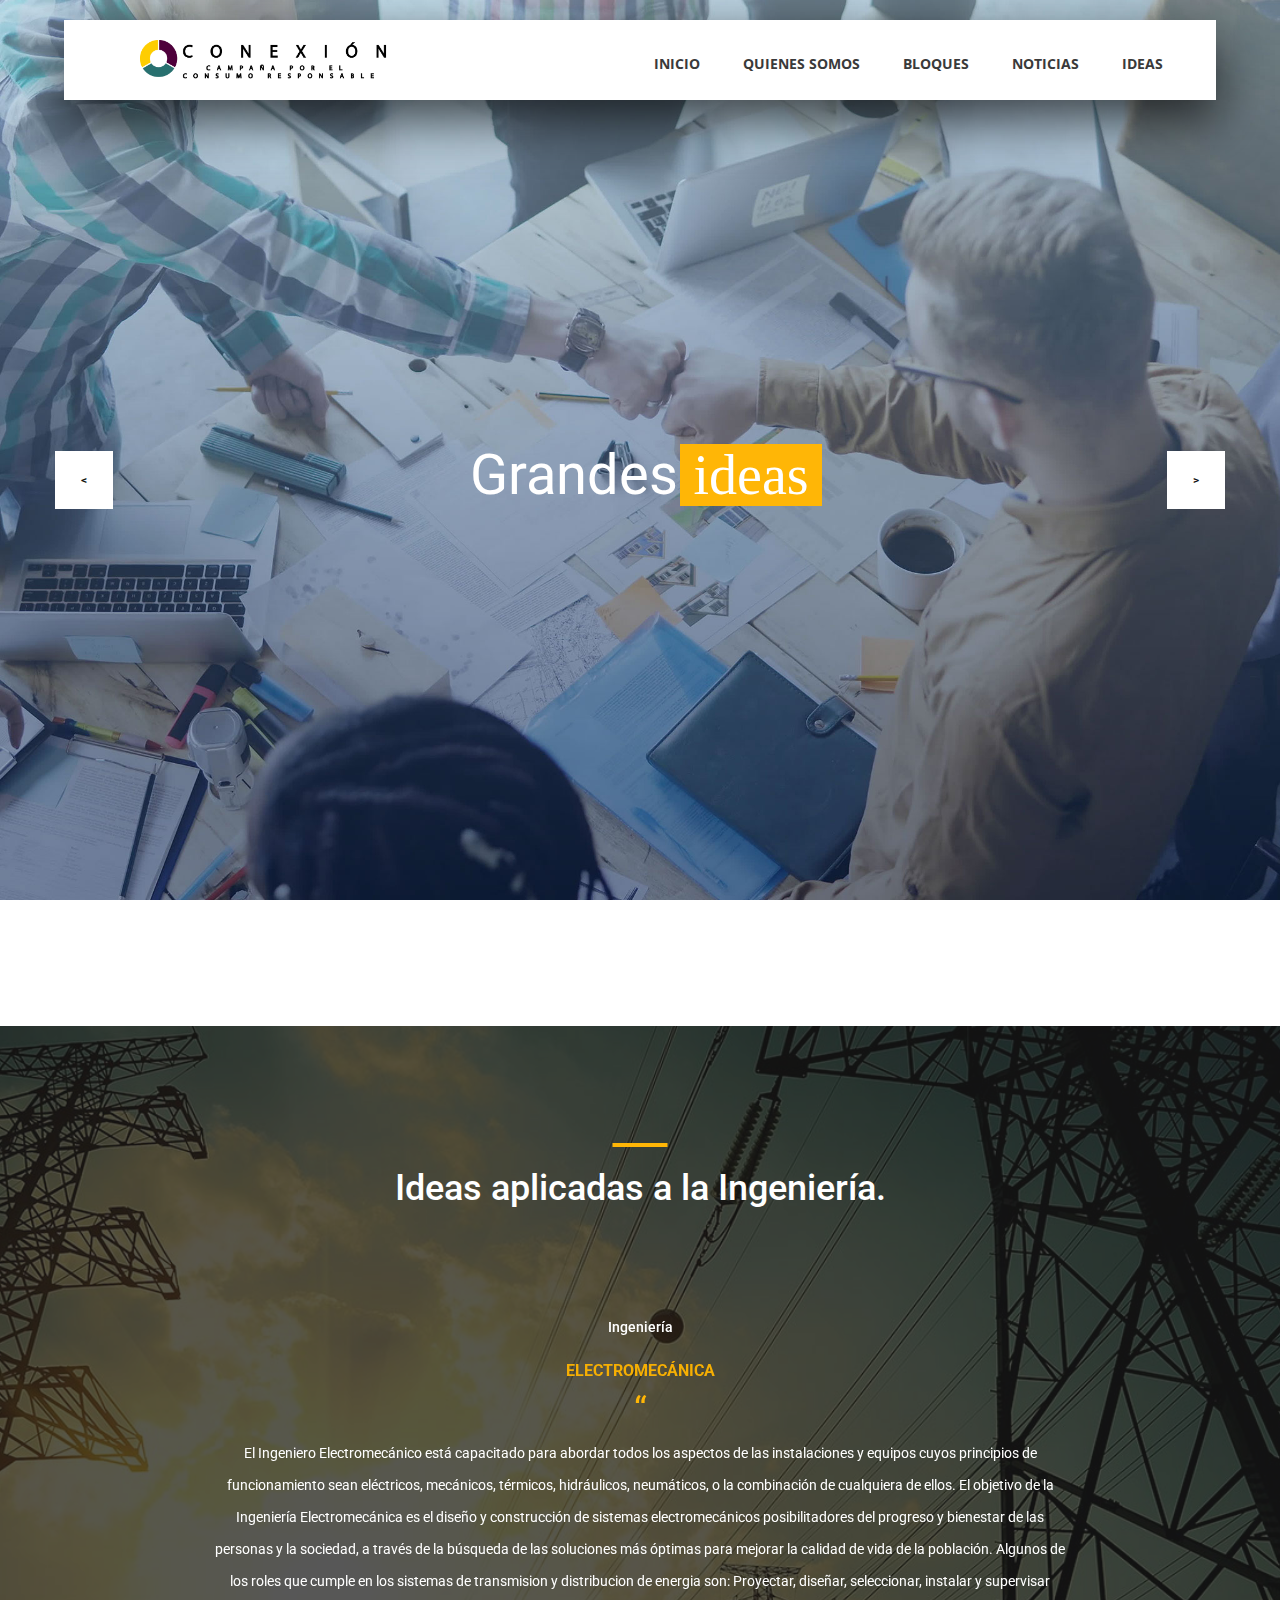
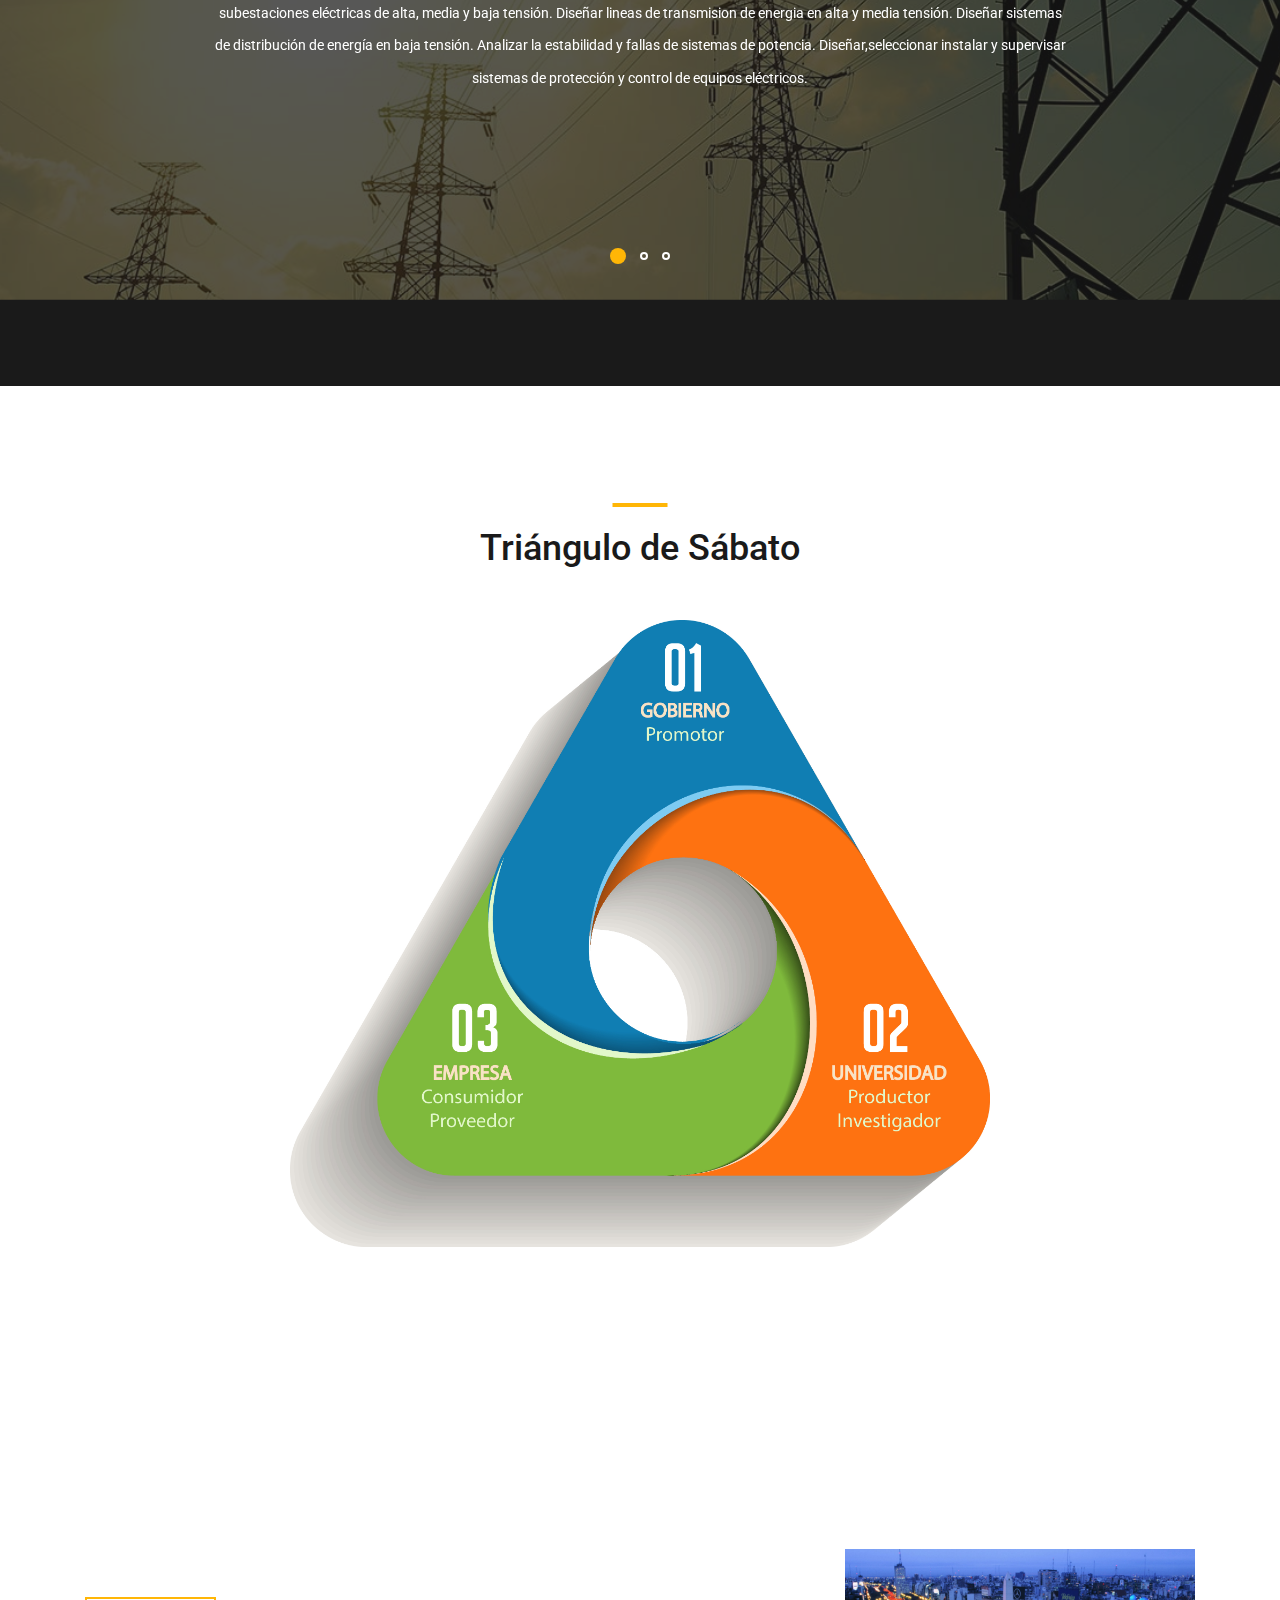
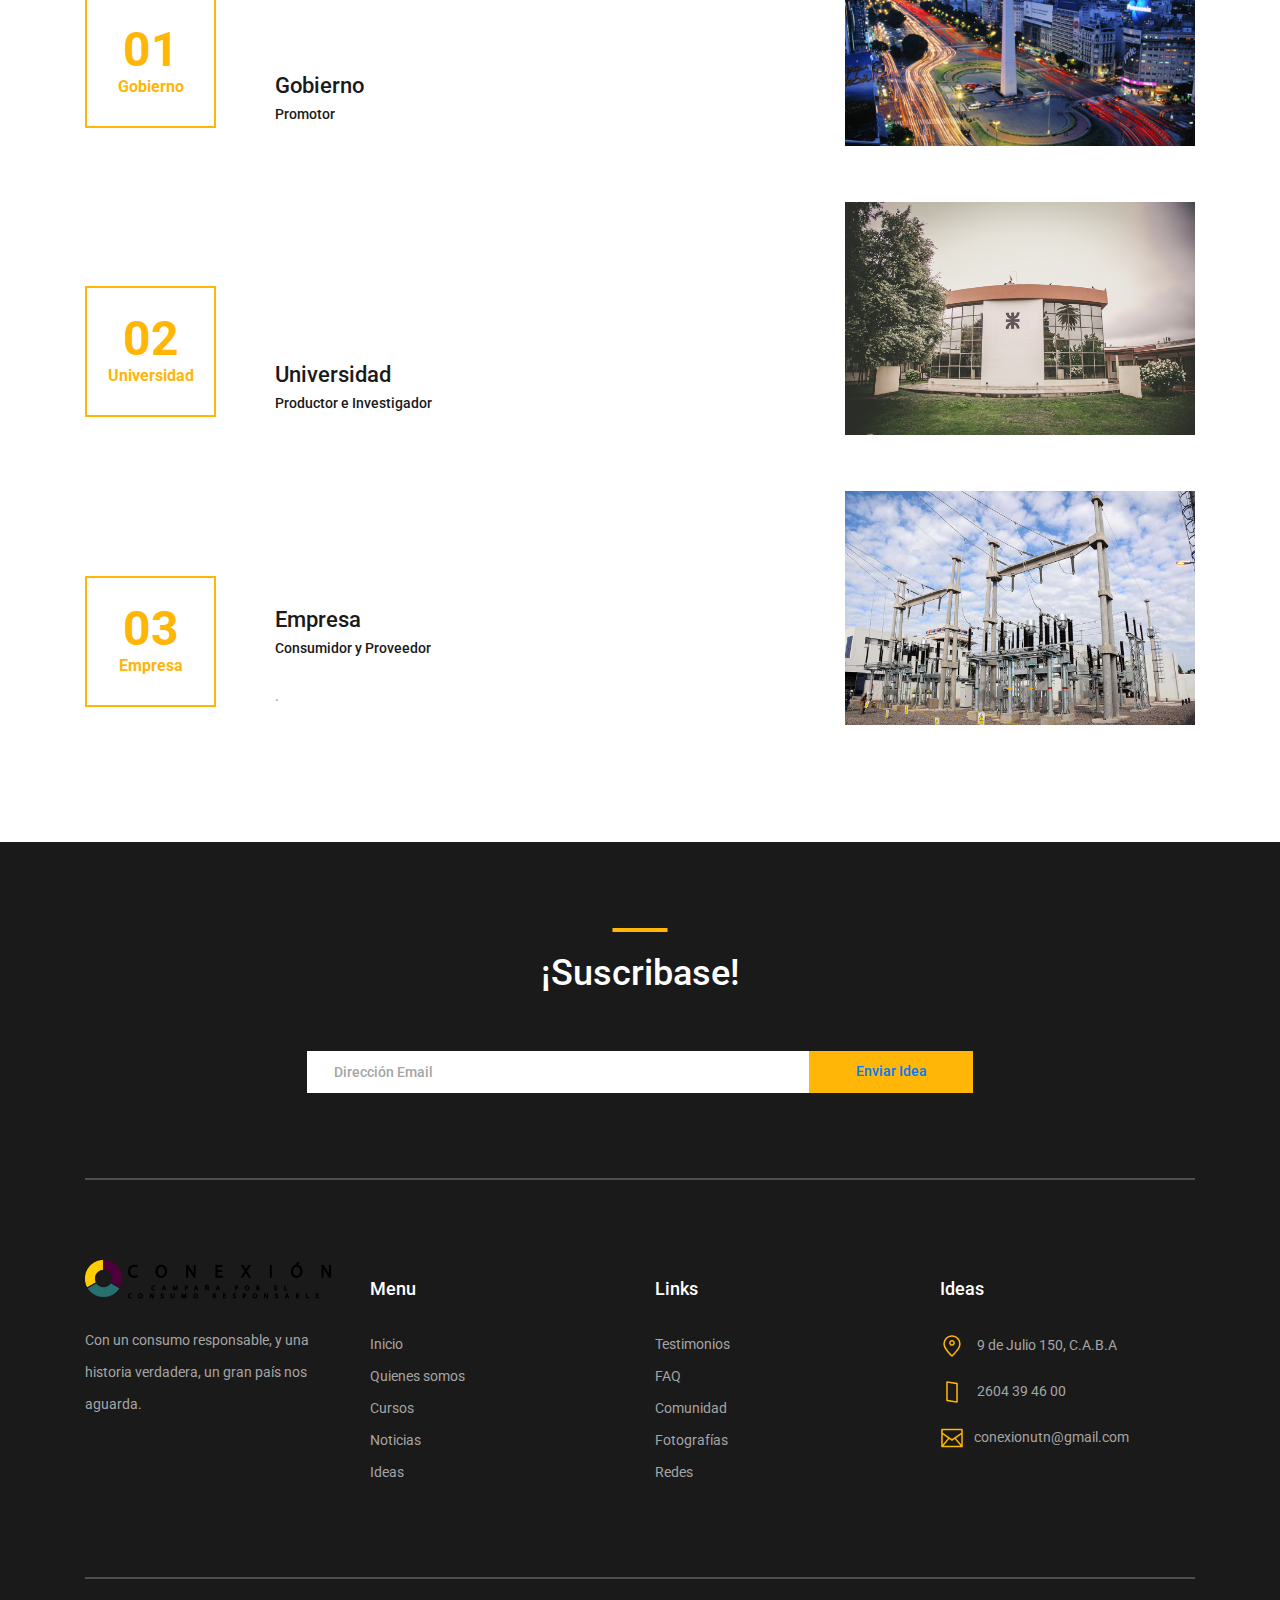
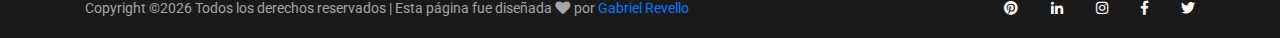
<file: ideas.html>
<!DOCTYPE html>
<link rel="shortcut icon" type="image/x-icon" href="C:\Users\Gabriel\Downloads\Pagina Web - TAI\images\favicon.ico" />
<html lang="en">
<link rel="icon" type="image/ico" href="favicon.ico"/>
<head>
<title>Conexión</title>
<meta charset="utf-8">
<meta http-equiv="X-UA-Compatible" content="IE=edge">
<meta name="description" content="Course Project">
<meta name="viewport" content="width=device-width, initial-scale=1">
<link rel="stylesheet" type="text/css" href="styles/bootstrap4/bootstrap.min.css">
<link href="plugins/fontawesome-free-5.0.1/css/fontawesome-all.css" rel="stylesheet" type="text/css">
<link rel="stylesheet" type="text/css" href="plugins/OwlCarousel2-2.2.1/owl.carousel.css">
<link rel="stylesheet" type="text/css" href="plugins/OwlCarousel2-2.2.1/owl.theme.default.css">
<link rel="stylesheet" type="text/css" href="plugins/OwlCarousel2-2.2.1/animate.css">
<link rel="stylesheet" type="text/css" href="styles/main_styles.css">
<link rel="stylesheet" type="text/css" href="styles/responsive.css">
</head>
<body>


<div class="super_container">

	<!-- Header -->

	<header class="header d-flex flex-row">
		<div class="header_content d-flex flex-row align-items-center">
			<!-- Logo -->
			<div class="logo_container">
				<div class="logo">
					<img src="images/logo.png" width="265" height="40">
				</div>
			</div>

			<!-- Main Navigation -->
			<!-- Main Navigation -->
			<nav class="main_nav_container">
				<div class="main_nav">
					<ul class="main_nav_list">
						<li class="main_nav_item"><a href="index.html">Inicio</a></li>
						<li class="main_nav_item"><a href="contact.html">Quienes somos</a></li>
						<li class="main_nav_item"><a href="courses.html">Bloques</a>
							<ul class="submenu">
							<li><a href="B1.html">Bloque 1</a></li>
							<li><a href="B2.html">Bloque 2</a></li>
							<li><a href="B3.html">Bloque 3</a></li>
								<li><a href="B4.html">Bloque 4</a></li>
									<li><a href="B5.html">Bloque 5</a></li>
						</ul>
					</li>
						<li class="main_nav_item"><a href="#">Noticias</a>
							<ul class="submenu">
							<li><a href="https://www.nytimes.com/es/tag/electricidad/">NYT</a></li>
							<li><a href="https://cnnespanol.cnn.com/?s=energia+electrica">CNN</a></li>
							<li><a href="https://www.muyinteresante.es/resultados-google?cx=partner-pub-8023226614373997%3A5w8v7rqe5v1&cof=FORID%3A10&ie=UTF-8&q=electricidad">Muy I</a></li>
							<li><a href="http://chequeado.com/fullsearch/?cs=electricidad">Cheq</a></li>
						</ul>
					</li>
						<li class="main_nav_item"><a href="ideas.html">Ideas</a></li>
					</ul>
				</div>
			</nav>
		</div>
		<div class="header_side d-flex flex-row justify-content-center align-items-center">
			<img src="images/phone-call.svg" alt="">
			<span>+2604 - 394600</span>
		</div>

		<!-- Hamburger -->
		<div class="hamburger_container">
			<i class="fas fa-bars trans_200"></i>
		</div>

	</header>

	<!-- Menu -->
	<div class="menu_container menu_mm">

		<!-- Menu Close Button -->
		<div class="menu_close_container">
			<div class="menu_close"></div>
		</div>

		<!-- Menu Items -->
		<div class="menu_inner menu_mm">
			<div class="menu menu_mm">
				<ul class="menu_list menu_mm">
					<li class="menu_item menu_mm"><a href="#">Inicio</a></li>
					<li class="menu_item menu_mm"><a href="contact.html">Quienes somos</a></li>
					<li class="menu_item menu_mm"><a href="courses.html">Cursos</a></li>
					<li class="menu_item menu_mm"><a href="http://chequeado.com/fullsearch/?cs=electricidad"">Noticias</a></li>
					<li class="menu_item menu_mm"><a href="contact.html">Ideas</a></li>
				</ul>

				<!-- Menu Social -->

				<div class="menu_social_container menu_mm">
					<ul class="menu_social menu_mm">
						<li class="menu_social_item menu_mm"><a href="#"><i class="fab fa-pinterest"></i></a></li>
						<li class="menu_social_item menu_mm"><a href="#"><i class="fab fa-linkedin-in"></i></a></li>
						<li class="menu_social_item menu_mm"><a href="#"><i class="fab fa-instagram"></i></a></li>
						<li class="menu_social_item menu_mm"><a href="#"><i class="fab fa-facebook-f"></i></a></li>
						<li class="menu_social_item menu_mm"><a href="#"><i class="fab fa-twitter"></i></a></li>
					</ul>
				</div>

				<div class="menu_copyright menu_mm">UTN All rights reserved</div>
			</div>

		</div>

	</div>

	<!-- Home -->

	<div class="home">

		<!-- Hero Slider -->
		<div class="hero_slider_container">
			<div class="hero_slider owl-carousel">

				<!-- Hero Slide -->
				<div class="hero_slide">
					<div class="hero_slide_background" style="background-image:url(images/Fondo06.jpg)"></div>
					<div class="hero_slide_container d-flex flex-column align-items-center justify-content-center">
						<div class="hero_slide_content text-center">
							<h1 data-animation-in="fadeInUp" data-animation-out="animate-out fadeOut">Grandes <span style="font-family:claudia;">ideas</span></h1>
						</div>
					</div>
				</div>

				<!-- Hero Slide -->
				<div class="hero_slide">
					<div class="hero_slide_background" style="background-image:url(images/Fondo07.jpg)"></div>
					<div class="hero_slide_container d-flex flex-column align-items-center justify-content-center">
						<div class="hero_slide_content text-center">
							<h1 data-animation-in="fadeInUp" data-animation-out="animate-out fadeOut">Grandes <span style="font-family:claudia;">ideas</span> </h1>
						</div>
					</div>
				</div>
			</div>

			<div class="hero_slider_left hero_slider_nav trans_200"><span class="trans_200"><</span></div>
			<div class="hero_slider_right hero_slider_nav trans_200"><span class="trans_200">></span></div>
		</div>

	</div>

	<!-- Popular -->
<br>
</br>
<br>
</br>
<br>
</br>


	<!-- Testimonials -->

	<div class="testimonials page_section">
		<!-- <div class="testimonials_background" style="background-image:url(images/Fondo08.jpg)"></div> -->
		<div class="testimonials_background_container prlx_parent">
			<div class="testimonials_background prlx" style="background-image:url(images/Fondo08.jpg)"></div>
		</div>
		<div class="container">

			<div class="row">
				<div class="col">
					<div class="section_title text-center">
						<h1>Ideas aplicadas a la Ingeniería.</h1>
					</div>
				</div>
			</div>

			<div class="row">
				<div class="col-lg-10 offset-lg-1">

					<div class="testimonials_slider_container">

						<!-- Testimonials Slider -->
						<div class="owl-carousel owl-theme testimonials_slider">

							<!-- Testimonials Item -->
							<div class="owl-item">
								<div class="testimonials_item text-center">
									<div class="testimonial_user">
										<p>
										</p>
										<div class="testimonial_title">Ingeniería</div>
											<div class="testimonial_name">Electromecánica</div>
									</div>
									<div class="quote">“</div>
									<p class="testimonials_text">El Ingeniero Electromecánico está capacitado para abordar todos los aspectos de las instalaciones y equipos cuyos principios de funcionamiento sean eléctricos, mecánicos, térmicos, hidráulicos, neumáticos, o la combinación de cualquiera de ellos.
El objetivo de la Ingeniería Electromecánica es el diseño y construcción de sistemas electromecánicos posibilitadores del progreso y bienestar de las personas y la sociedad, a través de la búsqueda de las soluciones más óptimas para mejorar la calidad de vida de la población.
Algunos de los roles que cumple en los sistemas de transmision y distribucion de energia son:
Proyectar, diseñar, seleccionar, instalar y supervisar subestaciones eléctricas de alta, media y baja tensión.
Diseñar lineas de transmision de energia en alta y media tensión.
Diseñar sistemas de distribución de energía en baja tensión.
Analizar la estabilidad y fallas de sistemas de potencia.
Diseñar,seleccionar instalar y supervisar sistemas de protección y control de equipos eléctricos.</p>

								</div>
							</div>

							<!-- Testimonials Item -->
							<div class="owl-item">
								<div class="testimonials_item text-center">
									<div class="testimonial_user">
										<div class="testimonial_title">Ingeniería</div>
											<div class="testimonial_name">Industrial</div>
									</div>
									<div class="quote">“</div>
									<p class="testimonials_text">La ingeniería industrial es una de las ramas de la ingeniería, y se ocupa de la optimización de uso de recursos humanos, técnicos e informativos, así como el manejo y gestión óptimos de los sistemas de transformación de bienes y servicios, evaluación de sistemas integrados aplicados en campos de personal, riqueza, conocimientos, información, equipamiento, energía, materiales y procesos, con la finalidad de obtener productos de alta calidad o servicios útiles que satisfagan a la sociedad y con alta consideración al medio ambiente.</p>
								</div>
							</div>

							<!-- Testimonials Item -->
							<div class="owl-item">
								<div class="testimonials_item text-center">
									<div class="testimonial_user">
										<div class="testimonial_title">Ingeniería</div>
											<div class="testimonial_name">Civil</div>
									</div>
									<div class="quote">“</div>
									<p class="testimonials_text">La Ingeniería Civil, es la rama de la Ingeniería que aplica los conocimientos de Física, Química y Geología a la elaboración de infraestructuras, principalmente edificios, obras hidráulicas y de transporte, en general de gran tamaño y para uso público.
Algunos de los roles que cumple en los sistemas de transmision y distribucion de energia son:
</p>
<p class="testimonials_text">Diseño y fabricación de torres de transmisión eléctrica.Topografía predominante, considerando el tipo de terreno: plano, lomerío o montañoso.
Tensión de la línea de transmisión. Ajuste en gabinete de los ángulos de deflexión y tangentes críticas. Análisis técnico, económico y ambiental de las alternativas. Condiciones meteorológicas: precipitaciones, descargas atmosféricas, tormentas, tornados, masas de aire, ciclones. Factibilidad y facilidad para la adquisición del permiso de paso o servidumbre. Presentación del estudio de impacto ambiental para la construcción de la línea de transmisión eléctrica, el cual debe presentar al ministerio del medio ambiente y recursos naturales. Tipo de asentamientos humanos y su probable expansión. Tipo de vegetación: árida, cultivos, huertos, pastizales, palmares, bosque, selva, manglar. Uso del suelo: agrícola, pecuario, forestal, industrial, urbano y en ciertos casos turísticos.
</p>
								</div>
							</div>
						</div>
					</div>
				</div>
			</div>
		</div>
	</div>

	<!-- Events -->

	<div class="events page_section">
		<div class="container">

			<div class="row">
				<div class="col">
					<div class="section_title text-center">
						<h1>Triángulo de Sábato</h1>
					</div>
				</div>
			</div>
			<br>
		</br>
	<center><img src="images/TdeSabato.jpg" width="700"></center>
				</div>
	</div>
	<!-- Events -->

	<div class="events page_section">
		<div class="container">
			<div class="event_items">
				<!-- Event Item -->
				<div class="row event_item">
					<div class="col">
						<div class="row d-flex flex-row align-items-end">

							<div class="col-lg-2 order-lg-1 order-2">
								<div class="event_date d-flex flex-column align-items-center justify-content-center">
									<div class="event_day">01</div>
									<div class="event_month">Gobierno</div>
								</div>
							</div>

							<div class="col-lg-6 order-lg-2 order-3">
								<div class="event_content">
									<div class="event_name"><a class="trans_200" href="#">Gobierno</a></div>
									<div class="event_location">Promotor</div>
									<p></p>
								</div>
							</div>

							<div class="col-lg-4 order-lg-3 order-1">
								<div class="event_image">
									<img src="images/event_4.jpg" alt="https://unsplash.com/@theunsteady5">
								</div>
							</div>

						</div>
					</div>
				</div>

				<!-- Event Item -->
				<div class="row event_item">
					<div class="col">
						<div class="row d-flex flex-row align-items-end">

							<div class="col-lg-2 order-lg-1 order-2">
								<div class="event_date d-flex flex-column align-items-center justify-content-center">
									<div class="event_day">02</div>
									<div class="event_month">Universidad</div>
								</div>
							</div>

							<div class="col-lg-6 order-lg-2 order-3">
								<div class="event_content">
									<div class="event_name"><a class="trans_200" href="#">Universidad</a></div>
									<div class="event_location">Productor e Investigador</div>
									<p></p>
								</div>
							</div>

							<div class="col-lg-4 order-lg-3 order-1">
								<div class="event_image">
									<img src="images/event_5.jpg" alt="https://unsplash.com/@claybanks1989">
								</div>
							</div>

						</div>
					</div>
				</div>

				<!-- Event Item -->
				<div class="row event_item">
					<div class="col">
						<div class="row d-flex flex-row align-items-end">

							<div class="col-lg-2 order-lg-1 order-2">
								<div class="event_date d-flex flex-column align-items-center justify-content-center">
									<div class="event_day">03</div>
									<div class="event_month">Empresa</div>
								</div>
							</div>

							<div class="col-lg-6 order-lg-2 order-3">
								<div class="event_content">
									<div class="event_name"><a class="trans_200" href="#">Empresa</a></div>
									<div class="event_location">Consumidor y Proveedor</div>
									<p>.</p>
								</div>
							</div>

							<div class="col-lg-4 order-lg-3 order-1">
								<div class="event_image">
									<img src="images/event_3.jpg" alt="https://unsplash.com/@juanmramosjr">
								</div>
							</div>
							</div>
							</div>
							</div>
							</div>
							</div>
							</div>
							<!-- Footer -->

							<footer class="footer">
								<div class="container">

									<!-- Newsletter -->

									<div class="newsletter">
										<div class="row">
											<div class="col">
												<div class="section_title text-center">
													<h1>¡Suscribase!</h1>
												</div>
											</div>
										</div>

										<div class="row">
											<div class="col text-center">
												<div class="newsletter_form_container mx-auto">
													<form action="post">
														<div class="newsletter_form d-flex flex-md-row flex-column flex-xs-column align-items-center justify-content-center">
															<input id="newsletter_email" class="newsletter_email" type="email" placeholder="Dirección Email" required="required" data-error="Es necesario una dirección de correo válida.">
															<button id="newsletter_submit" type="submit" class="newsletter_submit_btn trans_300" value="Submit"><a href="agradecimiento.html">Enviar Idea</a></button>
														</div>
													</form>
												</div>
											</div>
										</div>

									</div>

									<!-- Footer Content -->

									<div class="footer_content">
										<div class="row">

											<!-- Footer Column - About -->
											<div class="col-lg-3 footer_col">

												<!-- Logo -->
												<div class="logo_container">
													<div class="logo">
														<img src="images/logo.png" width="265" height="40">
													</div>
												</div>

												<p class="footer_about_text">Con un consumo responsable, y una historia verdadera, un gran país nos aguarda.</p>

											</div>

											<!-- Footer Column - Menu -->

											<div class="col-lg-3 footer_col">
												<div class="footer_column_title">Menu</div>
												<div class="footer_column_content">
													<ul>
														<li class="footer_list_item"><a href="#">Inicio</a></li>
														<li class="footer_list_item"><a href="#">Quienes somos</a></li>
														<li class="footer_list_item"><a href="courses.html">Cursos</a></li>
														<li class="footer_list_item"><a href="news.html">Noticias</a></li>
														<li class="footer_list_item"><a href="contact.html">Ideas</a></li>
													</ul>
												</div>
											</div>

											<!-- Footer Column - Usefull Links -->

											<div class="col-lg-3 footer_col">
												<div class="footer_column_title">Links</div>
												<div class="footer_column_content">
													<ul>
														<li class="footer_list_item"><a href="#">Testimonios</a></li>
														<li class="footer_list_item"><a href="#">FAQ</a></li>
														<li class="footer_list_item"><a href="#">Comunidad</a></li>
														<li class="footer_list_item"><a href="#">Fotografías</a></li>
														<li class="footer_list_item"><a href="#">Redes</a></li>
													</ul>
												</div>
											</div>

											<!-- Footer Column - Contact -->

											<div class="col-lg-3 footer_col">
												<div class="footer_column_title">Ideas</div>
												<div class="footer_column_content">
													<ul>
														<li class="footer_contact_item">
															<div class="footer_contact_icon">
																<img src="images/placeholder.svg" alt="https://www.flaticon.com/authors/lucy-g">
															</div>
														9 de Julio 150, C.A.B.A
														</li>
														<li class="footer_contact_item">
															<div class="footer_contact_icon">
																<img src="images/smartphone.svg" alt="https://www.flaticon.com/authors/lucy-g">
															</div>
															2604 39 46 00
														</li>
														<li class="footer_contact_item">
															<div class="footer_contact_icon">
																<img src="images/envelope.svg" alt="https://www.flaticon.com/authors/lucy-g">
															</div>conexionutn@gmail.com
														</li>
													</ul>
												</div>
											</div>

										</div>
									</div>

									<!-- Footer Copyright -->

									<div class="footer_bar d-flex flex-column flex-sm-row align-items-center">
										<div class="footer_copyright">
											<span><!-- Link back to Colorlib can't be removed. Template is licensed under CC BY 3.0. -->
							Copyright &copy;<script>document.write(new Date().getFullYear());</script> Todos los derechos reservados | Esta página fue diseñada <i class="fa fa-heart" aria-hidden="true"></i> por <a href="https://www.facebook.com/gaby.revello" target="_blank">Gabriel Revello</a>
							<!-- Link back to Colorlib can't be removed. Template is licensed under CC BY 3.0. --></span>
										</div>
										<div class="footer_social ml-sm-auto">
											<ul class="menu_social">
												<li class="menu_social_item"><a href="#"><i class="fab fa-pinterest"></i></a></li>
												<li class="menu_social_item"><a href="#"><i class="fab fa-linkedin-in"></i></a></li>
												<li class="menu_social_item"><a href="#"><i class="fab fa-instagram"></i></a></li>
												<li class="menu_social_item"><a href="#"><i class="fab fa-facebook-f"></i></a></li>
												<li class="menu_social_item"><a href="#"><i class="fab fa-twitter"></i></a></li>
											</ul>
										</div>
									</div>

								</div>
							</footer>
							</div>

							<script src="js/jquery-3.2.1.min.js"></script>
							<script src="styles/bootstrap4/popper.js"></script>
							<script src="styles/bootstrap4/bootstrap.min.js"></script>
							<script src="plugins/greensock/TweenMax.min.js"></script>
							<script src="plugins/greensock/TimelineMax.min.js"></script>
							<script src="plugins/scrollmagic/ScrollMagic.min.js"></script>
							<script src="plugins/greensock/animation.gsap.min.js"></script>
							<script src="plugins/greensock/ScrollToPlugin.min.js"></script>
							<script src="plugins/OwlCarousel2-2.2.1/owl.carousel.js"></script>
							<script src="plugins/scrollTo/jquery.scrollTo.min.js"></script>
							<script src="plugins/easing/easing.js"></script>
							<script src="js/custom.js"></script>

							</body>
							</html>
</file>
<file: styles/main_styles.css>
@charset "utf-8";
/* CSS Document */

/******************************

COLOR PALETTE




[Table of Contents]

1. Fonts
2. Body and some general stuff
3. Header
	3.1 Logo
	3.2 Main Nav
	3.3 Header Side
	3.4 Hamburger
4. Menu
	4.1 Menu Social
	4.2 Menu copyright
5. Home
	5.1 Hero Slider
	5.2 Hero Slider Navigation
6. Hero Boxes
7. Page Section
8. Buttons
9. Popular
10. Register
11. Search
	11.1 Search Form
12. Services
13. Testimonials
14. Events
15. Footer
	15.1 Newsletter
	15.2 Footer Content
	15.3 Footer Copyright


******************************/

/***********
1. Fonts
***********/

@import url('https://fonts.googleapis.com/css?family=Open+Sans:400,600,700,800|Roboto:400,500,700');

/*********************************
2. Body and some general stuff
*********************************/

*
{
	margin: 0;
	padding: 0;
	-webkit-font-smoothing: antialiased;
	-webkit-text-shadow: rgba(0,0,0,.01) 0 0 1px;
	text-shadow: rgba(0,0,0,.01) 0 0 1px;
}
body
{
	font-family: 'Roboto', sans-serif;
	font-size: 14px;
	font-weight: 400;
	background: #FFFFFF;
	color: #a5a5a5;
}
div
{
	display: block;
	position: relative;
	-webkit-box-sizing: border-box;
    -moz-box-sizing: border-box;
    box-sizing: border-box;
}
ul
{
	list-style: none;
	margin-bottom: 0px;
}
p
{
	font-family: 'Roboto', sans-serif;
	font-size: 14px;
	line-height: 2.29;
	font-weight: 400;
	color: #a5a5a5;
	-webkit-font-smoothing: antialiased;
	-webkit-text-shadow: rgba(0,0,0,.01) 0 0 1px;
	text-shadow: rgba(0,0,0,.01) 0 0 1px;
}
p a
{
	display: inline;
	position: relative;
	color: inherit;
	border-bottom: solid 1px #ffa07f;
	-webkit-transition: all 200ms ease;
	-moz-transition: all 200ms ease;
	-ms-transition: all 200ms ease;
	-o-transition: all 200ms ease;
	transition: all 200ms ease;
}
a, a:hover, a:visited, a:active, a:link
{
	text-decoration: none;
	-webkit-font-smoothing: antialiased;
	-webkit-text-shadow: rgba(0,0,0,.01) 0 0 1px;
	text-shadow: rgba(0,0,0,.01) 0 0 1px;
}
p a:active
{
	position: relative;
	color: #FF6347;
}
p a:hover
{
	color: #FFFFFF;
	background: #ffa07f;
}
p a:hover::after
{
	opacity: 0.2;
}
::selection
{
	background: #FFD266;
	color: #C88E00;
}
p::selection
{
	background: #FFD266;
	color: #C88E00;
}
h1{font-size: 36px;}
h2{font-size: 22px;}
h3{font-size: 18px;}
h4{font-size: 14px;}
h5{font-size: 11px;}
h1, h2, h3, h4, h5, h6
{
	font-family: 'Roboto', sans-serif;
	-webkit-font-smoothing: antialiased;
	-webkit-text-shadow: rgba(0,0,0,.01) 0 0 1px;
	text-shadow: rgba(0,0,0,.01) 0 0 1px;
}
h1::selection,
h2::selection,
h3::selection,
h4::selection,
h5::selection,
h6::selection
{

}
::-webkit-input-placeholder
{
	font-size: 14px !important;
	font-weight: 500 !important;
	color: #a5a5a5 !important;
}
:-moz-placeholder /* older Firefox*/
{
	font-size: 14px !important;
	font-weight: 500 !important;
	color: #a5a5a5 !important;
}
::-moz-placeholder /* Firefox 19+ */
{
	font-size: 14px !important;
	font-weight: 500 !important;
	color: #a5a5a5 !important;
}
:-ms-input-placeholder
{
	font-size: 14px !important;
	font-weight: 500 !important;
	color: #a5a5a5 !important;
}
::input-placeholder
{
	font-size: 14px !important;
	font-weight: 500 !important;
	color: #a5a5a5 !important;
}
.form-control
{
	color: #db5246;
}
section
{
	display: block;
	position: relative;
	box-sizing: border-box;
}
.clear
{
	clear: both;
}
.clearfix::before, .clearfix::after
{
	content: "";
	display: table;
}
.clearfix::after
{
	clear: both;
}
.clearfix
{
	zoom: 1;
}
.float_left
{
	float: left;
}
.float_right
{
	float: right;
}
.trans_200
{
	-webkit-transition: all 200ms ease;
	-moz-transition: all 200ms ease;
	-ms-transition: all 200ms ease;
	-o-transition: all 200ms ease;
	transition: all 200ms ease;
}
.trans_300
{
	-webkit-transition: all 300ms ease;
	-moz-transition: all 300ms ease;
	-ms-transition: all 300ms ease;
	-o-transition: all 300ms ease;
	transition: all 300ms ease;
}
.trans_400
{
	-webkit-transition: all 400ms ease;
	-moz-transition: all 400ms ease;
	-ms-transition: all 400ms ease;
	-o-transition: all 400ms ease;
	transition: all 400ms ease;
}
.trans_500
{
	-webkit-transition: all 500ms ease;
	-moz-transition: all 500ms ease;
	-ms-transition: all 500ms ease;
	-o-transition: all 500ms ease;
	transition: all 500ms ease;
}
.fill_height
{
	height: 100%;
}
.super_container
{
	width: 100%;
	overflow: hidden;
}
.prlx_parent
{
	overflow: hidden;
}
.prlx
{
	height: 130% !important;
}
.nopadding
{
	padding: 0px !important;
}

/*********************************
3. Header
*********************************/

.header
{
	position: fixed;
	top: 20px;
	left: 50%;
	-webkit-transform: translateX(-50%);
	-moz-transform: translateX(-50%);
	-ms-transform: translateX(-50%);
	-o-transform: translateX(-50%);
	transform: translateX(-50%);
	width: 1318px;
	height: 80px;
	background: #FFFFFF;
	z-index: 10;
	-webkit-transition: all 200ms ease;
	-moz-transition: all 200ms ease;
	-ms-transition: all 200ms ease;
	-o-transition: all 200ms ease;
	transition: all 200ms ease;
}
.header.scrolled
{
	top: 5px;
}
.header.scrolled .header_content::before
{
	box-shadow: 0px 20px 49px rgba(0,0,0,0.17);
}
.header_content
{
	width: calc(90% - 200px);
	height: 100%;
}
.header_content::before
{
	display: block;
	position: absolute;
	top: 0;
	left: 0;
	width: 100%;
	height: 100%;
	content: '';
	box-shadow: 0px 20px 49px rgba(0,0,0,0.67);
	z-index: -1;
}

/*********************************
3.1 Logo
*********************************/

.logo_container
{
	display: inline-block;
	padding-left: 76px;
}
.logo span
{
	font-family: 'Open Sans', sans-serif;
	font-size: 30px;
	font-weight: 900;
	color: #3a3a3a;
	vertical-align: middle;
	text-transform: uppercase;
	margin-left: 3px;
}

/*********************************
3.2 Main Nav
*********************************/

.main_nav_container
{
	display: inline-block;
	margin-left: auto;
	padding-right: 93px;
}
.main_nav
{
	margin-top: 7px;
}
.main_nav_item
{
	display: inline-block;
	margin-right: 40px;
}
.main_nav_item:last-child
{
	margin-right: 0px;
}
.main_nav_item a
{
	font-family: 'Open Sans', sans-serif;
	font-size: 14px;
	text-transform: uppercase;
	font-weight: 700;
	color: #3a3a3a;
	-webkit-transition: all 200ms ease;
	-moz-transition: all 200ms ease;
	-ms-transition: all 200ms ease;
	-o-transition: all 200ms ease;
	transition: all 200ms ease;
}
.main_nav_item a:hover
{
	color: #ffb606;
}
/*********************************
Submenu
*********************************/
.submenu{
	position: absolute;
	background: #fff;
	width: 20%;
	visibility: hidden;
	opacity: 0;
	transition: opacity 1.5s;
}

.submenu li a{
	display: block;
	padding: 15px;
	color: #333333;
	font-family: 'Open sans';
	text-decoration: none;
}

.main_nav_container li:hover .submenu{
	visibility: visible;
	opacity: 0.9;
}

/*********************************
3.3 Header Side
*********************************/

.header_side
{
	width: 279px;
	height: 100%;
	background: #ffb606;
}
.header_side img
{
	width: 29px;
	height: 29px;
}
.header_side span
{
	display: block;
	position: relative;
	font-size: 18px;
	font-weight: 500;
	color: #FFFFFF;
	padding-left: 12px;
}

/*********************************
3.4 Hamburger
*********************************/

.hamburger_container
{
	position: absolute;
	top: 50%;
	-webkit-transform: translateY(-50%);
	-moz-transform: translateY(-50%);
	-ms-transform: translateY(-50%);
	-o-transform: translateY(-50%);
	transform: translateY(-50%);
	right: 20px;
	display: none;
	cursor: pointer;
}
.hamburger_container i
{
	font-size: 24px;
	padding: 10px;
	color: #3a3a3a;
}
.hamburger_container:hover i
{
	color: #ffb606;
}

/*********************************
4. Menu
*********************************/

.menu_container
{
	position: fixed;
	top: 0;
	right: -50vw;
	width: 50vw;
	height: 100vh;
	background: #FFFFFF;
	z-index: 12;
	-webkit-transition: all 0.6s ease;
	-moz-transition: all 0.6s ease;
	-ms-transition: all 0.6s ease;
	-o-transition: all 0.6s ease;
	transition: all 0.6s ease;
	visibility: hidden;
	opacity: 0;
}
.menu_container.active
{
	visibility: visible;
	opacity: 1;
	right: 0;
}
.menu
{
	position: absolute;
	top:150px;
	left: 0;
	padding-left: 15%;
}
.menu_list
{
	-webkit-transform: translateY(3.5rem);
	-moz-transform: translateY(3.5rem);
	-ms-transform: translateY(3.5rem);
	-o-transform: translateY(3.5rem);
	transform: translateY(3.5rem);
	-webkit-transition: all 200ms ease;
	-moz-transition: all 200ms ease;
	-ms-transition: all 200ms ease;
	-o-transition: all 200ms ease;
	transition: all 1000ms 600ms ease;
	opacity: 0;
}
.menu_container.active .menu_list
{
	-webkit-transform: translateY(0px);
	-moz-transform: translateY(0px);
	-ms-transform: translateY(0px);
	-o-transform: translateY(0px);
	transform: translateY(0px);
	opacity: 1;
}
.menu_item
{
	margin-bottom: 9px;
}
.menu_item a
{
	font-family: 'Open Sans', sans-serif;
	font-size: 36px;
	font-weight: 700;
	color: #3a3a3a;
	-webkit-transition: all 200ms ease;
	-moz-transition: all 200ms ease;
	-ms-transition: all 200ms ease;
	-o-transition: all 200ms ease;
	transition: all 200ms ease;
}
.menu_item a:hover
{
	color: #ffb606;
}
.menu_close_container
{
	position: absolute;
	top: 86px;
	right: 79px;
	width: 21px;
	height: 21px;
	cursor: pointer;
	-webkit-transform: rotate(45deg);
	-moz-transform: rotate(45deg);
	-ms-transform: rotate(45deg);
	-o-transform: rotate(45deg);
	transform: rotate(45deg);
}
.menu_close
{
	top: 9px;
	width: 21px;
	height: 3px;
	background: #3a3a3a;
	-webkit-transition: all 200ms ease;
	-moz-transition: all 200ms ease;
	-ms-transition: all 200ms ease;
	-o-transition: all 200ms ease;
	transition: all 200ms ease;
}
.menu_close::after
{
	display: block;
	position: absolute;
	top: -9px;
	left: 9px;
	content: '';
	width: 3px;
	height: 21px;
	background: #3a3a3a;
	-webkit-transition: all 200ms ease;
	-moz-transition: all 200ms ease;
	-ms-transition: all 200ms ease;
	-o-transition: all 200ms ease;
	transition: all 200ms ease;
}
.menu_close_container:hover .menu_close,
.menu_close_container:hover .menu_close::after
{
	background: #ffb606;
}

/*********************************
4.1 Menu Social
*********************************/

.menu_social_container
{
	margin-top: 100px;
	-webkit-transform: translateY(3.5rem);
	-moz-transform: translateY(3.5rem);
	-ms-transform: translateY(3.5rem);
	-o-transform: translateY(3.5rem);
	transform: translateY(3.5rem);
	-webkit-transition: all 1000ms 1000ms ease;
	-moz-transition: all 1000ms 1000ms ease;
	-ms-transition: all 1000ms 1000ms ease;
	-o-transition: all 1000ms 1000ms ease;
	transition: all 1000ms 1000ms ease;
	opacity: 0;
	padding-left: 4px;
}
.menu_social_item
{
	display: inline-block;
	margin-right: 30px;
}
.menu_social_item a i
{
	color: #3a3a3a;
}
.menu_social_item a i:hover
{
	color: #ffb606;
}
.menu_container.active .menu_social_container
{
	-webkit-transform: translateY(0px);
	-moz-transform: translateY(0px);
	-ms-transform: translateY(0px);
	-o-transform: translateY(0px);
	transform: translateY(0px);
	opacity: 1;
}

/*********************************
4.2 Menu copyright
*********************************/

.menu_copyright
{
	margin-top: 60px;
	-webkit-transform: translateY(3.5rem);
	-moz-transform: translateY(3.5rem);
	-ms-transform: translateY(3.5rem);
	-o-transform: translateY(3.5rem);
	transform: translateY(3.5rem);
	-webkit-transition: all 1000ms 1200ms ease;
	-moz-transition: all 1000ms 1200ms ease;
	-ms-transition: all 1000ms 1200ms ease;
	-o-transition: all 1000ms 1200ms ease;
	transition: all 1000ms 1200ms ease;
	opacity: 0;
	padding-left: 3px;
}
.menu_container.active .menu_copyright
{
	-webkit-transform: translateY(0px);
	-moz-transform: translateY(0px);
	-ms-transform: translateY(0px);
	-o-transform: translateY(0px);
	transform: translateY(0px);
	opacity: 1;
}

/*********************************
5. Home
*********************************/

.home
{
	width: 100%;
	height: 100vh;
}

/*********************************
5.1 Hero Slider
*********************************/

.hero_slider_container
{
	width: 100%;
	height: 100%;
}
.hero_slide
{
	width: 100%;
	height: 100%;
}
.hero_slide_background
{
	position: absolute;
	top: 0;
	left: 0;
	width: 100%;
	height: 100%;
	background-repeat: no-repeat;
	background-size: cover;
	background-position: center center;
}
.hero_slide_container
{
	width: 100%;
	height: 100vh;
}
.hero_slide_content
{
	max-width: 80%;
	-webkit-transform: translateY(30px);
	-moz-transform: translateY(30px);
	-ms-transform: translateY(30px);
	-o-transform: translateY(30px);
	transform: translateY(30px);
}
.hero_slide_content h1
{
	font-size: 72px;
	font-weight: 400;
	color: #FFFFFF;
}
.hero_slide_content h1 span
{
	background: #ffb606;
	padding-left: 13px;
	padding-right: 13px;
	margin-left: -12px;
	margin-right: -12px;
}
.animated
{
	-webkit-animation-duration : 1s !important;
	animation-duration : 1s !important;
	-webkit-animation-delay : 500ms;
	animation-delay : 500ms;
}
.animate-out
{
	-webkit-animation-delay : 0ms;
	animation-delay : 0ms;
}

/*********************************
5.2 Hero Slider Navigation
*********************************/

.hero_slider_nav
{
	display: -webkit-box;
	display: -moz-box;
	display: -ms-flexbox;
	display: -webkit-flex;
	display: flex;
	flex-direction: column;
	justify-content: center;
	align-items: center;
	position: absolute;
	top: 50%;
	-webkit-transform: translateY(-50%);
	-moz-transform: translateY(-50%);
	-ms-transform: translateY(-50%);
	-o-transform: translateY(-50%);
	transform: translateY(calc(-50% + 30px));
	width: 58px;
	height: 58px;
	background: #FFFFFF;
	z-index: 9;
	cursor: pointer;
}
.hero_slider_nav:hover
{
	background: #ffb606;
}
.hero_slider_nav:hover span
{
	color: #FFFFFF;
}
.hero_slider_nav span
{
	display: block;
	text-transform: uppercase;
	font-size: 12px;
	font-weight: 700;
	color: #121212;
	line-height: 1;
}
.hero_slider_left
{
	left: 4.32%;
}
.hero_slider_right
{
	right: 4.32%;
}

/*********************************
6. Hero Boxes
*********************************/

.hero_boxes
{
	width: 100%;
	height: 0px;
	z-index: 9;
	padding-top: 0px;
}
.hero_boxes_inner
{
	position: absolute;
	top: -212px;
	left: 0;
	width: 100%;
}
.hero_box
{
	width: 100%;
	height: 161px;
	background: #1a1a1a;
	padding-left: 50px;
	cursor: pointer;
}
.hero_box:hover
{
	background: #ffb606;
}
.hero_box img
{
	width: 62px;
	height: auto;
	margin-top: -6px;
}
.svg path
{
	fill: #ffb606;
}
.hero_box svg
{
	width: 62px;
	height: auto;
}
.hero_box:hover svg path
{
	fill: #FFFFFF;
}
.hero_box_content
{
	padding-left: 13px;
	padding-top: 11px;
	margin-top: -6px;
}
.hero_box_title
{
	font-size: 24px;
	font-weight: 500;
	color: #FFFFFF;
	margin-bottom: 7px;
}
.hero_box_link
{
	font-size: 12px;
	font-weight: 500;
	text-transform: uppercase;
	color: #FFFFFF;
	padding-left: 3px;
}
.hero_box_link:hover
{
	color: #1a1a1a;
}

/*********************************
7. Page Section
*********************************/

.page_section
{
	padding-top: 117px;
	padding-bottom: 117px;
}
.section_title
{

}
.section_title h1
{
	display: block;
	color: #1a1a1a;
	font-weight: 500;
	padding-top: 24px;
}
.section_title h1::before
{
	display: block;
	position: absolute;
	top: 0;
	left: 50%;
	-webkit-transform: translateX(-50%);
	-moz-transform: translateX(-50%);
	-ms-transform: translateX(-50%);
	-o-transform: translateX(-50%);
	transform: translateX(-50%);
	width: 55px;
	height: 4px;
	content: '';
	background: #ffb606;
}

/*********************************
8. Buttons
*********************************/

.button
{
	cursor: pointer;
}
.button:hover
{
	box-shadow: 0px 10px 20px rgba(0,0,0,0.2);
}
.button a
{
	font-size: 14px;
	line-height: 48px;
	font-weight: 700;
	text-transform: uppercase;
}
.button_1
{
	width: 202px;
	height: 48px;
}

/*********************************
9. Popular
*********************************/

.popular
{

}
.course_boxes
{
	margin-top: 68px;
}
.card
{
	display: block;
	background: #f8f9fb;
	border: none;
}
.card-img-top
{
	border-top-left-radius: 0px;
    border-top-right-radius: 0px;
}
.card-body
{
	padding-top: 0px;
	padding-bottom: 0px;
	padding-left: 15px;
	padding-right: 15px;
}
.card-title
{
	margin-top: 55px;
}
.card-title a
{
	font-size: 22px;
	font-weight: 500;
	color: #1a1a1a;
	line-height: 1.2;
}
.card-title a:hover
{
	color: #a5a5a5;
}
.card-text
{
	font-size: 14px;
	font-weight: 500;
	color: #a5a5a5;
	margin-top: -12px;
}
.price_box
{
	width: 100%;
	height: 67px;
	background: #eaebec;
	margin-top: 41px;
	padding-left: 35px;
}
.course_author_image
{
	width: 46px;
	height: 46px;
	border-radius: 50%;
	overflow: hidden;
}
.course_author_name
{
	font-size: 14px;
	font-weight: 500;
	color: #1a1a1a;
	padding-left: 20px;
	margin-top: 7px;
}
.course_author_name span
{
	color: #a5a5a5;
}
.course_price
{
	width: 67px;
	height: 67px;
	background: #ffb606;
	margin-left: auto;
}
.course_price span
{
	color: #FFFFFF;
	font-size: 18px;
	font-weight: 500;
	margin-top: 7px;
}

/*********************************
10. Register
*********************************/

.register
{
	width: 100%;
}
.register_section
{
	width: 100%;
	background: #ffb606;
	padding-top: 156px;
	padding-bottom: 161px;
}
.register_content
{
	width: 522px;
}
.register_title
{
	color: #FFFFFF;
	margin-bottom: 16px;
	line-height: 1.63;
}
.register_title:last-child
{
	margin-bottom: 0px;
}
.register_title	span
{
	color: #1a1a1a;
}
.register_text
{
	color: #FFFFFF;
	font-weight: 500;
	margin-top: 32px;
	padding-left: 25px;
	padding-right: 25px;
	margin-bottom: 0px;
}
.register_button
{
	background: #1a1a1a;
	margin-top: 65px;
}
.register_button a
{
	color: #FFFFFF;
}

/*********************************
11. Search
*********************************/

.search_section
{
	width: 100%;
	height: 100%;
	background: #ececec;
}
.search_content
{
	width: 522px;
}
.search_background
{
	position: absolute;
	top: 0;
	left: 0;
	width: 100%;
	height: 100%;
	background-repeat: no-repeat;
	background-position: center center;
	background-size: cover;
	opacity: 0.23;
}
.search_title
{
	color: #1a1a1a;
}

/*********************************
11.1 Search Form
*********************************/

.search_form
{
	margin-top: 57px;
}
.input_field
{
	width: 100%;
	height: 42px;
	background: #FFFFFF;
	box-sizing: border-box;
	border: solid 2px #FFFFFF;
	padding-left: 25px;
	margin-bottom: 24px;
}
input:last-of-type
{
	margin-bottom: 0px;
}
.input_field:focus
{
	outline: none !important;
	border: solid 2px #ffb606;
}
.search_submit_button
{
	width: 100%;
	height: 48px;
	background: #ffb606;
	color: #FFFFFF;
	font-size: 14px;
	text-transform: uppercase;
	font-weight: 700;
	margin-top: 28px;
	border: none;
	cursor: pointer;
}
.search_submit_button:hover
{
	box-shadow: 0px 10px 20px rgba(0,0,0,0.2);
}
.search_submit_button:focus
{
	outline: solid 2px #FFFFFF;
}

/*********************************
12. Services
*********************************/

.services
{
	padding-bottom: 76px;
		justify-content: center;
}
.services_row
{
	margin-top: 65px;
	justify-content: center;
}
.service_item
{
	margin-bottom: 41px;
		justify-content: center;
}
.service_item h3
{
	font-family: 'Roboto', sans-serif;
	font-size: 22px;
	font-weight: 500;
	color: #1a1a1a;
	margin-bottom: 13px;
		justify-content: center;
}
.service_item p
{
	font-size: 14px;
	font-weight: 500;
	color: #a5a5a5;
	max-width: 100%;
	margin-bottom: 0px;
		justify-content: center;
}
.icon_container
{
	height: 41px;
	width: auto;
	margin-bottom: 30px;
		justify-content: center;
}
.icon_container img
{
	height: 100%;
		justify-content: center;
}

/*********************************
13. Testimonials
*********************************/

.testimonials
{
	width: 100%;
	background: #1a1a1a;
}
.testimonials_background_container
{
	position: absolute;
	top: 0;
	left: 0;
	width: 100%;
	height: 100%;
}
.testimonials_background
{
	width: 100%;
	height: 100%;
	background-repeat: no-repeat;
	background-size: cover;
	background-position: center center;
	opacity: 0.27;
}
.testimonials .section_title h1
{
	color: #FFFFFF;
}
.testimonials_slider_container
{
	padding-left: 30px;
	padding-right: 30px;
	margin-top: 56px;
}
.testimonials_item
{
	width: 100%;
	padding-bottom: 75px;
}
.quote
{
	font-size: 36px;
	color: #ffb606;
}
.testimonials_text
{
	color: #FFFFFF;
	margin-bottom: 0px;
}
.testimonial_user
{
	margin-top: 43px;
}
.testimonial_image
{
	width: 98px;
	height: 98px;
	border-radius: 50%;
	overflow: hidden;
}
.testimonial_image img
{
	width: 100%;
	height: auto;
}
.testimonial_name
{
	font-size: 16px;
	font-weight: 700;
	text-transform: uppercase;
	color: #f6af03;
	margin-top: 21px;
}
.testimonial_title
{
	font-size: 14px;
	font-weight: 500;
	color: #FFFFFF;
	margin-top: 6px;
}
.testimonials_slider .owl-dots
{
	display: -webkit-box !important;
	display: -moz-box !important;
	display: -ms-flexbox !important;
	display: -webkit-flex !important;
	display: flex !important;
	flex-direction: row !important;
	justify-content: center;
	align-items: center;
}
.testimonials_slider .owl-dot span
{
	width: 8px !important;
	height: 8px !important;
	border: solid 2px #FFFFFF;
	background: transparent !important;
}
.testimonials_slider .owl-dot.active span
{
	width: 16px !important;
	height: 16px !important;
	border: none;
	background: #ffb606 !important;
}

/*********************************
14. Events
*********************************/

.event_items
{
	margin-top: 68px;
}
.event_item
{
	margin-bottom: 56px;
}
.event_item:last-child
{
	margin-bottom: 0px;
}
.event_date
{
	width: 131px;
	height: 131px;
	border: solid 2px #ffb606;
	margin-bottom: 18px;
}
.event_day
{
	font-size: 48px;
	font-weight: 700;
	color: #ffb606;
	margin-bottom: 1px;
	line-height: 1;
}
.event_month
{
	font-size: 16px;
	font-weight: 700;
	color: #ffb606;
}
.event_name a
{
	font-size: 22px;
	font-weight: 500;
	color: #1a1a1a;
}
.event_name a:hover
{
	color: #ffb606;
}
.event_location
{
	font-size: 14px;
	font-weight: 500;
	color: #1a1a1a;
	margin-top: 2px;
}
.event_content p
{
	font-weight: 500;
	color: #a5a5a5;
	margin-top: 21px;
	margin-bottom: 13px;
}
.event_image
{

}
.event_image img
{
	width: 100%;
}

/*********************************
15. Footer
*********************************/

.footer
{
	width: 100%;
	padding-top: 86px;
	background: #1a1a1a;
}
.footer .section_title h1
{
	color: #FFFFFF;
}

/*********************************
15.1 Newsletter
*********************************/

.newsletter
{
	padding-bottom: 85px;
	border-bottom: solid 2px #4d4e4e;
}
.newsletter_form_container
{
	width: 60%;
	margin-top: 48px;
}
.newsletter_email
{
	width: calc(100% - 164px);
	height: 42px;
	border: none;
	padding-left: 27px;
	font-weight: 500;
	color: #1a1a1a;
}
.newsletter_email:focus
{
	outline: solid 2px #ffb606;
}
.newsletter_submit_btn
{
	width: 164px;
	height: 42px;
	border: none;
	background: #ffb606;
	color: #FFFFFF;
	font-size: 14px;
	font-weight: 500;
	cursor: pointer;
}
.newsletter_submit_btn:focus
{
	border: solid 2px #FFFFFF;
}

/*********************************
15.2 Footer Content
*********************************/

.footer_content
{
	padding-top: 80px;
	padding-bottom: 83px;
	border-bottom: solid 2px #4d4e4e;
}
.footer_content .logo_container
{
	padding-left: 0px;
}
.footer_content .logo span
{
	color: #FFFFFF;
}
.footer_about_text
{
	margin-top: 24px;
	margin-bottom: 0px;
	padding-right: 20px;
}
.footer_column_title
{
	font-size: 18px;
	font-weight: 500;
	color: #FFFFFF;
	padding-top: 15px;
}
.footer_column_content
{
	margin-top: 32px;
}
.footer_list_item
{
	margin-bottom: 11px;
}
.footer_list_item a
{
	font-size: 14px;
	color: #a5a5a5;
	-webkit-transition: all 200ms ease;
	-moz-transition: all 200ms ease;
	-ms-transition: all 200ms ease;
	-o-transition: all 200ms ease;
	transition: all 200ms ease;
}
.footer_list_item a:hover
{
	color: #ffb606;
}
.footer_contact_item
{
	font-size: 14px;
	font-weight: 400;
	color: #a5a5a5;
	margin-bottom: 22px;
}
.footer_contact_item:last-child
{
	margin-bottom: 0px;
}
.footer_contact_icon
{
	display: inline-block;
	width: 24px;
	height: 24px;
	vertical-align: middle;
	margin-right: 10px;
}
.footer_contact_icon img
{
	width: 100%;
}

/*********************************
15.3 Footer Copyright
*********************************/

.footer_bar
{
	padding-top: 19px;
	padding-bottom: 19px;
}
.footer_social .menu_social_item a i
{
	color: #FFFFFF;
}
.footer_social .menu_social_item a i:hover
{
	color: #ffb606;
}
.footer_social .menu_social_item:last-child
{
	margin-right: 0px;
}
</file>
<file: styles/responsive.css>
@charset "utf-8";
/* CSS Document */

/******************************

[Table of Contents]

1. 1600px
2. 1440px
3. 1280px
4. 1199px
5. 1024px
6. 991px
7. 959px
8. 880px
9. 768px
10. 767px
11. 539px
12. 479px
13. 400px

******************************/

/************
1. 1600px
************/

@media only screen and (max-width: 1600px)
{
	
}

/************
2. 1440px
************/

@media only screen and (max-width: 1440px)
{
	
}

/************
3. 1380px
************/

@media only screen and (max-width: 1380px)
{
	.header
	{
		width: 1200px;
	}
	.header_content
	{
		width: calc(100% - 219px);
	}
	.main_nav_container
	{
		padding-right: 63px;
	}
	.header_side
	{
		width: 219px;
	}
	.header_side span
	{
		font-size: 14px;
	}
	.header_side img
	{
		width: 20px;
		height: 20px;
	}
}

/************
3. 1280px
************/

@media only screen and (max-width: 1280px)
{
	.header
	{
		width: 90%;
	}
	.header_content
	{
		width: 100%;
	}
	.header_side
	{
		display: none !important;
	}
	.main_nav_container
	{
		padding-right: 53px;
	}
	.hero_slide_content h1
	{
		font-size: 56px;
	}
	.card-title
	{
		font-size: 20px;
	}
	.register_content,
	.search_content
	{
		width: 442px;
	}
}

/************
4. 1199px
************/

@media only screen and (max-width: 1199px)
{
	.hero_box
	{
		padding-left: 20px;
	}
}

/************
4. 1100px
************/

@media only screen and (max-width: 1100px)
{
	
}

/************
5. 1024px
************/

@media only screen and (max-width: 1024px)
{
	.main_nav_item
	{
		margin-right: 33px;
	}
}

/************
6. 991px
************/

@media only screen and (max-width: 991px)
{
	.main_nav_container
	{
		display: none;
	}
	.logo_container
	{
		padding-left: 30px;
	}
	.hamburger_container
	{
		display: block;
	}
	.hero_slide_content h1
	{
		font-size: 48px;
	}
	.hero_boxes
	{
		width: 100%;
		height: auto;
		padding-top: 117px;
	}
	.hero_boxes_inner
	{
		position: relative;
		top: auto;
		left: auto;
	}
	.hero_box
	{
		padding-left: 50px;
	}
	.hero_box_col
	{
		margin-bottom: 30px;
	}
	.hero_box_col:last-child
	{
		margin-bottom: 0px;
	}
	.course_box
	{
		margin-bottom: 80px;
	}
	.course_box:last-child
	{
		margin-bottom: 0px;
	}
	.search_section
	{
		padding-top: 156px;
		padding-bottom: 161px;
	}
	.register_content,
	.search_content
	{
		width: 75%;
	}
	.testimonials_slider_container
	{
		padding-left: 0px;
		padding-right: 0px;
	}
	.event_date
	{
		margin-top: 30px;
	}
	.event_name
	{
		margin-top: 17px;
	}
	.event_content p
	{
		margin-bottom: 0px;
	}
	.newsletter_form_container
	{
		width: 90%;
	}
	.footer_col
	{
		margin-bottom: 30px;
	}
	.footer_col:last-child
	{
		margin-bottom: 0px;
	}
}

/************
7. 959px
************/

@media only screen and (max-width: 959px)
{
	
}

/************
8. 880px
************/

@media only screen and (max-width: 880px)
{
	
}

/************
9. 768px
************/

@media only screen and (max-width: 768px)
{
	
}

/************
10. 767px
************/

@media only screen and (max-width: 767px)
{
	.menu_container
	{
		right: -100vw;
		width: 100vw;
		height: 100vh;
	}
	.newsletter_email
	{
		width: 100%;
	}
	.newsletter_submit_btn
	{
		margin-top: 15px;
	}
}

/************
11. 575px
************/

@media only screen and (max-width: 575px)
{
	h1{font-size: 24px;}
	p{font-size:13px;}
	.header
	{
		height: 74px;
	}
	.logo_container
	{
		padding-left: 15px;
	}
	.logo img
	{
		width: 30px;
	}
	.logo span
	{
		font-size: 16px;
	}
	.hamburger_container
	{
		right: 5px;
	}
	.menu
	{
		top: 70px;
	}
	.menu_item
	{
		margin-bottom: 0px;
	}
	.menu_item a
	{
		font-size: 24px;
	}
	.menu_copyright
	{
		display: none;
	}
	.menu_social_container
	{
		margin-top: 50px;
	}
	.menu_close_container
	{
		right: 30px;
		top: 34px;
	}
	.hero_slider_nav
	{
		display: none;
	}
	.hero_slide_content
	{
		max-width: 100%;
		padding-left: 15px;
		padding-right: 15px;
	}
	.card-title
	{
		margin-top: 30px;
	}
	.card-title a
	{
		font-size: 20px;
	}
	.card-text
	{
		font-size: 13px;
	}
	.price_box
	{
		margin-top: 37px;
	}
	.register_section,
	.search_section
	{
		padding-top: 115px;
		padding-bottom: 120px;
	}
	.register_content,
	.search_content
	{
		width: 100%;
		padding-left: 15px;
		padding-right: 15px;
	}
	.register_text
	{
		margin-top: 25px;
	}
	.register_button
	{
		margin-top: 53px;
	}
	.testimonials_slider .owl-dots
	{
		display: none !important;
	}
	.testimonials_item
	{
		padding-bottom: 0px;
	}
	.event_date
	{
		width: 100px;
		height: 100px;
	}
	.event_day
	{
		font-size: 36px;
	}
	.event_month
	{
		font-size: 14px;
	}
	.event_name
	{
		margin-top: 5px;
	}
	.footer_bar
	{
		padding-top: 49px;
		padding-bottom: 52px;
	}
	.footer_social
	{
		margin-top: 20px;
	}
	.footer_copyright span
	{
		font-size: 13px;
	}
}

/************
11. 539px
************/

@media only screen and (max-width: 539px)
{
	
}

/************
12. 480px
************/

@media only screen and (max-width: 480px)
{
	
}

/************
13. 479px
************/

@media only screen and (max-width: 479px)
{
	.header
	{
		height: 60px;
		top: 15px;
	}
	.hero_slide_content h1
	{
		font-size: 28px;
	}
	.hero_slide_content h1 span
	{
		padding-left: 5px;
		padding-right: 5px;
		margin-left: 0px;
		margin-right: 0px;
	}
	.hero_boxes
	{
		padding-top: 80px;
	}
	.hero_box
	{
		padding-left: 15px;
		height: 120px;
	}
	.hero_box_content
	{
		padding-top: 6px;
	}
	.hero_box img
	{
		width: 45px;
	}
	.hero_box_title
	{
		font-size: 18px;
		margin-bottom: 3px;
	}
	.hero_box_link
	{
		font-size: 10px;
	}
}

/************
14. 400px
************/

@media only screen and (max-width: 400px)
{
	
}
</file>
<file: css/estilos.css>
*{
	margin: 0;
	padding: 0;
	-webkit-box-sizing: border-box;
	-moz-box-sizing: border-box;
	box-sizing: border-box;
}

body{
	background: #fff;
	font-family: 'Open sans', sans-serif;
}

a{
	text-decoration: none;
}

ul{
	list-style: none;
}


.wrap{
	width: 90%;
	max-width: 1170px;
	margin: 50px auto;
}

.miswitch{
	border: 1px solid #225B78;
	border-radius: 20px;
	color: #fff;
	position: relative;
	margin: 0px auto 50px;
	width: 200px;
	overflow: hidden;
	padding: 10px;
	display: flex;
	justify-content: space-between;
}

.miswitch a{
	font-size: 14px;
	z-index: 2;
	position: relative;
	width: 50%;
	text-align: center;
	cursor: pointer;
}

.swicht-btn{
	position: absolute;
	background: #0C1F28;
	width: 50%;
	height: 90%;
	border-radius: 20px;
	top: 2px;
	left: 2px;
	z-index: 1;
	transition: all .5s;
}

.on{
	left: 97px;
}

/* Tabla de precio*/

.pricing-wrap{
	width: 100%;
	display: flex;
	justify-content: center;
	flex-wrap: wrap;
}

.pricing-table{
	width: 32%;
	transition: transform .5s ease;

	-webkit-perspective: 2000px;
	perspective: 2000px;
}

.pricing-table:hover{
	transform: scale(1.07);
}

.pricing-table-cont{
	background: #fff;
	text-align: center;
	position: relative;
	height: 500px;

	-webkit-transform-style: preserve-3d;
	transform-style: preserve-3d;

	transition: .3s ease;
}

.pricing-table-month , .pricing-table-year{
	-webkit-backface-visibility: hidden;
	backface-visibility: hidden;
	position: absolute;
	width: 100%;
	height: 100%;
	top: 0;
	left: 0;
	background: #fff;
}

.pricing-table-year{
	transform: rotateY(180deg);
}

.rotando-tabla{
	transform: rotateY(180deg);
}

.pricing-table-head{
	color: #173D50;
	padding: 30px 0px;
}

.pricing-table-head h2{
	font-size: 16px;
	letter-spacing: 2px;
	font-weight: bold;
}

.pricing-table-head h3{
	font-size: 60px;
	font-weight: 400;
	display: inline;
}

.pricing-table-head h3 sup, .pricing-table-head h3 sub{
	font-size: 20px;
	color: #ABB8C0;
	font-weight: 600;
}

.pricing-table-head h3 sub{
	font-size: 13px;
}

.pricing-table-head.estandar-title h2,
.pricing-table-head.estandar-title h3,
.pricing-table-head.estandar-title h3 sup,
.pricing-table-head.estandar-title h3 sub{
	color: #E97D68;
}

.pricing-table-list li{
	background: #F1F3F5;
	padding: 10px 0;
}

.pricing-table-list li:nth-child(2n){
	background: #fff;
}

.pricing-table-button{
	display: block;
	width: 100%;
	padding: 20px 0;
	background: #0C1F28;
	color: #fff;
	margin-top: 23px;
}

.pricing-table-button.estandar{
	background: #E97D68;
}
</file>
<file: css/responsive.css>
@media screen and (max-width: 750px){
	.pricing-table{
		width: 72%;
		margin-bottom: 20px;
	}

	.pricing-wrap{
		justify-content: center;
	}

	.pricing-table:hover{
		transform: scale(1.0) ;
	}
}

@media screen and (max-width: 500px){
	.pricing-table{
		width: 90%;
	}
}
</file>
<file: style1/index_style.css>
*{
	margin:0px;
	padding:0px;
	font-family: helvetica;
}

html,body{
	background-color: #fff;
}
div#body{
	margin:40px auto;
	width:1200px;
	min-height:50px;
	background-color: red;
	overflow: hidden;
	border-radius: 10px;
}

div.subapartado{
	width:1200px;
	min-height:50px;
	background-color: green;
	-webkit-transiton: height 0.2s;
	border-radius: 10px;
}

div.titulo{
	width:1200px;
	height:50px;
	background-color: #24c06f;
	overflow: hidden;
	border-bottom: 1px solid #39f58f;
}

p.titulo{
	margin:13px;
	color: white;
		text-align: center;
}

div.info{
	width:1200px;
	height:0px;
	background-color: #f5f5f5;
	overflow: hidden;
	-webkit-transition: height 0.2s;
}

p.info{
	margin:20px;
	text-align: center;
	color:#4f4f4f;
}

div.subapartado:hover div.info{

	height: auto;
-webkit-transition: height 0.5s;
}
</file>
<file: styles/courses_styles.css>
@charset "utf-8";
/* CSS Document */

/******************************

COLOR PALETTE




[Table of Contents]

1. Fonts
2. Body and some general stuff
3. Header
	3.1 Logo
	3.2 Main Nav
	3.3 Header Side
	3.4 Hamburger
4. Menu
	4.1 Menu Social
	4.2 Menu copyright
5. Home
7. Page Section
8. Buttons
9. Popular
10. Footer
	10.1 Newsletter
	10.2 Footer Content
	10.3 Footer Copyright


******************************/

/***********
1. Fonts
***********/

@import url('https://fonts.googleapis.com/css?family=Open+Sans:400,600,700,800|Roboto:400,500,700');

/*********************************
2. Body and some general stuff
*********************************/

*
{
	margin: 0;
	padding: 0;
	-webkit-font-smoothing: antialiased;
	-webkit-text-shadow: rgba(0,0,0,.01) 0 0 1px;
	text-shadow: rgba(0,0,0,.01) 0 0 1px;
}
body
{
	font-family: 'Roboto', sans-serif;
	font-size: 14px;
	font-weight: 400;
	background: #FFFFFF;
	color: #a5a5a5;
}
div
{
	display: block;
	position: relative;
	-webkit-box-sizing: border-box;
    -moz-box-sizing: border-box;
    box-sizing: border-box;
}
ul
{
	list-style: none;
	margin-bottom: 0px;
}
p
{
	font-family: 'Roboto', sans-serif;
	font-size: 14px;
	line-height: 2.29;
	font-weight: 400;
	color: #a5a5a5;
	-webkit-font-smoothing: antialiased;
	-webkit-text-shadow: rgba(0,0,0,.01) 0 0 1px;
	text-shadow: rgba(0,0,0,.01) 0 0 1px;
}
p a
{
	display: inline;
	position: relative;
	color: inherit;
	border-bottom: solid 1px #ffa07f;
	-webkit-transition: all 200ms ease;
	-moz-transition: all 200ms ease;
	-ms-transition: all 200ms ease;
	-o-transition: all 200ms ease;
	transition: all 200ms ease;
}
a, a:hover, a:visited, a:active, a:link
{
	text-decoration: none;
	-webkit-font-smoothing: antialiased;
	-webkit-text-shadow: rgba(0,0,0,.01) 0 0 1px;
	text-shadow: rgba(0,0,0,.01) 0 0 1px;
}
p a:active
{
	position: relative;
	color: #FF6347;
}
p a:hover
{
	color: #FFFFFF;
	background: #ffa07f;
}
p a:hover::after
{
	opacity: 0.2;
}
::selection
{
	background: #FFD266;
	color: #C88E00;
}
p::selection
{
	background: #FFD266;
	color: #C88E00;
}
h1{font-size: 36px;}
h2{font-size: 22px;}
h3{font-size: 18px;}
h4{font-size: 14px;}
h5{font-size: 11px;}
h1, h2, h3, h4, h5, h6
{
	font-family: 'Roboto', sans-serif;
	-webkit-font-smoothing: antialiased;
	-webkit-text-shadow: rgba(0,0,0,.01) 0 0 1px;
	text-shadow: rgba(0,0,0,.01) 0 0 1px;
}
h1::selection, 
h2::selection, 
h3::selection, 
h4::selection, 
h5::selection, 
h6::selection
{
	
}
::-webkit-input-placeholder
{
	font-size: 14px !important;
	font-weight: 500 !important;
	color: #a5a5a5 !important;
}
:-moz-placeholder /* older Firefox*/
{
	font-size: 14px !important;
	font-weight: 500 !important;
	color: #a5a5a5 !important;
}
::-moz-placeholder /* Firefox 19+ */ 
{
	font-size: 14px !important;
	font-weight: 500 !important;
	color: #a5a5a5 !important;
} 
:-ms-input-placeholder
{ 
	font-size: 14px !important;
	font-weight: 500 !important;
	color: #a5a5a5 !important;
}
::input-placeholder
{
	font-size: 14px !important;
	font-weight: 500 !important;
	color: #a5a5a5 !important;
}
.form-control
{
	color: #db5246;
}
section
{
	display: block;
	position: relative;
	box-sizing: border-box;
}
.clear
{
	clear: both;
}
.clearfix::before, .clearfix::after
{
	content: "";
	display: table;
}
.clearfix::after
{
	clear: both;
}
.clearfix
{
	zoom: 1;
}
.float_left
{
	float: left;
}
.float_right
{
	float: right;
}
.trans_200
{
	-webkit-transition: all 200ms ease;
	-moz-transition: all 200ms ease;
	-ms-transition: all 200ms ease;
	-o-transition: all 200ms ease;
	transition: all 200ms ease;
}
.trans_300
{
	-webkit-transition: all 300ms ease;
	-moz-transition: all 300ms ease;
	-ms-transition: all 300ms ease;
	-o-transition: all 300ms ease;
	transition: all 300ms ease;
}
.trans_400
{
	-webkit-transition: all 400ms ease;
	-moz-transition: all 400ms ease;
	-ms-transition: all 400ms ease;
	-o-transition: all 400ms ease;
	transition: all 400ms ease;
}
.trans_500
{
	-webkit-transition: all 500ms ease;
	-moz-transition: all 500ms ease;
	-ms-transition: all 500ms ease;
	-o-transition: all 500ms ease;
	transition: all 500ms ease;
}
.fill_height
{
	height: 100%;
}
.super_container
{
	width: 100%;
	overflow: hidden;
}
.prlx_parent
{
	overflow: hidden;
}
.prlx
{
	height: 130% !important;
}
.nopadding
{
	padding: 0px !important;
}

/*********************************
3. Header
*********************************/

.header
{
	position: fixed;
	top: 45px;
	left: 50%;
	-webkit-transform: translateX(-50%);
	-moz-transform: translateX(-50%);
	-ms-transform: translateX(-50%);
	-o-transform: translateX(-50%);
	transform: translateX(-50%);
	width: 1318px;
	height: 104px;
	background: #FFFFFF;
	z-index: 10;
	-webkit-transition: all 200ms ease;
	-moz-transition: all 200ms ease;
	-ms-transition: all 200ms ease;
	-o-transition: all 200ms ease;
	transition: all 200ms ease;
}
.header.scrolled
{	
	top: 15px;
}
.header.scrolled .header_content::before
{
	box-shadow: 0px 20px 49px rgba(0,0,0,0.17);
}
.header_content
{
	width: calc(100% - 279px);
	height: 100%;
}
.header_content::before
{
	display: block;
	position: absolute;
	top: 0;
	left: 0;
	width: 100%;
	height: 100%;
	content: '';
	box-shadow: 0px 20px 49px rgba(0,0,0,0.67);
	z-index: -1;
}

/*********************************
3.1 Logo
*********************************/

.logo_container
{
	display: inline-block;
	padding-left: 76px;
}
.logo span
{
	font-family: 'Open Sans', sans-serif;
	font-size: 30px;
	font-weight: 900;
	color: #3a3a3a;
	vertical-align: middle;
	text-transform: uppercase;
	margin-left: 3px;
}

/*********************************
3.2 Main Nav
*********************************/

.main_nav_container
{
	display: inline-block;
	margin-left: auto;
	padding-right: 93px;
}
.main_nav
{
	margin-top: 7px;
}
.main_nav_item
{
	display: inline-block;
	margin-right: 40px;
}
.main_nav_item:last-child
{
	margin-right: 0px;
}
.main_nav_item a
{
	font-family: 'Open Sans', sans-serif;
	font-size: 14px;
	text-transform: uppercase;
	font-weight: 700;
	color: #3a3a3a;
	-webkit-transition: all 200ms ease;
	-moz-transition: all 200ms ease;
	-ms-transition: all 200ms ease;
	-o-transition: all 200ms ease;
	transition: all 200ms ease;
}
.main_nav_item a:hover
{
	color: #ffb606;
}

/*********************************
3.3 Header Side
*********************************/

.header_side
{
	width: 279px;
	height: 100%;
	background: #ffb606;
}
.header_side img
{
	width: 29px;
	height: 29px;
}
.header_side span
{
	display: block;
	position: relative;
	font-size: 18px;
	font-weight: 500;
	color: #FFFFFF;
	padding-left: 12px;
}

/*********************************
3.4 Hamburger
*********************************/

.hamburger_container
{
	position: absolute;
	top: 50%;
	-webkit-transform: translateY(-50%);
	-moz-transform: translateY(-50%);
	-ms-transform: translateY(-50%);
	-o-transform: translateY(-50%);
	transform: translateY(-50%);
	right: 20px;
	display: none;
	cursor: pointer;
}
.hamburger_container i
{
	font-size: 24px;
	padding: 10px;
	color: #3a3a3a;
}
.hamburger_container:hover i
{
	color: #ffb606;
}

/*********************************
4. Menu
*********************************/

.menu_container
{
	position: fixed;
	top: 0;
	right: -50vw;
	width: 50vw;
	height: 100vh;
	background: #FFFFFF;
	z-index: 12;
	-webkit-transition: all 0.6s ease;
	-moz-transition: all 0.6s ease;
	-ms-transition: all 0.6s ease;
	-o-transition: all 0.6s ease;
	transition: all 0.6s ease;
	visibility: hidden;
	opacity: 0;
}
.menu_container.active
{
	visibility: visible;
	opacity: 1;
	right: 0;
}
.menu
{
	position: absolute;
	top:150px;
	left: 0;
	padding-left: 15%;
}
.menu_list
{
	-webkit-transform: translateY(3.5rem);
	-moz-transform: translateY(3.5rem);
	-ms-transform: translateY(3.5rem);
	-o-transform: translateY(3.5rem);
	transform: translateY(3.5rem);
	-webkit-transition: all 200ms ease;
	-moz-transition: all 200ms ease;
	-ms-transition: all 200ms ease;
	-o-transition: all 200ms ease;
	transition: all 1000ms 600ms ease;
	opacity: 0;
}
.menu_container.active .menu_list
{
	-webkit-transform: translateY(0px);
	-moz-transform: translateY(0px);
	-ms-transform: translateY(0px);
	-o-transform: translateY(0px);
	transform: translateY(0px);
	opacity: 1;
}
.menu_item
{
	margin-bottom: 9px;
}
.menu_item a
{
	font-family: 'Open Sans', sans-serif;
	font-size: 36px;
	font-weight: 700;
	color: #3a3a3a;
	-webkit-transition: all 200ms ease;
	-moz-transition: all 200ms ease;
	-ms-transition: all 200ms ease;
	-o-transition: all 200ms ease;
	transition: all 200ms ease;
}
.menu_item a:hover
{
	color: #ffb606;
}
.menu_close_container
{
	position: absolute;
	top: 86px;
	right: 79px;
	width: 21px;
	height: 21px;
	cursor: pointer;
	-webkit-transform: rotate(45deg);
	-moz-transform: rotate(45deg);
	-ms-transform: rotate(45deg);
	-o-transform: rotate(45deg);
	transform: rotate(45deg);
}
.menu_close
{
	top: 9px;
	width: 21px;
	height: 3px;
	background: #3a3a3a;
	-webkit-transition: all 200ms ease;
	-moz-transition: all 200ms ease;
	-ms-transition: all 200ms ease;
	-o-transition: all 200ms ease;
	transition: all 200ms ease;
}
.menu_close::after
{
	display: block;
	position: absolute;
	top: -9px;
	left: 9px;
	content: '';
	width: 3px;
	height: 21px;
	background: #3a3a3a;
	-webkit-transition: all 200ms ease;
	-moz-transition: all 200ms ease;
	-ms-transition: all 200ms ease;
	-o-transition: all 200ms ease;
	transition: all 200ms ease;
}
.menu_close_container:hover .menu_close,
.menu_close_container:hover .menu_close::after
{
	background: #ffb606;
}

/*********************************
4.1 Menu Social
*********************************/

.menu_social_container
{
	margin-top: 100px;
	-webkit-transform: translateY(3.5rem);
	-moz-transform: translateY(3.5rem);
	-ms-transform: translateY(3.5rem);
	-o-transform: translateY(3.5rem);
	transform: translateY(3.5rem);
	-webkit-transition: all 1000ms 1000ms ease;
	-moz-transition: all 1000ms 1000ms ease;
	-ms-transition: all 1000ms 1000ms ease;
	-o-transition: all 1000ms 1000ms ease;
	transition: all 1000ms 1000ms ease;
	opacity: 0;
	padding-left: 4px;
}
.menu_social_item
{
	display: inline-block;
	margin-right: 30px;
}
.menu_social_item a i
{
	color: #3a3a3a;
}
.menu_social_item a i:hover
{
	color: #ffb606;
}
.menu_container.active .menu_social_container
{
	-webkit-transform: translateY(0px);
	-moz-transform: translateY(0px);
	-ms-transform: translateY(0px);
	-o-transform: translateY(0px);
	transform: translateY(0px);
	opacity: 1;
}

/*********************************
4.2 Menu copyright
*********************************/

.menu_copyright
{
	margin-top: 60px;
	-webkit-transform: translateY(3.5rem);
	-moz-transform: translateY(3.5rem);
	-ms-transform: translateY(3.5rem);
	-o-transform: translateY(3.5rem);
	transform: translateY(3.5rem);
	-webkit-transition: all 1000ms 1200ms ease;
	-moz-transition: all 1000ms 1200ms ease;
	-ms-transition: all 1000ms 1200ms ease;
	-o-transition: all 1000ms 1200ms ease;
	transition: all 1000ms 1200ms ease;
	opacity: 0;
	padding-left: 3px;
}
.menu_container.active .menu_copyright
{
	-webkit-transform: translateY(0px);
	-moz-transform: translateY(0px);
	-ms-transform: translateY(0px);
	-o-transform: translateY(0px);
	transform: translateY(0px);
	opacity: 1;
}

/*********************************
5. Home
*********************************/

.home
{
	width: 100%;
	height: 447px;
}
.home_background_container
{
	position: absolute;
	top: 0;
	left: 0;
	width: 100%;
	height: 100%;
}
.home_background
{
	width: 100%;
	height: 100%;
	background-repeat: no-repeat;
	background-size: cover;
	background-position: center center;
}
.home_content
{
	position: absolute;
	left: 50%;
	bottom: 109px;
	-webkit-transform: translateX(-50%);
	-moz-transform: translateX(-50%);
	-ms-transform: translateX(-50%);
	-o-transform: translateX(-50%);
	transform: translateX(-50%);
	background: #ffb606;
	padding-top: 24px;
	padding-bottom: 18px;
	padding-left: 39px;
	padding-right: 42px;
}
.home_content h1
{
	font-size: 72px;
	font-weight: 400;
	color: #FFFFFF;
	line-height: 0.5;
}

/*********************************
5.1 Hero Slider
*********************************/



/*********************************
7. Page Section
*********************************/

.page_section
{
	padding-top: 117px;
	padding-bottom: 117px;
}
.section_title
{

}
.section_title h1
{
	display: block;
	color: #1a1a1a;
	font-weight: 500;
	padding-top: 24px;
}
.section_title h1::before
{
	display: block;
	position: absolute;
	top: 0;
	left: 50%;
	-webkit-transform: translateX(-50%);
	-moz-transform: translateX(-50%);
	-ms-transform: translateX(-50%);
	-o-transform: translateX(-50%);
	transform: translateX(-50%);
	width: 55px;
	height: 4px;
	content: '';
	background: #ffb606;
}

/*********************************
8. Buttons
*********************************/

.button
{
	cursor: pointer;
}
.button:hover
{
	box-shadow: 0px 10px 20px rgba(0,0,0,0.2);
}
.button a
{
	font-size: 14px;
	line-height: 48px;
	font-weight: 700;
	text-transform: uppercase;
}
.button_1
{
	width: 202px;
	height: 48px;
}

/*********************************
9. Popular
*********************************/

.popular
{

}
.course_boxes
{
	margin-top: 68px;
}
.course_box
{
	margin-bottom: 108px;
}
.course_box:nth-last-child(-n+3)
{
	margin-bottom: 0px;
}
.card
{
	display: block;
	background: #f8f9fb;
	border: none;
}
.card-img-top
{
	border-top-left-radius: 0px;
    border-top-right-radius: 0px;
}
.card-body
{
	padding-top: 0px;
	padding-bottom: 0px;
	padding-left: 15px;
	padding-right: 15px;
}
.card-title
{
	margin-top: 55px;
}
.card-title a
{
	font-size: 22px;
	font-weight: 500;
	color: #1a1a1a;
	line-height: 1.2;
}
.card-title a:hover
{
	color: #a5a5a5;
}
.card-text
{
	font-size: 14px;
	font-weight: 500;
	color: #a5a5a5;
	margin-top: -12px;
}
.price_box
{
	width: 100%;
	height: 67px;
	background: #eaebec;
	margin-top: 41px;
	padding-left: 35px;
}
.course_author_image
{
	width: 46px;
	height: 46px;
	border-radius: 50%;
	overflow: hidden;
}
.course_author_name
{
	font-size: 14px;
	font-weight: 500;
	color: #1a1a1a;
	padding-left: 20px;
	margin-top: 7px;
}
.course_author_name span
{
	color: #a5a5a5;
}
.course_price
{
	width: 67px;
	height: 67px;
	background: #ffb606;
	margin-left: auto;
}
.course_price span
{
	color: #FFFFFF;
	font-size: 18px;
	font-weight: 500;
	margin-top: 7px;
}

/*********************************
10. Footer
*********************************/

.footer
{
	width: 100%;
	padding-top: 86px;
	background: #1a1a1a;
}
.footer .section_title h1
{
	color: #FFFFFF;
}

/*********************************
10.1 Newsletter
*********************************/

.newsletter
{
	padding-bottom: 85px;
	border-bottom: solid 2px #4d4e4e;
}
.newsletter_form_container
{
	width: 60%;
	margin-top: 48px;
}
.newsletter_email
{
	width: calc(100% - 164px);
	height: 42px;
	border: none;
	padding-left: 27px;
	font-weight: 500;
	color: #1a1a1a;
}
.newsletter_email:focus
{
	outline: solid 2px #ffb606;
}
.newsletter_submit_btn
{
	width: 164px;
	height: 42px;
	border: none;
	background: #ffb606;
	color: #FFFFFF;
	font-size: 14px;
	font-weight: 500;
	cursor: pointer;
}
.newsletter_submit_btn:focus
{
	border: solid 2px #FFFFFF;
}

/*********************************
10.2 Footer Content
*********************************/

.footer_content 
{
	padding-top: 80px;
	padding-bottom: 83px;
	border-bottom: solid 2px #4d4e4e;
}
.footer_content .logo_container
{
	padding-left: 0px;
}
.footer_content .logo span
{
	color: #FFFFFF;
}
.footer_about_text
{
	margin-top: 24px;
	margin-bottom: 0px;
	padding-right: 20px;
}
.footer_column_title
{
	font-size: 18px;
	font-weight: 500;
	color: #FFFFFF;
	padding-top: 15px;
}
.footer_column_content
{
	margin-top: 32px;
}
.footer_list_item
{
	margin-bottom: 11px;
}
.footer_list_item a
{
	font-size: 14px;
	color: #a5a5a5;
	-webkit-transition: all 200ms ease;
	-moz-transition: all 200ms ease;
	-ms-transition: all 200ms ease;
	-o-transition: all 200ms ease;
	transition: all 200ms ease;
}
.footer_list_item a:hover
{
	color: #ffb606;
}
.footer_contact_item
{
	font-size: 14px;
	font-weight: 400;
	color: #a5a5a5;
	margin-bottom: 22px;
}
.footer_contact_item:last-child
{
	margin-bottom: 0px;
}
.footer_contact_icon
{
	display: inline-block;
	width: 24px;
	height: 24px;
	vertical-align: middle;
	margin-right: 10px;
}
.footer_contact_icon img
{
	width: 100%;
}

/*********************************
10.3 Footer Copyright
*********************************/

.footer_bar
{
	padding-top: 19px;
	padding-bottom: 19px;
}
.footer_social .menu_social_item a i
{
	color: #FFFFFF;
}
.footer_social .menu_social_item a i:hover
{
	color: #ffb606;
}
.footer_social .menu_social_item:last-child
{
	margin-right: 0px;
}
</file>
<file: styles/courses_responsive.css>
@charset "utf-8";
/* CSS Document */

/******************************

[Table of Contents]

1. 1600px
2. 1440px
3. 1280px
4. 1199px
5. 1024px
6. 991px
7. 959px
8. 880px
9. 768px
10. 767px
11. 539px
12. 479px
13. 400px

******************************/

/************
1. 1600px
************/

@media only screen and (max-width: 1600px)
{
	
}

/************
2. 1440px
************/

@media only screen and (max-width: 1440px)
{
	
}

/************
3. 1380px
************/

@media only screen and (max-width: 1380px)
{
	.header
	{
		width: 1200px;
	}
	.header_content
	{
		width: calc(100% - 219px);
	}
	.main_nav_container
	{
		padding-right: 63px;
	}
	.header_side
	{
		width: 219px;
	}
	.header_side span
	{
		font-size: 14px;
	}
	.header_side img
	{
		width: 20px;
		height: 20px;
	}
}

/************
3. 1280px
************/

@media only screen and (max-width: 1280px)
{
	.header
	{
		width: 90%;
	}
	.header_content
	{
		width: 100%;
	}
	.header_side
	{
		display: none !important;
	}
	.main_nav_container
	{
		padding-right: 53px;
	}
	.hero_slide_content h1
	{
		font-size: 56px;
	}
	.card-title
	{
		font-size: 20px;
	}
	.register_content,
	.search_content
	{
		width: 442px;
	}
}

/************
4. 1199px
************/

@media only screen and (max-width: 1199px)
{
	.hero_box
	{
		padding-left: 20px;
	}
}

/************
4. 1100px
************/

@media only screen and (max-width: 1100px)
{
	
}

/************
5. 1024px
************/

@media only screen and (max-width: 1024px)
{
	.main_nav_item
	{
		margin-right: 33px;
	}
}

/************
6. 991px
************/

@media only screen and (max-width: 991px)
{
	.main_nav_container
	{
		display: none;
	}
	.logo_container
	{
		padding-left: 30px;
	}
	.hamburger_container
	{
		display: block;
	}
	.hero_slide_content h1
	{
		font-size: 48px;
	}
	.hero_boxes
	{
		width: 100%;
		height: auto;
		padding-top: 117px;
	}
	.hero_boxes_inner
	{
		position: relative;
		top: auto;
		left: auto;
	}
	.hero_box
	{
		padding-left: 50px;
	}
	.hero_box_col
	{
		margin-bottom: 30px;
	}
	.hero_box_col:last-child
	{
		margin-bottom: 0px;
	}
	.course_box
	{
		margin-bottom: 80px;
	}
	.course_box:nth-last-child(-n+3)
	{
		margin-bottom: 80px;
	}
	.course_box:last-child
	{
		margin-bottom: 0px !important;
	}
	.search_section
	{
		padding-top: 156px;
		padding-bottom: 161px;
	}
	.register_content,
	.search_content
	{
		width: 75%;
	}
	.testimonials_slider_container
	{
		padding-left: 0px;
		padding-right: 0px;
	}
	.event_date
	{
		margin-top: 30px;
	}
	.event_name
	{
		margin-top: 17px;
	}
	.event_content p
	{
		margin-bottom: 0px;
	}
	.newsletter_form_container
	{
		width: 90%;
	}
	.footer_col
	{
		margin-bottom: 30px;
	}
	.footer_col:last-child
	{
		margin-bottom: 0px;
	}
}

/************
7. 959px
************/

@media only screen and (max-width: 959px)
{
	
}

/************
8. 880px
************/

@media only screen and (max-width: 880px)
{
	
}

/************
9. 768px
************/

@media only screen and (max-width: 768px)
{
	
}

/************
10. 767px
************/

@media only screen and (max-width: 767px)
{
	.menu_container
	{
		right: -100vw;
		width: 100vw;
		height: 100vh;
	}
	.newsletter_email
	{
		width: 100%;
	}
	.newsletter_submit_btn
	{
		margin-top: 15px;
	}
}

/************
11. 575px
************/

@media only screen and (max-width: 575px)
{
	h1{font-size: 24px;}
	p{font-size:13px;}
	.header
	{
		height: 74px;
	}
	.logo_container
	{
		padding-left: 15px;
	}
	.logo img
	{
		width: 30px;
	}
	.logo span
	{
		font-size: 16px;
	}
	.hamburger_container
	{
		right: 5px;
	}
	.menu
	{
		top: 70px;
	}
	.menu_item
	{
		margin-bottom: 0px;
	}
	.menu_item a
	{
		font-size: 24px;
	}
	.menu_copyright
	{
		display: none;
	}
	.menu_social_container
	{
		margin-top: 50px;
	}
	.menu_close_container
	{
		right: 30px;
		top: 34px;
	}
	.home
	{
		height: 372px;
	}
	.home_content
	{
		padding-top: 17px;
	    padding-bottom: 11px;
	    padding-left: 22px;
	    padding-right: 24px;
	}
	.home_content h1
	{
		font-size: 30px;
	}
	.card-title
	{
		margin-top: 30px;
	}
	.card-title a
	{
		font-size: 20px;
	}
	.card-text
	{
		font-size: 13px;
	}
	.price_box
	{
		margin-top: 37px;
	}
	.register_section,
	.search_section
	{
		padding-top: 115px;
		padding-bottom: 120px;
	}
	.register_content,
	.search_content
	{
		width: 100%;
		padding-left: 15px;
		padding-right: 15px;
	}
	.register_text
	{
		margin-top: 25px;
	}
	.register_button
	{
		margin-top: 53px;
	}
	.testimonials_slider .owl-dots
	{
		display: none !important;
	}
	.testimonials_item
	{
		padding-bottom: 0px;
	}
	.event_date
	{
		width: 100px;
		height: 100px;
	}
	.event_day
	{
		font-size: 36px;
	}
	.event_month
	{
		font-size: 14px;
	}
	.event_name
	{
		margin-top: 5px;
	}
	.footer_bar
	{
		padding-top: 49px;
		padding-bottom: 52px;
	}
	.footer_social
	{
		margin-top: 20px;
	}
	.footer_copyright span
	{
		font-size: 13px;
	}
}

/************
11. 539px
************/

@media only screen and (max-width: 539px)
{
	
}

/************
12. 480px
************/

@media only screen and (max-width: 480px)
{
	
}

/************
13. 479px
************/

@media only screen and (max-width: 479px)
{
	.header
	{
		height: 60px;
		top: 15px;
	}
	.hero_slide_content h1
	{
		font-size: 28px;
	}
	.hero_slide_content h1 span
	{
		padding-left: 5px;
		padding-right: 5px;
		margin-left: 0px;
		margin-right: 0px;
	}
	.hero_boxes
	{
		padding-top: 80px;
	}
	.hero_box
	{
		padding-left: 15px;
		height: 120px;
	}
	.hero_box_content
	{
		padding-top: 6px;
	}
	.hero_box img
	{
		width: 45px;
	}
	.hero_box_title
	{
		font-size: 18px;
		margin-bottom: 3px;
	}
	.hero_box_link
	{
		font-size: 10px;
	}
}

/************
14. 400px
************/

@media only screen and (max-width: 400px)
{
	
}
</file>
<file: styles/elements_styles.css>
@charset "utf-8";
/* CSS Document */

/******************************

[Table of Contents]

1. Fonts
2. Body and some general stuff
3. Header
	3.1 Logo
	3.2 Main Nav
	3.3 Header Side
	3.4 Hamburger
4. Menu
	4.1 Menu Social
	4.2 Menu copyright
5. Home
7. Page Section
8. Elements
	8.1 Buttons
	8.2 Progress Bars
	8.3 Accordions
	8.4 Loaders
	8.5 Milestones
	8.6 Icon Boxes
9. Footer
	9.1 Footer Copyright


******************************/

/***********
1. Fonts
***********/

@import url('https://fonts.googleapis.com/css?family=Open+Sans:400,600,700,800|Roboto:400,500,700');

/*********************************
2. Body and some general stuff
*********************************/

*
{
	margin: 0;
	padding: 0;
	-webkit-font-smoothing: antialiased;
	-webkit-text-shadow: rgba(0,0,0,.01) 0 0 1px;
	text-shadow: rgba(0,0,0,.01) 0 0 1px;
}
body
{
	font-family: 'Roboto', sans-serif;
	font-size: 14px;
	font-weight: 400;
	background: #FFFFFF;
	color: #a5a5a5;
}
div
{
	display: block;
	position: relative;
	-webkit-box-sizing: border-box;
    -moz-box-sizing: border-box;
    box-sizing: border-box;
}
ul
{
	list-style: none;
	margin-bottom: 0px;
}
p
{
	font-family: 'Roboto', sans-serif;
	font-size: 14px;
	line-height: 2.29;
	font-weight: 400;
	color: #a5a5a5;
	-webkit-font-smoothing: antialiased;
	-webkit-text-shadow: rgba(0,0,0,.01) 0 0 1px;
	text-shadow: rgba(0,0,0,.01) 0 0 1px;
}
p a
{
	display: inline;
	position: relative;
	color: inherit;
	border-bottom: solid 1px #ffa07f;
	-webkit-transition: all 200ms ease;
	-moz-transition: all 200ms ease;
	-ms-transition: all 200ms ease;
	-o-transition: all 200ms ease;
	transition: all 200ms ease;
}
a, a:hover, a:visited, a:active, a:link
{
	text-decoration: none;
	-webkit-font-smoothing: antialiased;
	-webkit-text-shadow: rgba(0,0,0,.01) 0 0 1px;
	text-shadow: rgba(0,0,0,.01) 0 0 1px;
}
p a:active
{
	position: relative;
	color: #FF6347;
}
p a:hover
{
	color: #FFFFFF;
	background: #ffa07f;
}
p a:hover::after
{
	opacity: 0.2;
}
::selection
{
	background: #FFD266;
	color: #C88E00;
}
p::selection
{
	background: #FFD266;
	color: #C88E00;
}
h1{font-size: 36px;}
h2{font-size: 22px;}
h3{font-size: 18px;}
h4{font-size: 14px;}
h5{font-size: 11px;}
h1, h2, h3, h4, h5, h6
{
	font-family: 'Roboto', sans-serif;
	-webkit-font-smoothing: antialiased;
	-webkit-text-shadow: rgba(0,0,0,.01) 0 0 1px;
	text-shadow: rgba(0,0,0,.01) 0 0 1px;
}
h1::selection, 
h2::selection, 
h3::selection, 
h4::selection, 
h5::selection, 
h6::selection
{
	
}
::-webkit-input-placeholder
{
	font-size: 14px !important;
	font-weight: 500 !important;
	color: #a5a5a5 !important;
}
:-moz-placeholder /* older Firefox*/
{
	font-size: 14px !important;
	font-weight: 500 !important;
	color: #a5a5a5 !important;
}
::-moz-placeholder /* Firefox 19+ */ 
{
	font-size: 14px !important;
	font-weight: 500 !important;
	color: #a5a5a5 !important;
} 
:-ms-input-placeholder
{ 
	font-size: 14px !important;
	font-weight: 500 !important;
	color: #a5a5a5 !important;
}
::input-placeholder
{
	font-size: 14px !important;
	font-weight: 500 !important;
	color: #a5a5a5 !important;
}
.form-control
{
	color: #db5246;
}
section
{
	display: block;
	position: relative;
	box-sizing: border-box;
}
.clear
{
	clear: both;
}
.clearfix::before, .clearfix::after
{
	content: "";
	display: table;
}
.clearfix::after
{
	clear: both;
}
.clearfix
{
	zoom: 1;
}
.float_left
{
	float: left;
}
.float_right
{
	float: right;
}
.trans_200
{
	-webkit-transition: all 200ms ease;
	-moz-transition: all 200ms ease;
	-ms-transition: all 200ms ease;
	-o-transition: all 200ms ease;
	transition: all 200ms ease;
}
.trans_300
{
	-webkit-transition: all 300ms ease;
	-moz-transition: all 300ms ease;
	-ms-transition: all 300ms ease;
	-o-transition: all 300ms ease;
	transition: all 300ms ease;
}
.trans_400
{
	-webkit-transition: all 400ms ease;
	-moz-transition: all 400ms ease;
	-ms-transition: all 400ms ease;
	-o-transition: all 400ms ease;
	transition: all 400ms ease;
}
.trans_500
{
	-webkit-transition: all 500ms ease;
	-moz-transition: all 500ms ease;
	-ms-transition: all 500ms ease;
	-o-transition: all 500ms ease;
	transition: all 500ms ease;
}
.fill_height
{
	height: 100%;
}
.super_container
{
	width: 100%;
	overflow: hidden;
}
.prlx_parent
{
	overflow: hidden;
}
.prlx
{
	height: 130% !important;
}
.nopadding
{
	padding: 0px !important;
}

/*********************************
3. Header
*********************************/

.header
{
	position: fixed;
	top: 45px;
	left: 50%;
	-webkit-transform: translateX(-50%);
	-moz-transform: translateX(-50%);
	-ms-transform: translateX(-50%);
	-o-transform: translateX(-50%);
	transform: translateX(-50%);
	width: 1318px;
	height: 104px;
	background: #FFFFFF;
	z-index: 10;
	-webkit-transition: all 200ms ease;
	-moz-transition: all 200ms ease;
	-ms-transition: all 200ms ease;
	-o-transition: all 200ms ease;
	transition: all 200ms ease;
}
.header.scrolled
{	
	top: 15px;
}
.header.scrolled .header_content::before
{
	box-shadow: 0px 20px 49px rgba(0,0,0,0.17);
}
.header_content
{
	width: calc(100% - 279px);
	height: 100%;
}
.header_content::before
{
	display: block;
	position: absolute;
	top: 0;
	left: 0;
	width: 100%;
	height: 100%;
	content: '';
	box-shadow: 0px 20px 49px rgba(0,0,0,0.67);
	z-index: -1;
}

/*********************************
3.1 Logo
*********************************/

.logo_container
{
	display: inline-block;
	padding-left: 76px;
}
.logo span
{
	font-family: 'Open Sans', sans-serif;
	font-size: 30px;
	font-weight: 900;
	color: #3a3a3a;
	vertical-align: middle;
	text-transform: uppercase;
	margin-left: 3px;
}

/*********************************
3.2 Main Nav
*********************************/

.main_nav_container
{
	display: inline-block;
	margin-left: auto;
	padding-right: 93px;
}
.main_nav
{
	margin-top: 7px;
}
.main_nav_item
{
	display: inline-block;
	margin-right: 40px;
}
.main_nav_item:last-child
{
	margin-right: 0px;
}
.main_nav_item a
{
	font-family: 'Open Sans', sans-serif;
	font-size: 14px;
	text-transform: uppercase;
	font-weight: 700;
	color: #3a3a3a;
	-webkit-transition: all 200ms ease;
	-moz-transition: all 200ms ease;
	-ms-transition: all 200ms ease;
	-o-transition: all 200ms ease;
	transition: all 200ms ease;
}
.main_nav_item a:hover
{
	color: #ffb606;
}

/*********************************
3.3 Header Side
*********************************/

.header_side
{
	width: 279px;
	height: 100%;
	background: #ffb606;
}
.header_side img
{
	width: 29px;
	height: 29px;
}
.header_side span
{
	display: block;
	position: relative;
	font-size: 18px;
	font-weight: 500;
	color: #FFFFFF;
	padding-left: 12px;
}

/*********************************
3.4 Hamburger
*********************************/

.hamburger_container
{
	position: absolute;
	top: 50%;
	-webkit-transform: translateY(-50%);
	-moz-transform: translateY(-50%);
	-ms-transform: translateY(-50%);
	-o-transform: translateY(-50%);
	transform: translateY(-50%);
	right: 20px;
	display: none;
	cursor: pointer;
}
.hamburger_container i
{
	font-size: 24px;
	padding: 10px;
	color: #3a3a3a;
}
.hamburger_container:hover i
{
	color: #ffb606;
}

/*********************************
4. Menu
*********************************/

.menu_container
{
	position: fixed;
	top: 0;
	right: -50vw;
	width: 50vw;
	height: 100vh;
	background: #FFFFFF;
	z-index: 12;
	-webkit-transition: all 0.6s ease;
	-moz-transition: all 0.6s ease;
	-ms-transition: all 0.6s ease;
	-o-transition: all 0.6s ease;
	transition: all 0.6s ease;
	visibility: hidden;
	opacity: 0;
}
.menu_container.active
{
	visibility: visible;
	opacity: 1;
	right: 0;
}
.menu
{
	position: absolute;
	top:150px;
	left: 0;
	padding-left: 15%;
}
.menu_list
{
	-webkit-transform: translateY(3.5rem);
	-moz-transform: translateY(3.5rem);
	-ms-transform: translateY(3.5rem);
	-o-transform: translateY(3.5rem);
	transform: translateY(3.5rem);
	-webkit-transition: all 200ms ease;
	-moz-transition: all 200ms ease;
	-ms-transition: all 200ms ease;
	-o-transition: all 200ms ease;
	transition: all 1000ms 600ms ease;
	opacity: 0;
}
.menu_container.active .menu_list
{
	-webkit-transform: translateY(0px);
	-moz-transform: translateY(0px);
	-ms-transform: translateY(0px);
	-o-transform: translateY(0px);
	transform: translateY(0px);
	opacity: 1;
}
.menu_item
{
	margin-bottom: 9px;
}
.menu_item a
{
	font-family: 'Open Sans', sans-serif;
	font-size: 36px;
	font-weight: 700;
	color: #3a3a3a;
	-webkit-transition: all 200ms ease;
	-moz-transition: all 200ms ease;
	-ms-transition: all 200ms ease;
	-o-transition: all 200ms ease;
	transition: all 200ms ease;
}
.menu_item a:hover
{
	color: #ffb606;
}
.menu_close_container
{
	position: absolute;
	top: 86px;
	right: 79px;
	width: 21px;
	height: 21px;
	cursor: pointer;
	-webkit-transform: rotate(45deg);
	-moz-transform: rotate(45deg);
	-ms-transform: rotate(45deg);
	-o-transform: rotate(45deg);
	transform: rotate(45deg);
}
.menu_close
{
	top: 9px;
	width: 21px;
	height: 3px;
	background: #3a3a3a;
	-webkit-transition: all 200ms ease;
	-moz-transition: all 200ms ease;
	-ms-transition: all 200ms ease;
	-o-transition: all 200ms ease;
	transition: all 200ms ease;
}
.menu_close::after
{
	display: block;
	position: absolute;
	top: -9px;
	left: 9px;
	content: '';
	width: 3px;
	height: 21px;
	background: #3a3a3a;
	-webkit-transition: all 200ms ease;
	-moz-transition: all 200ms ease;
	-ms-transition: all 200ms ease;
	-o-transition: all 200ms ease;
	transition: all 200ms ease;
}
.menu_close_container:hover .menu_close,
.menu_close_container:hover .menu_close::after
{
	background: #ffb606;
}

/*********************************
4.1 Menu Social
*********************************/

.menu_social_container
{
	margin-top: 100px;
	-webkit-transform: translateY(3.5rem);
	-moz-transform: translateY(3.5rem);
	-ms-transform: translateY(3.5rem);
	-o-transform: translateY(3.5rem);
	transform: translateY(3.5rem);
	-webkit-transition: all 1000ms 1000ms ease;
	-moz-transition: all 1000ms 1000ms ease;
	-ms-transition: all 1000ms 1000ms ease;
	-o-transition: all 1000ms 1000ms ease;
	transition: all 1000ms 1000ms ease;
	opacity: 0;
	padding-left: 4px;
}
.menu_social_item
{
	display: inline-block;
	margin-right: 27px;
}
.menu_social_item:last-child
{
	margin-right: 0px;
}
.menu_social_item a i
{
	color: #3a3a3a;
}
.menu_social_item a i:hover
{
	color: #ffb606;
}
.menu_container.active .menu_social_container
{
	-webkit-transform: translateY(0px);
	-moz-transform: translateY(0px);
	-ms-transform: translateY(0px);
	-o-transform: translateY(0px);
	transform: translateY(0px);
	opacity: 1;
}

/*********************************
4.2 Menu copyright
*********************************/

.menu_copyright
{
	margin-top: 60px;
	-webkit-transform: translateY(3.5rem);
	-moz-transform: translateY(3.5rem);
	-ms-transform: translateY(3.5rem);
	-o-transform: translateY(3.5rem);
	transform: translateY(3.5rem);
	-webkit-transition: all 1000ms 1200ms ease;
	-moz-transition: all 1000ms 1200ms ease;
	-ms-transition: all 1000ms 1200ms ease;
	-o-transition: all 1000ms 1200ms ease;
	transition: all 1000ms 1200ms ease;
	opacity: 0;
	padding-left: 3px;
}
.menu_container.active .menu_copyright
{
	-webkit-transform: translateY(0px);
	-moz-transform: translateY(0px);
	-ms-transform: translateY(0px);
	-o-transform: translateY(0px);
	transform: translateY(0px);
	opacity: 1;
}

/*********************************
5. Home
*********************************/

.home
{
	width: 100%;
	height: 447px;
}
.home_background_container
{
	position: absolute;
	top: 0;
	left: 0;
	width: 100%;
	height: 100%;
}
.home_background
{
	width: 100%;
	height: 100%;
	background-repeat: no-repeat;
	background-size: cover;
	background-position: center center;
}
.home_content
{
	position: absolute;
	left: 50%;
	bottom: 109px;
	-webkit-transform: translateX(-50%);
	-moz-transform: translateX(-50%);
	-ms-transform: translateX(-50%);
	-o-transform: translateX(-50%);
	transform: translateX(-50%);
	background: #ffb606;
	padding-top: 24px;
	padding-bottom: 18px;
	padding-left: 39px;
	padding-right: 42px;
}
.home_content h1
{
	font-size: 72px;
	font-weight: 400;
	color: #FFFFFF;
	line-height: 0.5;
	white-space: nowrap;
}

/*********************************
7. Page Section
*********************************/

.page_section
{
	padding-top: 117px;
	padding-bottom: 117px;
}
.section_title
{

}
.section_title h1
{
	display: block;
	color: #1a1a1a;
	font-weight: 500;
	padding-top: 24px;
}
.section_title h1::before
{
	display: block;
	position: absolute;
	top: 0;
	left: 50%;
	-webkit-transform: translateX(-50%);
	-moz-transform: translateX(-50%);
	-ms-transform: translateX(-50%);
	-o-transform: translateX(-50%);
	transform: translateX(-50%);
	width: 55px;
	height: 4px;
	content: '';
	background: #ffb606;
}

/*********************************
8. Elements
*********************************/

.elements
{
	width: 100%;
	padding-top: 109px;
	padding-bottom: 106px;
}
.elements_title
{
	font-size: 24px;
	font-weight: 500;
	color: #1a1a1a;
}

/*********************************
8.1 Buttons
*********************************/

.buttons_container
{
	margin-top: 107px;
}
.button
{
	display: inline-block;
	width: 188px;
	height: 53px;
	vertical-align: middle;
	margin-right: 9px;
	margin-bottom: 15px;
}
.button:hover
{
	box-shadow: 0px 10px 20px rgba(0,0,0,0.2);
}
.button a
{
	line-height: 53px;
	display: block;
	font-size: 16px;
	font-weight: 700;
}
.button_color_1
{
	background: #ffb606;
}
.button_color_1 a
{
	color: #FFFFFF;
}
.button_color_2
{
	background: #1a1a1a;
}
.button_color_2 a
{
	color: #FFFFFF;
}
.button_line_1
{
	background: transparent;
	border: solid 2px #ffb606;
}
.button_line_1 a
{
	color: #ffb606;
}
.button_line_2
{
	background: transparent;
	border: solid 2px #1a1a1a;
}
.button_line_2 a
{
	color: #1a1a1a;
}

/*********************************
8.2 Progress Bars
*********************************/

.pbars_accordions
{
	margin-top: 94px;
}
.pbars_accordions_container
{
	padding-top: 104px;
}
.pbar_container
{
	background: #f8f4f4;
	padding-left: 99px;
	padding-right: 97px;
	padding-top: 46px;
	padding-bottom: 45px;
}
.pb_item
{
	margin-bottom: 18px;
}
.pb_item h4
{
	color: #1a1a1a;
	font-weight: 400 !important;
	padding-left: 2px;
	margin-bottom: 13px;
}
.skill_bars
{
	height: 5px;
}

/*********************************
8.3 Accordions
*********************************/

.elements_accordions
{
	
}
.accordion_container
{
	margin-bottom: 15px;
}
.accordion
{
	height: 60px;
	width: 100%;
	background: #f8f4f4;
	padding-left: 30px;
	cursor: pointer;
	-webkit-transition: all 200ms ease;
	-moz-transition: all 200ms ease;
	-ms-transition: all 200ms ease;
	-o-transition: all 200ms ease;
	transition: all 200ms ease;
}
.accordion.active
{
	background: #ffb606;
	color: #FFFFFF;
}
.accordion:active
{
	background: #ffb606 !important;
	color: #FFFFFF;
}
.accordion::after
{
	display: -webkit-box;
	display: -moz-box;
	display: -ms-flexbox;
	display: -webkit-flex;
	display: flex;
	flex-direction: column;
	justify-content: center;
	align-items: center;
	position: absolute;
	top: 0;
	right: 0;
	width: 62px;
	height: 100%;
	content: '+';
	background: #ffb606;
	font-size: 14px;
	color: #FFFFFF;
	font-weight: 500;
	-webkit-transition: all 200ms ease;
	-moz-transition: all 200ms ease;
	-ms-transition: all 200ms ease;
	-o-transition: all 200ms ease;
	transition: all 200ms ease;
}
.accordion.active::after
{
	content: '-';
}
.accordion:hover
{
	background: #e4e4e4;
}
.accordion_panel
{
	padding-left: 30px;
	padding-right: 30px;
	max-height: 0;
	overflow: hidden;
	-webkit-transition: all 500ms ease;
	-moz-transition: all 500ms ease;
	-ms-transition: all 500ms ease;
	-o-transition: all 500ms ease;
	transition: all 500ms ease;
}
.accordion_panel p
{
	padding-top: 15px;
}

/*********************************
8.4 Loaders
*********************************/

.loaders
{
	margin-top: 119px;
}
.elements_loaders_container
{
	margin-top: 60px;
}
.loader
{
	width: 195px;
	height: 195px;
	margin: 0 auto;
}
.loader_text
{
	font-size: 16px;
	font-weight: 500;
	color: #1a1a1a;
	margin-top: 26px;
}
.loader .progressbar-text
{
	top: 50% !important;
}
.loader_sub
{
	font-size: 15px;
	font-weight: 400;
	color: #a5a5a5;
	margin-top: 5px;
}

/*********************************
8.5 Milestones
*********************************/

.milestones
{
	width: 100%;
	margin-top: 102px;
}
.milestones_container
{
	width: 100%;
	padding-top: 118px;
	padding-bottom: 107px;
	margin-top: 108px;
}
.milestones_background
{
	position: absolute;
	top: 0;
	left: 0;
	width: 100%;
	height: 100%;
	background-repeat: no-repeat;
	background-size: cover;
	background-position: center center;
	background-attachment: fixed;
}
.milestone
{
	width: 100%;
}
.milestone_icon
{
	display: inline-block;
	width: 70px;
	height: 70px;
}
.milestone_icon img
{
	width: 100%;
}
.milestone_counter
{
	font-size: 36px;
	font-weight: 500;
	color: #ffb606;
	line-height: 1;
	margin-top: 41px;
}
.milestone_text
{
	font-size: 22px;
	font-weight: 500;
	color: #FFFFFF;
	margin-top: 3px;
}

/*********************************
8.6 Icon Boxes
*********************************/

.icon_boxes
{
	margin-top: 112px;
}
.icon_boxes_container
{
	margin-top: 109px;
}
.icon_box
{
	
}
.icon_box h3
{
	font-family: 'Roboto', sans-serif;
	font-size: 22px;
	font-weight: 500;
	color: #1a1a1a;
	margin-bottom: 13px;
}
.icon_box p
{
	font-size: 14px;
	font-weight: 500;
	color: #a5a5a5;
	max-width: 100%;
	margin-bottom: 0px;
}
.icon_container
{
	height: 41px;
	width: auto;
	margin-bottom: 30px;
}
.icon_container img
{
	height: 100%;
}

/*********************************
9. Footer
*********************************/

.footer
{
	width: 100%;
	background: #1a1a1a;
}
.footer .section_title h1
{
	color: #FFFFFF;
}

/*********************************
9.1 Footer Copyright
*********************************/

.footer_bar
{
	padding-top: 19px;
	padding-bottom: 19px;
}
.footer_social .menu_social_item a i
{
	color: #FFFFFF;
}
.footer_social .menu_social_item a i:hover
{
	color: #ffb606;
}
.footer_social .menu_social_item:last-child
{
	margin-right: 0px;
}
</file>
<file: styles/elements_responsive.css>
@charset "utf-8";
/* CSS Document */

/******************************

[Table of Contents]

1. 1600px
2. 1440px
3. 1280px
4. 1199px
5. 1024px
6. 991px
7. 959px
8. 880px
9. 768px
10. 767px
11. 539px
12. 479px
13. 400px

******************************/

/************
1. 1600px
************/

@media only screen and (max-width: 1600px)
{
	
}

/************
2. 1440px
************/

@media only screen and (max-width: 1440px)
{
	
}

/************
3. 1380px
************/

@media only screen and (max-width: 1380px)
{
	.header
	{
		width: 1200px;
	}
	.header_content
	{
		width: calc(100% - 219px);
	}
	.main_nav_container
	{
		padding-right: 63px;
	}
	.header_side
	{
		width: 219px;
	}
	.header_side span
	{
		font-size: 14px;
	}
	.header_side img
	{
		width: 20px;
		height: 20px;
	}
}

/************
3. 1280px
************/

@media only screen and (max-width: 1280px)
{
	.header
	{
		width: 90%;
	}
	.header_content
	{
		width: 100%;
	}
	.header_side
	{
		display: none !important;
	}
	.main_nav_container
	{
		padding-right: 53px;
	}
}

/************
4. 1199px
************/

@media only screen and (max-width: 1199px)
{
	
}

/************
4. 1100px
************/

@media only screen and (max-width: 1100px)
{
	
}

/************
5. 1024px
************/

@media only screen and (max-width: 1024px)
{
	.main_nav_item
	{
		margin-right: 33px;
	}
}

/************
6. 991px
************/

@media only screen and (max-width: 991px)
{
	.main_nav_container
	{
		display: none;
	}
	.logo_container
	{
		padding-left: 30px;
	}
	.hamburger_container
	{
		display: block;
	}
	.elements_accordions
	{
		margin-top: 80px;
	}
	.milestone_col
	{
		margin-bottom: 80px;
	}
	.milestone_col:last-child
	{
		margin-bottom: 0px;
	}
	.icon_box
	{
		margin-bottom: 60px;
	}
	.icon_box:last-child
	{
		margin-bottom: 0px;
	}
	.newsletter_form_container
	{
		width: 90%;
	}
	.footer_col
	{
		margin-bottom: 30px;
	}
	.footer_col:last-child
	{
		margin-bottom: 0px;
	}
}

/************
7. 959px
************/

@media only screen and (max-width: 959px)
{
	
}

/************
8. 880px
************/

@media only screen and (max-width: 880px)
{
	
}

/************
9. 768px
************/

@media only screen and (max-width: 768px)
{
	
}

/************
10. 767px
************/

@media only screen and (max-width: 767px)
{
	.menu_container
	{
		right: -100vw;
		width: 100vw;
		height: 100vh;
	}
	.newsletter_email
	{
		width: 100%;
	}
	.newsletter_submit_btn
	{
		margin-top: 15px;
	}
}

/************
11. 575px
************/

@media only screen and (max-width: 575px)
{
	h1{font-size: 24px;}
	p{font-size:13px;}
	.header
	{
		height: 74px;
	}
	.logo_container
	{
		padding-left: 15px;
	}
	.logo img
	{
		width: 30px;
	}
	.logo span
	{
		font-size: 16px;
	}
	.hamburger_container
	{
		right: 5px;
	}
	.menu
	{
		top: 70px;
	}
	.menu_item
	{
		margin-bottom: 0px;
	}
	.menu_item a
	{
		font-size: 24px;
	}
	.menu_copyright
	{
		display: none;
	}
	.menu_social_container
	{
		margin-top: 50px;
	}
	.menu_close_container
	{
		right: 30px;
		top: 34px;
	}
	.home
	{
		height: 372px;
	}
	.home_content
	{
		padding-top: 17px;
	    padding-bottom: 11px;
	    padding-left: 22px;
	    padding-right: 24px;
	}
	.home_content h1
	{
		font-size: 30px;
	}
	.pbar_container
	{
		padding-left: 25px;
		padding-right: 25px;
	}
	.loader_col
	{
		margin-bottom: 60px;
	}
	.loader_col:last-child
	{
		margin-bottom: 0px;
	}
	.loader
	{
		width: 120px;
		height: 120px;
	}
	.pb_item h4
	{
		margin-bottom: 7px;
	}
	.progressbar-text
	{
		top: -27px !important;
		font-size: 14px !important;
	}
	.accordion
	{
		font-size: 13px;
		padding-left: 20px;
		padding-right: 50px;
	}
	.loader_text
	{
		font-size: 14px;
		margin-top: 15px;
	}
	.loader_sub
	{
		font-size: 13px;
		margin-top: 2px;
	}
	.milestone_col
	{
		margin-bottom: 60px;
	}
	.milestone_icon
	{
		width: 50px;
		height: 50px;
	}
	.milestone_counter
	{
		font-size: 30px;
		margin-top: 25px;
	}
	.milestone_text
	{
		font-size: 16px;
	}
	.icon_box p
	{
		font-size: 13px;
	}
	.icon_box h3
	{
		font-size: 20px;
	}
	.footer_bar
	{
		padding-top: 49px;
		padding-bottom: 52px;
	}
	.footer_social
	{
		margin-top: 20px;
	}
	.footer_copyright span
	{
		font-size: 13px;
	}
}

/************
11. 539px
************/

@media only screen and (max-width: 539px)
{
	
}

/************
12. 480px
************/

@media only screen and (max-width: 480px)
{
	
}

/************
13. 479px
************/

@media only screen and (max-width: 479px)
{
	.header
	{
		height: 60px;
		top: 15px;
	}
}

/************
14. 400px
************/

@media only screen and (max-width: 400px)
{
	
}
</file>
